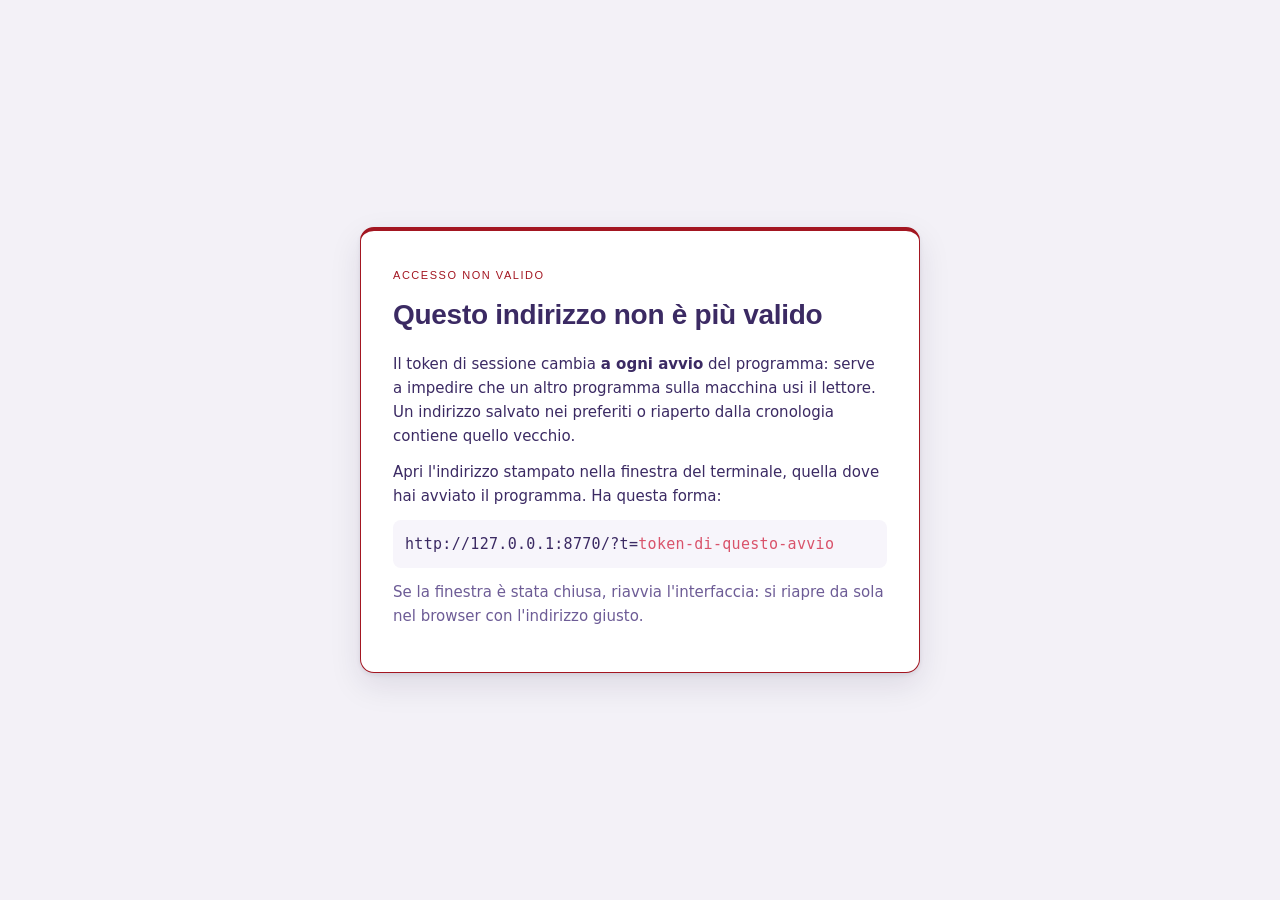
<file: src/webui/static/index.html>
<!DOCTYPE html>
<html lang="it" data-tema="sistema">
<head>
<meta charset="utf-8">
<!-- `interactive-widget=resizes-content`: quando la tastiera di Android si apre
     deve restringere la pagina, non coprirla. Altrimenti si scrive alla cieca
     sopra il campo. `viewport-fit=cover` serve alle tavolette con gli angoli
     arrotondati. Lo zoom resta permesso: e' l'unico ingrandimento disponibile
     a chi non vede bene, e toglierlo non guadagna niente. -->
<meta name="viewport"
      content="width=device-width, initial-scale=1, viewport-fit=cover, interactive-widget=resizes-content">
<meta name="mobile-web-app-capable" content="yes">
<meta name="theme-color" content="#ffffff" media="(prefers-color-scheme: light)">
<meta name="theme-color" content="#211a31" media="(prefers-color-scheme: dark)">
<title>Tracciabilità campioni</title>
<!-- Il vetrino del marchio, disegnato dal server (webui/icone.py): serve alla
     linguetta del browser e alla schermata Home di Android. -->
<link rel="icon" href="/icona-192.png" sizes="192x192" type="image/png">
<link rel="stylesheet" href="tema.css">
<link rel="stylesheet" href="app.css">
<!-- Ultimo: tutto quello che contiene vale solo in modalita' tavoletta. -->
<link rel="stylesheet" href="tocco.css">
<link rel="stylesheet" href="accettazione.css">
<link rel="stylesheet" href="stampa.css">
</head>
<body>

<header class="testa">
  <!-- Tre zone separate da filetti: chi siamo, chi sta lavorando, come sta il
       lettore. Sono tre informazioni indipendenti e vanno lette come tali. -->
  <div class="testa__zona testa__zona--laboratorio">
    <span class="marchio__segno" aria-hidden="true"></span>
    <span class="testa__lab">
      <b id="lab-insegna">—</b>
      <small id="lab-dettaglio" class="tenue"></small>
    </span>
  </div>

  <div class="testa__zona testa__zona--operatore">
    <span class="etichetta">Operatore</span>
    <select id="operatore" aria-label="Operatore in servizio">
      <option value="">— nessuno —</option>
    </select>
  </div>

  <div class="testa__zona testa__zona--lettore">
    <span class="pastiglia" id="stato-lettore" data-stato="fermo">
      <span class="spia" aria-hidden="true"></span><span id="stato-lettore-testo">non collegato</span>
    </span>
    <button class="bottone bottone--sobrio" id="collega">Collega</button>
    <span class="pastiglia" id="modo-prototipo" hidden>PROTOTIPO · tag riutilizzabili</span>
    <button class="bottone bottone--sobrio" id="tema" aria-label="Cambia tema" title="Tema chiaro / scuro">
      <svg width="18" height="18" viewBox="0 0 24 24" fill="none" aria-hidden="true">
        <path d="M12 3v2m0 14v2m9-9h-2M5 12H3m14.5-6.5-1.4 1.4M7.9 16.1l-1.4 1.4m11.6 0-1.4-1.4M7.9 7.9 6.5 6.5"
              stroke="currentColor" stroke-width="1.6" stroke-linecap="round"/>
        <circle cx="12" cy="12" r="4" stroke="currentColor" stroke-width="1.6"/>
      </svg>
    </button>
  </div>
</header>

<nav class="rail" aria-label="Sezioni">
  <button class="rail__voce" data-schermata="accettazione" aria-current="page">
    <svg viewBox="0 0 24 24" aria-hidden="true">
      <rect x="5" y="3" width="14" height="18" rx="2"/>
      <path d="M9 8h6M9 12h6M9 16h3"/>
    </svg>
    <span>Accettazione</span>
    <!-- I tag ancora da scrivere, giornata e arretrati: il numero che dice
         a colpo d'occhio se c'e' lavoro rimasto indietro. -->
    <span class="rail__badge" id="rail-badge-accettazione" hidden></span>
  </button>
  <button class="rail__voce" data-schermata="sigillo">
    <svg viewBox="0 0 24 24" aria-hidden="true">
      <path d="M4 9h16v10a2 2 0 0 1-2 2H6a2 2 0 0 1-2-2z"/>
      <path d="M3 5h18v4H3zM10 13h4"/>
    </svg>
    <span>Sigillo</span>
  </button>
  <button class="rail__voce" data-schermata="ricezione">
    <svg viewBox="0 0 24 24" aria-hidden="true">
      <path d="M4 8h16v11a2 2 0 0 1-2 2H6a2 2 0 0 1-2-2z"/>
      <path d="M8 8V6a4 4 0 0 1 8 0v2M9 14l2.5 2.5L16 12"/>
    </svg>
    <span>Ricezione</span>
  </button>
  <button class="rail__voce" data-schermata="archivio">
    <svg viewBox="0 0 24 24" aria-hidden="true">
      <circle cx="10.5" cy="10.5" r="5.5"/>
      <path d="M14.6 14.6 21 21"/>
      <path d="M8 9h5M8 12h3"/>
    </svg>
    <span>Archivio</span>
  </button>
  <button class="rail__voce" data-schermata="registro">
    <svg viewBox="0 0 24 24" aria-hidden="true">
      <path d="M4 5h16v14H4z"/>
      <path d="M8 9h8M8 13h8M8 17h5"/>
    </svg>
    <span>Registro</span>
  </button>
  <button class="rail__voce rail__voce--fondo" data-schermata="impostazioni">
    <svg viewBox="0 0 24 24" aria-hidden="true">
      <circle cx="12" cy="12" r="3.2"/>
      <path d="M19.4 14.5a1.7 1.7 0 0 0 .34 1.88l.06.06a2 2 0 1 1-2.83 2.83l-.06-.06a1.7 1.7 0 0 0-1.88-.34 1.7 1.7 0 0 0-1.03 1.56V21a2 2 0 1 1-4 0v-.11a1.7 1.7 0 0 0-1.11-1.56 1.7 1.7 0 0 0-1.88.34l-.06.06a2 2 0 1 1-2.83-2.83l.06-.06a1.7 1.7 0 0 0 .34-1.88 1.7 1.7 0 0 0-1.56-1.03H3a2 2 0 1 1 0-4h.11A1.7 1.7 0 0 0 4.67 8.6a1.7 1.7 0 0 0-.34-1.88l-.06-.06a2 2 0 1 1 2.83-2.83l.06.06a1.7 1.7 0 0 0 1.88.34H9a1.7 1.7 0 0 0 1-1.56V3a2 2 0 1 1 4 0v.11a1.7 1.7 0 0 0 1.03 1.56 1.7 1.7 0 0 0 1.88-.34l.06-.06a2 2 0 1 1 2.83 2.83l-.06.06a1.7 1.7 0 0 0-.34 1.88V9a1.7 1.7 0 0 0 1.56 1H21a2 2 0 1 1 0 4h-.11a1.7 1.7 0 0 0-1.49 1.5z"/>
    </svg>
    <span>Impostazioni</span>
  </button>
</nav>

<main class="palco">

  <!-- Quando si scrive solo l'EPC la difesa anti-clonazione non c'è


       più: non deve essere una cosa che si scopre leggendo il codice. -->


  <p class="modalita-ridotta" id="modalita-ridotta" hidden></p>

  <aside class="workflow-bar" id="workflow-bar" aria-live="polite">
    <span class="etichetta">Lavoro attivo</span>
    <span id="workflow-stato">Nessun flusso da riprendere</span>
  </aside>

  <!-- ================================================================== -->
  <!-- ACCETTAZIONE                                                        -->
  <!-- ================================================================== -->
  <section class="schermata schermata--attiva" id="schermata-accettazione">
    <div id="giornata" class="giornata">
      <header class="giornata__testa">
        <div><span class="etichetta">Il lavoro del laboratorio</span><h1>Accettazioni del giorno</h1>
          <p class="tenue">Pazienti, campioni e tag. Ogni passaggio resta qui.</p></div>
        <button class="bottone bottone--primario" id="giorno-nuovo">+ Nuovo paziente</button>
      </header>
      <div class="giornata__strumenti">
        <label class="campo"><span class="etichetta">Giornata</span><input id="giorno-data" type="date"></label>
        <button class="bottone bottone--sobrio" id="giorno-oggi">Oggi</button>
        <label class="campo giornata__ricerca"><span class="etichetta">Cerca nella giornata e negli arretrati</span>
          <input id="giorno-cerca" type="search" placeholder="Nome, cognome, ID o codice fiscale" autocomplete="off"></label>
        <label class="campo"><span class="etichetta">Mostra</span><select id="giorno-filtro">
          <option value="tutti">Tutti gli stati</option><option value="da_preparare">Da preparare</option>
          <option value="da_scrivere">Da scrivere</option><option value="parziale">Parziali</option>
          <option value="completato">Completati</option><option value="errori">Con errori</option>
        </select></label>
        <button class="bottone bottone--sobrio" id="giorno-aggiorna" aria-label="Aggiorna accettazioni">↻ Aggiorna</button>
      </div>
      <div id="giorno-contatori" class="giornata__contatori" aria-label="Riepilogo della giornata"></div>
      <p id="giorno-esito" class="tenue" role="status" aria-live="polite"></p>
      <!-- I tag dei giorni scorsi ancora da scrivere: detto qui, in testa,
           perche' e' la prima cosa che serve sapere aprendo la giornata. -->
      <div class="giornata__arretrati-avviso" id="giorno-arretrati-avviso" hidden></div>
      <div class="giornata__griglia">
        <aside class="giornata__elenco" aria-label="Pazienti del giorno">
          <div class="giornata__elenco-testa"><h2>Pazienti</h2><span id="giorno-quanti" class="pastiglia"></span></div>
          <div id="giorno-pazienti"></div>
          <section id="giorno-arretrati-sezione" class="giornata__arretrati" hidden>
            <h2>Da completare</h2><p class="tenue">Dai giorni precedenti</p><div id="giorno-arretrati"></div>
          </section>
        </aside>
        <div id="giorno-corpo" class="giornata__corpo">
          <button id="giorno-indietro" class="bottone bottone--sobrio giornata__indietro">← Elenco pazienti</button>
          <div id="giorno-dettaglio" aria-live="polite"></div>
        </div>
      </div>
    </div>

    <!-- Passo 1: chi e quanti ------------------------------------------ -->
    <div class="pannello" id="pannello-anagrafica">
      <header class="pannello__testa">
        <h2>Accettazione</h2>
        <p class="tenue">Trascrivi quello che c'è sull'etichetta, poi scrivi il tag.
          Un campione, un contenitore: se il paziente ne ha un altro, aggiungilo qui sotto.</p>
      </header>

      <form class="modulo" id="modulo-accettazione" autocomplete="off">
        <div class="modulo__griglia">
          <label class="campo campo--mono modulo__largo">
            <span class="etichetta">Codice fiscale</span>
            <input id="cf" name="codice_fiscale" maxlength="16"
                   placeholder="RSSMRA80A01H501U" spellcheck="false">
            <small class="campo__nota tenue" id="cf-nota">Il lettore di codici a barre compila e conferma da solo.</small>
          </label>
          <label class="campo">
            <span class="etichetta">Cognome</span>
            <input id="cognome" name="cognome" required>
          </label>
          <label class="campo">
            <span class="etichetta">Nome</span>
            <input id="nome" name="nome" required>
          </label>
          <label class="campo">
            <span class="etichetta">Sesso</span>
            <select id="sesso" name="sesso">
              <option value="X">non dichiarato</option>
              <option value="F">F</option>
              <option value="M">M</option>
            </select>
          </label>
          <label class="campo">
            <span class="etichetta">Data di nascita</span>
            <input id="data-nascita" name="data_nascita" type="date">
          </label>
          <label class="campo">
            <span class="etichetta">Reparto</span>
            <input id="reparto" name="reparto">
          </label>
          <label class="campo">
            <span class="etichetta">Medico</span>
            <input id="medico" name="medico">
          </label>
          <!-- Data e ora del prelievo stanno sull'etichetta del reparto e vanno
               sulla distinta: il campione può essere stato prelevato ieri. La
               data si precompila a oggi, l'ora resta vuota finché non la si
               legge — una mezzanotte inventata sarebbe peggio di un vuoto. -->
          <label class="campo">
            <span class="etichetta">Data del prelievo</span>
            <input id="data-prelievo" name="data_prelievo" type="date">
          </label>
          <label class="campo">
            <span class="etichetta">Ora del prelievo</span>
            <input id="ora-prelievo" name="ora_prelievo" type="time">
          </label>
          <label class="campo modulo__largo">
            <span class="etichetta" id="etichetta-descrizione">Descrizione del reperto</span>
            <input id="descrizione" name="descrizione" placeholder="pezzo operatorio, biopsia…">
          </label>
          <label class="campo">
            <span class="etichetta">Materiale</span>
            <select id="materiale" name="material_code"></select>
          </label>
          <label class="campo">
            <span class="etichetta">Fissativo</span>
            <select id="fissativo" name="fixative_code"></select>
          </label>
          <label class="campo">
            <span class="etichetta">Sede</span>
            <select id="sede" name="site_code"></select>
          </label>
        </div>

        <fieldset class="avvertenze">
          <legend class="etichetta">Avvertenze</legend>
          <label class="interruttore"><input type="checkbox" value="INFECTIOUS"><span>Rischio biologico</span></label>
          <label class="interruttore"><input type="checkbox" value="URGENT"><span>Urgente</span></label>
          <label class="interruttore"><input type="checkbox" value="FROZEN"><span>Congelato</span></label>
          <label class="interruttore"><input type="checkbox" value="CYTOLOGY"><span>Citologia</span></label>
        </fieldset>

        <!-- Nessun conteggio da digitare: un campione, un contenitore. Se il
             paziente ne ha un altro lo si aggiunge, con la sua descrizione e i
             suoi codici. Un numero da solo non direbbe comunque *quali* sono i
             campioni, e quanti siano non si sa prima di averli in mano. -->

        <!-- ALTRI REPERTI DELLO STESSO PAZIENTE.
             Quattro campioni presi nella stessa seduta hanno lo stesso nome
             sopra, ma descrizione, materiale, fissativo, sede e avvertenze
             possono essere tutti diversi. Il caso di un reperto solo resta
             quello che si vede aprendo la schermata: qui sotto non c'è niente
             finché non serve. -->
        <div class="reperti" id="reperti-extra"></div>

        <div class="modulo__azioni">
          <button type="button" class="bottone bottone--sobrio" id="aggiungi-reperto">
            + Un altro campione di questo paziente
          </button>
          <button type="submit" class="bottone bottone--primario" id="registra">Salva paziente e campioni</button>
          <button type="button" class="bottone bottone--sobrio" id="giorno-annulla-modulo">Chiudi senza salvare</button>
          <span class="tenue" id="errore-accettazione" role="alert"></span>
        </div>
      </form>
    </div>

    <!-- Passo 2: la postazione di scrittura ------------------------------ -->
    <div class="pannello pannello--nascosto" id="pannello-postazione">
      <div class="giornata__ritorno"><button id="giorno-torna" class="bottone bottone--sobrio">← Torna all’elenco pazienti</button>
        <span class="tenue">Puoi riprendere i tag mancanti dall’elenco.</span></div>

      <!-- I campioni arrivano in ordine sparso: che lo stesso paziente ne
           abbia altri lo si scopre solo trascrivendo il successivo. Questa è
           una nota, non un ostacolo — due campioni dello stesso paziente sono
           normali, e il sistema non ha titolo per dubitarne. -->
      <p class="nota-paziente" id="nota-paziente" hidden></p>

      <div class="postazione">

        <!-- LA SCENA — l'elemento firma. Nessun fotogramma parte da un timer:
             ogni stato corrisponde a un evento vero del backend. -->
        <figure class="scena" id="scena" data-stato="attesa">
          <svg viewBox="0 0 520 300" role="img" aria-labelledby="scena-titolo">
            <title id="scena-titolo">Postazione di scrittura vista di lato</title>

            <defs>
              <linearGradient id="vetro" x1="0" y1="0" x2="0" y2="1">
                <stop offset="0%" stop-color="currentColor" stop-opacity="0.05"/>
                <stop offset="100%" stop-color="currentColor" stop-opacity="0.16"/>
              </linearGradient>
            </defs>

            <!-- piano del banco -->
            <g class="scena__banco">
              <line x1="30" y1="248" x2="490" y2="248"/>
            </g>

            <!-- archi del campo RF: gli unici elementi in eosina -->
            <g class="scena__campo" aria-hidden="true">
              <path class="onda onda--1" d="M170 232 A 90 90 0 0 1 350 232"/>
              <path class="onda onda--2" d="M140 232 A 120 120 0 0 1 380 232"/>
              <path class="onda onda--3" d="M110 232 A 150 150 0 0 1 410 232"/>
            </g>

            <!-- antenna di scrittura, a pavimento come sul banco vero -->
            <g class="scena__antenna">
              <rect x="185" y="228" width="150" height="18" rx="3"/>
              <line x1="205" y1="237" x2="315" y2="237"/>
              <text x="260" y="272" text-anchor="middle" class="scena__didascalia">antenna <tspan id="scena-antenna">3</tspan></text>
            </g>

            <!-- contenitore: scende, si appoggia, si solleva -->
            <g class="scena__contenitore" id="scena-contenitore">
              <rect x="212" y="150" width="96" height="78" rx="6" class="scena__vetro"/>
              <rect x="206" y="142" width="108" height="12" rx="4" class="scena__coperchio"/>
              <rect x="228" y="170" width="64" height="46" rx="3" class="scena__campione"/>
              <g class="scena__tag">
                <rect x="240" y="220" width="40" height="12" rx="2"/>
                <line x1="246" y1="226" x2="274" y2="226"/>
              </g>
            </g>

            <!-- anello di conferma -->
            <circle class="scena__anello" cx="260" cy="190" r="66"/>

            <!-- freccia "togli e passa al prossimo" -->
            <path class="scena__freccia" d="M340 120 h56 m0 0 -12 -10 m12 10 -12 10"/>
          </svg>

          <figcaption class="scena__stato">
            <span class="cifra scena__passo" id="scena-passo">1 di 1</span>
            <span class="scena__istruzione" id="scena-istruzione">Appoggia il contenitore sull'antenna</span>
          </figcaption>
        </figure>

        <!-- Il campione in lavorazione, e cosa gli verrà scritto -->
        <aside class="cartella">
          <header class="cartella__testa">
            <span class="etichetta">Campione in lavorazione</span>
            <span class="pastiglia" id="cartella-etichetta">— / —</span>
          </header>
          <h3 class="cartella__paziente" id="cartella-paziente">—</h3>
          <p class="hex cartella__cf" id="cartella-cf"></p>
        <!-- Con quattro reperti dello stesso paziente il nome non basta a dire
             quale vasetto si ha in mano: la descrizione sì. -->
        <p class="cartella__reperto" id="cartella-reperto" hidden></p>
          <dl class="cartella__dati" id="cartella-dati"></dl>
          <ul class="cartella__avvertenze" id="cartella-avvertenze"></ul>

          <ol class="passi" id="passi-scrittura" aria-live="polite"></ol>

          <!-- Cosa e' finito davvero nel chip. Non e' un dettaglio tecnico da
               nascondere: e' l'unica prova che il campione ha un'identita', e
               l'operatore deve poterla confrontare con l'etichetta. -->
          <div class="riepilogo" id="riepilogo" hidden>
            <span class="etichetta">Scritto sul chip</span>
            <dl class="riepilogo__dati" id="riepilogo-dati"></dl>
          </div>

          <div class="cartella__azioni">
            <button class="bottone bottone--radio" id="scrivi" disabled>Scrivi il tag</button>
            <button class="bottone bottone--primario" id="prossimo-contenitore" hidden>Prossimo contenitore</button>
            <button class="bottone" id="etichetta" hidden>Stampa l'etichetta</button>
            <button class="bottone bottone--sobrio" id="salta" hidden>Contenitore rotto o tag guasto…</button>
            <!-- Compare solo quando il tag risulta gia' scritto: e' la deroga
                 per l'assistenza e per il banco, e resta nella traccia. -->
            <button class="bottone bottone--sobrio" id="riscrivi" hidden>Riscrivi questo tag…</button>
          </div>
          <p class="tenue cartella__errore" id="errore-scrittura" role="alert"></p>
        </aside>
      </div>

      <!-- Avanzamento: i contenitori dell'accettazione, uno per pallino -->
      <div class="serie" id="serie">
        <div class="serie__testa">
          <span class="etichetta">Contenitori dell'accettazione</span>
          <div class="serie__comandi">
            <button class="bottone bottone--sobrio" id="nuova-accettazione">Nuova accettazione</button>
            <button class="bottone bottone--sobrio" id="annulla-accettazione">Annulla l'accettazione</button>
            <button class="bottone bottone--sobrio" id="vai-al-sigillo">Vai al sigillo →</button>
          </div>
        </div>
        <ul class="serie__elenco" id="serie-elenco"></ul>
      </div>
    </div>
  </section>


  <!-- ================================================================== -->
  <section class="schermata" id="schermata-sigillo">
    <div class="pannello">
      <header class="pannello__testa">
        <h2>Sigillo e spedizione</h2>
        <p class="tenue">
          Chiudi la scatola, appoggiala sulle antenne di lettura e certifica cosa c'è dentro.
          Il sigillo <strong>verifica</strong> un elenco noto: o li trova tutti, o dice quali mancano.
        </p>
      </header>

      <div class="preparazione">
        <label class="campo">
          <span class="etichetta">Laboratorio destinatario</span>
          <select id="destinazione"></select>
          <small class="campo__nota tenue" id="destinazione-nota"></small>
        </label>
        <button class="bottone bottone--primario" id="apri-scatola">Apri la scatola e riempi</button>
        <button class="bottone bottone--sobrio" id="prepara">Componi dall’elenco</button>
        <span class="tenue" id="errore-spedizione" role="alert"></span>
      </div>

      <!-- Le scatole già sigillate non spariscono: aspettano il corriere ma
           hanno ancora la distinta da mandare. -->
      <div class="in-sospeso" id="in-sospeso" hidden>
        <h3 class="in-sospeso__titolo">Scatole da finire</h3>
        <ul class="in-sospeso__elenco" id="in-sospeso-elenco"></ul>
      </div>

      <details class="coda-avanzata">
        <summary>Comporre la scatola dall’elenco, senza leggere i tag</summary>
        <p class="tenue">
          La strada normale è riempire: si appoggiano i campioni sulle antenne e
          la scatola si compone da sola, riconoscendoli uno per uno. Questo elenco
          serve quando si sa già cosa spedire e non si vuole passare dal banco —
          per esempio per rifare una scatola annullata.
        </p>
      <fieldset class="coda" id="coda-spedizione">
        <legend class="etichetta">Contenitori pronti da includere</legend>
        <div class="coda__comandi">
          <button type="button" class="bottone bottone--sobrio" id="seleziona-coda">Seleziona tutti</button>
          <button type="button" class="bottone bottone--sobrio" id="aggiorna-coda">Aggiorna elenco</button>
          <span class="tenue" id="coda-riepilogo">Nessun contenitore pronto</span>
        </div>
        <div class="coda__elenco" id="coda-elenco"></div>
      </fieldset>
      </details>
    </div>

    <!-- IL RIEMPIMENTO — la scatola aperta sulle antenne di lettura.
         Ogni riga compare quando la radio riconosce davvero un campione: non
         c'è nessun pulsante che dica «l'ho messo dentro», ed è voluto. -->
    <div class="pannello pannello--nascosto" id="pannello-riempimento">
      <header class="pannello__testa">
        <h2>Riempimento della scatola</h2>
        <p class="tenue">
          Appoggia la scatola sulle antenne di lettura e inserisci i campioni
          <strong>uno alla volta</strong>. Ogni campione riconosciuto compare qui
          sotto con un segnale acustico; quello che non è stato preparato viene
          dichiarato in rosso.
        </p>
      </header>

      <div class="riempimento">
        <aside class="riempimento__quadro">
          <span class="etichetta">Campioni nella scatola</span>
          <p class="cifra riempimento__cifra" id="riempimento-quanti">0</p>
          <p class="riempimento__stato" id="riempimento-stato">In attesa del primo campione…</p>
          <dl class="riempimento__dati">
            <dt>destinazione</dt><dd id="riempimento-destinazione">—</dd>
            <dt>scatola</dt><dd id="riempimento-scatola">—</dd>
            <dt>ancora da spedire</dt><dd id="riempimento-residuo">—</dd>
          </dl>
          <div class="riempimento__azioni">
            <button class="bottone bottone--primario" id="chiudi-scatola" disabled>
              Ho finito: chiudi la scatola
            </button>
            <button class="bottone bottone--sobrio" id="annulla-scatola">Annulla la scatola</button>
            <label class="interruttore">
              <input type="checkbox" id="suono-attivo" checked>
              <span>Segnale acustico</span>
            </label>
          </div>
        </aside>

        <div class="riempimento__colonna">
          <ol class="dentro" id="riempimento-dentro" aria-live="polite"></ol>
          <p class="tenue dentro__vuoto" id="riempimento-vuoto">
            Nessun campione ancora riconosciuto.
          </p>

          <div class="anomalie" id="riempimento-anomalie" hidden>
            <h3 class="anomalie__titolo">Da guardare</h3>
            <ul class="anomalie__elenco" id="anomalie-elenco"></ul>
          </div>
        </div>
      </div>
    </div>

    <div class="pannello pannello--nascosto" id="pannello-sigillo">
      <section id="visivo" class="visivo">
        <label class="interruttore"><input type="checkbox" id="visivo-attivo"> Controllo avanzato visivo / RFID (facoltativo)</label>
        <div id="visivo-pannello" hidden>
          <p>Scatola aperta, contenitori in piedi e tutti visibili. Il confronto aggiuntivo non sostituisce il sigillo RFID.</p>
          <div class="email-azioni">
            <button type="button" class="bottone bottone--primario" id="visivo-riconosci" disabled>Scatta e cerca campioni</button>
            <button type="button" class="bottone" id="visivo-rianalizza" disabled>Rianalizza lo stesso scatto</button>
            <button type="button" class="bottone bottone--sobrio" id="visivo-vai-impostazioni">Impostazioni Controllo Visivo</button>
          </div>
          <p id="visivo-profilo">SAM 2 mostra contorni, YOLO riquadri; Qwen mostra punti numerati e invia solo lo scatto richiesto a OpenRouter. Il rilevamento classico conserva il controllo continuo precedente.</p>
          <p id="visivo-nota-modello" role="status"></p>
          <p id="visivo-blocco" role="status" hidden></p>
          <div class="email-azioni">
            <button type="button" class="bottone" id="visivo-avvia">Attiva webcam</button>
            <button type="button" class="bottone" id="visivo-ferma">Spegni webcam</button>
            <button type="button" class="bottone" id="visivo-correggi">Correggi i marcatori</button>
            <button type="button" class="bottone" id="visivo-conferma-correzioni" hidden>Conferma marcatori corretti</button>
          </div>
          <div id="visivo-anteprima-sigillo">
          <div class="visivo-video" id="visivo-video-box" hidden>
            <video id="visivo-video" autoplay muted playsinline></video>
            <canvas id="visivo-overlay" aria-label="Conteggio e perimetro scatola"></canvas>
          </div>
          </div>
          <p id="visivo-stato" role="status">Controllo non avviato.</p>
          <p id="visivo-conteggi" class="visivo-conteggi">Attesi — · Visibili — · RFID —</p>
          <p id="visivo-istruzioni">Il recupero RFID parte automaticamente quando il conteggio visivo è stabile e coincide con la distinta. Puoi fermarlo in qualsiasi momento.</p>
          <div class="email-azioni">
            <button type="button" class="bottone" id="visivo-recupera">Ripeti letture RFID</button>
            <button type="button" class="bottone" id="visivo-interrompi">Interrompi recupero</button>
            <button type="button" class="bottone bottone--primario" id="visivo-foto" disabled>Contenuto OK: fotografa</button>
            <button type="button" class="bottone bottone--primario" id="visivo-conferma-foto" hidden>Confermo questa foto e il conteggio</button>
            <button type="button" class="bottone" id="visivo-coperchio">Verifica e fotografa il coperchio</button>
            <button type="button" class="bottone" id="visivo-nuovo">Ho spostato / riaperto la scatola</button>
            <button type="button" class="bottone" id="visivo-salta">Salta controllo e continua</button>
          </div>
          <details><summary>Passate RFID e tag recuperati</summary><div id="visivo-passate"></div></details>
          <button type="button" class="bottone" id="visivo-prova">Mostra prova conservata</button>
          <div id="visivo-foto-salvate"></div>
        </div>
      </section>
      <div class="sigillo">

        <!-- Vista dall'alto: la scatola chiusa sulle due antenne di lettura.
             Un punto per contenitore atteso: si accende quando viene trovato. -->
        <figure class="volume" id="volume" data-stato="attesa">
          <svg viewBox="0 0 460 320" role="img" aria-labelledby="volume-titolo">
            <title id="volume-titolo">Scatola vista dall'alto sulle antenne di lettura</title>
            <g class="volume__antenne">
              <rect x="40" y="60" width="180" height="200" rx="6"/>
              <rect x="240" y="60" width="180" height="200" rx="6"/>
              <text x="130" y="292" text-anchor="middle" class="scena__didascalia">antenna <tspan id="volume-a1">1</tspan></text>
              <text x="330" y="292" text-anchor="middle" class="scena__didascalia">antenna <tspan id="volume-a2">2</tspan></text>
            </g>
            <rect class="volume__scatola" x="70" y="40" width="320" height="230" rx="10"/>
            <g class="volume__punti" id="volume-punti"></g>
          </svg>
          <figcaption class="volume__nota tenue" id="volume-nota">
            Ogni punto è un contenitore atteso. Si accende quando viene letto.
          </figcaption>
        </figure>

        <aside class="verdetto" id="verdetto" data-esito="attesa">
          <span class="etichetta">Tag attesi rilevati nell'area di lettura</span>
          <p class="cifra verdetto__conteggio" id="verdetto-conteggio">— / —</p>
          <p class="verdetto__esito" id="verdetto-esito">Nessuna lettura ancora fatta.</p>

          <dl class="verdetto__dettagli" id="verdetto-dettagli"></dl>

          <div id="presenza-contenuto" hidden>
            <p class="tenue" id="presenza-orario" role="status"></p>
            <ul id="presenza-elenco"></ul>
            <p class="tenue">La lettura preliminare non certifica la chiusura. Tieni la scatola sulle antenne e allontana i tag esterni.</p>
          </div>

          <div class="verdetto__azioni">
            <span class="pastiglia" id="stato-spedizione">bozza</span>
            <button class="bottone bottone--sobrio" id="verifica-contenuto" hidden>Verifica di nuovo il contenuto</button>
            <button class="bottone bottone--radio" id="sigilla" disabled>Chiudo la scatola e certifico</button>
            <button class="bottone bottone--sobrio" id="interrompi" hidden>Interrompi</button>
            <button class="bottone bottone--primario" id="stampa-distinta" disabled>Stampa la distinta</button>
            <button class="bottone" id="esporta" disabled>Esporta la distinta cifrata</button>
            <button class="bottone" id="invia-pec" disabled>Archivia e invia via PEC</button>
            <button class="bottone bottone--sobrio" id="aggiorna-pec" disabled>Aggiorna ricevute PEC</button>
            <button class="bottone bottone--sobrio" id="prepara-email" disabled>Prepara email manuale</button>
            <button class="bottone" id="conferma-invio" disabled>Conferma la partenza</button>
            <button class="bottone bottone--sobrio" id="annulla-spedizione">Annulla la bozza</button>
          </div>
          <dl class="distinta" id="stato-pec" hidden></dl>
          <div class="deroga" id="deroga-pec" hidden>
            <p class="tenue">La PEC non risulta ancora consegnata. Solo un responsabile può autorizzare la partenza.</p>
            <label class="campo">
              <span class="etichetta">Motivo della deroga</span>
              <textarea id="motivo-deroga" rows="2"></textarea>
            </label>
            <label class="campo">
              <span class="etichetta">PIN del responsabile</span>
              <input id="pin-deroga" type="password" autocomplete="off">
            </label>
          </div>
        </aside>
      </div>

      <div class="mancanti" id="mancanti" hidden>
        <h3 class="mancanti__titolo" id="mancanti-titolo">Contenitori non trovati</h3>
        <p class="tenue">
          Non sono nella scatola, oppure la scatola non li ha lasciati leggere.
          Riapri, controlla e ripeti il sigillo: la spedizione non parte così.
        </p>
        <ul class="mancanti__elenco" id="mancanti-elenco"></ul>
      </div>

      <details class="prova">
        <summary>Come lo sappiamo — passate di lettura</summary>
        <table class="tabella" id="tabella-passate">
          <thead>
            <tr><th>#</th><th>Antenne</th><th>Potenza</th><th>Sessione</th><th>Tag letti</th></tr>
          </thead>
          <tbody></tbody>
        </table>
        <p class="tenue prova__nota" id="prova-nota"></p>
      </details>
    </div>
    <div class="pannello">
    <details class="prova" id="invii-email">
      <summary>Invia più colli via email</summary>
      <p class="tenue">Seleziona i colli chiusi diretti alla stessa sede. Ogni collo mantiene la propria distinta cifrata.</p>
      <details>
        <summary>Casella mittente e invio Gmail / SMTP</summary>
        <div class="email-campi">
          <label class="campo">Mittente <input id="email-sender" type="email" placeholder="magazzino@gmail.com"></label>
          <label class="campo">Utente SMTP <input id="email-username" type="email" placeholder="uguale al mittente"></label>
          <label class="campo">Server SMTP <input id="email-smtp_host" value="smtp.gmail.com"></label>
          <label class="campo">Porta <input id="email-smtp_port" type="number" value="587"></label>
          <label class="campo">Cifratura <select id="email-smtp_mode"><option value="starttls">STARTTLS</option><option value="ssl">SSL/TLS</option></select></label>
          <label class="campo">Variabile della password <input id="email-password_env" value="RFID_MAIL_PASSWORD"></label>
        </div>
        <label><input id="email-enabled" type="checkbox"> Abilita l'invio dal programma</label>
        <p class="tenue">Per Gmail usa una password per app con verifica in due passaggi. La password va nella variabile d'ambiente indicata, prima dell'avvio del programma. Non inserirla qui. Puoi preparare la bozza anche senza abilitare l'invio.</p>
        <button class="bottone" id="email-salva" type="button">Salva casella</button>
        <span id="email-config-nota" role="status"></span>
      </details>
      <button class="bottone" id="email-aggiorna" type="button">Aggiorna colli e invii</button>
      <div class="email-lista" id="email-colli"></div>
      <button class="bottone bottone--primario" id="email-prepara" type="button">Prepara email per i colli selezionati</button>
      <div id="email-anteprima" hidden>
        <dl class="distinta" id="email-intestazione"></dl>
        <pre id="email-testo" class="email-testo"></pre>
        <ul id="email-allegati"></ul>
        <div class="email-azioni">
          <button class="bottone" id="email-copia" type="button">Copia testo per la webmail</button>
          <button class="bottone" id="email-eml" type="button">Scarica email con allegati (.eml)</button>
          <button class="bottone" id="email-zip" type="button">Scarica tutte le distinte (.zip)</button>
          <button class="bottone bottone--primario" id="email-invia" type="button">Invia email</button>
          <button class="bottone" id="email-manuale" type="button">Conferma invio dalla webmail</button>
        </div>
        <p class="tenue">La bozza scaricata non è un invio. Il server SMTP può accettare l'email senza provarne la consegna; la partenza e l'arrivo dei colli si confermano separatamente.</p>
      </div>
      <p id="email-esito" role="status"></p>
      <h3>Ultimi invii preparati</h3>
      <div class="email-lista" id="email-storico"></div>
    </details>
    </div>
  </section>

  <section class="schermata" id="schermata-ricezione">
    <div class="pannello">
      <header class="pannello__testa">
        <h2>Ricezione</h2>
        <p class="tenue">
          Apri la distinta del mittente, appoggia la scatola <strong>ancora chiusa</strong> sulle
          antenne e leggi. Il confronto dice cosa è arrivato e cosa no, prima di togliere il coperchio.
        </p>
      </header>

      <div class="importa">
        <label class="bottone" for="file-distinta">Importa distinte o pacchetti ZIP…</label>
        <input id="file-distinta" type="file" accept=".rfidman,.zip,application/octet-stream,application/zip" multiple hidden>
        <span class="tenue" id="errore-distinta" role="alert"></span>
      </div>

      <p class="tenue">Importa anche tutte le distinte prima dell'arrivo. Presenta poi un collo alla volta oppure seleziona la distinta dall'elenco. Massimo 50 distinte e 2 MiB per importazione.</p>
      <div class="email-azioni">
        <button class="bottone bottone--primario" id="riconosci-collo" type="button">Leggi il collo e trova la distinta</button>
        <button class="bottone" id="aggiorna-distinte" type="button">Aggiorna distinte ricevute</button>
      </div>
      <ul id="importazione-esiti" aria-live="polite"></ul>
      <div class="email-lista" id="distinte-attese"></div>

      <div class="scansione" id="qr-webcam">
        <h3>Acquisisci la distinta con la webcam</h3>
        <p class="tenue">Inquadra il QR del foglio. Quando il bordo diventa verde, premi
          <strong>Acquisisci</strong> oppure la <strong>barra spaziatrice</strong>.
          Se ci sono più QR, acquisiscili uno alla volta.</p>
        <div class="email-azioni">
          <button class="bottone" id="qr-camera-avvia" type="button">Attiva webcam</button>
          <label class="campo">Videocamera <select id="qr-camera-scelta" aria-label="Videocamera" disabled>
            <option value="">Predefinita</option></select></label>
          <button class="bottone" id="qr-camera-ferma" type="button" disabled>Spegni webcam</button>
          <button class="bottone bottone--primario" id="qr-camera-acquisisci" type="button" disabled>Acquisisci [Spazio]</button>
          <button class="bottone bottone--sobrio" id="qr-camera-nuova" type="button">Nuova scansione</button>
        </div>
        <div class="qr-camera-anteprima" id="qr-camera-riquadro" hidden>
          <video id="qr-camera-video" autoplay muted playsinline aria-label="Anteprima webcam"></video>
          <canvas id="qr-camera-bordi" aria-hidden="true"></canvas>
        </div>
        <p id="qr-camera-stato" role="status">Webcam spenta.</p>
        <p class="tenue" id="scansione-nota">I dati vengono caricati solo dopo l'acquisizione di tutte le parti.</p>
        <ul class="scansione__parti" id="scansione-parti"></ul>
        <span class="tenue" id="errore-scansione" role="alert"></span>
        <details id="qr-camera-dati" hidden><summary>Dati estratti dal QR</summary>
          <div class="qr-camera-tabella" id="qr-camera-tabella"></div>
        </details>
      </div>

      <dl class="distinta" id="distinta" hidden></dl>
      <button type="button" class="bottone" id="visivo-ricevuta">Mostra foto e controllo visivo del mittente</button>
      <div id="visivo-ricevuta-foto"></div>

      <!-- Chi è atteso nella scatola, raggruppato per paziente: è quello che
           l'operatore confronta con i vasetti che ha in mano. Dopo la lettura
           ogni riga dice il suo esito — arrivato o mancante. -->
      <div class="checklist" id="contenitore-atteso" hidden aria-live="polite">
        <h3 class="checklist__titolo" id="atteso-titolo">Campioni attesi</h3>
        <div class="checklist__gruppi" id="elenco-atteso"></div>
      </div>
    </div>

    <!-- L'avvertenza sanitaria viene prima di tutto il resto e prima che la
         scatola sia aperta: e' l'unico momento in cui serve davvero. -->
    <div class="biorischio" id="biorischio" hidden>
      <!-- Trefoglio del rischio biologico: tre anelli aperti a 120 gradi
           attorno a un nucleo. E' il segno che in laboratorio si riconosce a
           colpo d'occhio; un simbolo generico qui varrebbe meno di niente. -->
      <svg viewBox="0 0 48 48" aria-hidden="true" class="biorischio__segno">
        <circle cx="24" cy="24" r="4.6"/>
        <path d="M24 6.5a12.5 12.5 0 0 1 10.83 18.75"/>
        <path d="M35.15 37.75A12.5 12.5 0 0 1 13.5 37.9"/>
        <path d="M12.85 25.25A12.5 12.5 0 0 1 23.4 6.52"/>
        <circle cx="24" cy="12.6" r="5.4"/>
        <circle cx="13.9" cy="30.2" r="5.4"/>
        <circle cx="34.1" cy="30.2" r="5.4"/>
      </svg>
      <div>
        <strong id="biorischio-titolo">Rischio biologico</strong>
        <p id="biorischio-testo"></p>
      </div>
    </div>

    <div class="pannello pannello--nascosto" id="pannello-ricezione">
      <div class="sigillo">
        <figure class="volume" id="volume-arrivo" data-stato="attesa">
          <svg viewBox="0 0 460 320" role="img" aria-labelledby="arrivo-titolo">
            <title id="arrivo-titolo">Scatola arrivata, vista dall'alto sulle antenne</title>
            <g class="volume__antenne">
              <rect x="40" y="60" width="180" height="200" rx="6"/>
              <rect x="240" y="60" width="180" height="200" rx="6"/>
            </g>
            <rect class="volume__scatola" x="70" y="40" width="320" height="230" rx="10"/>
            <g class="volume__punti" id="arrivo-punti"></g>
          </svg>
          <figcaption class="volume__nota tenue">
            Un punto per contenitore atteso dalla distinta.
          </figcaption>
        </figure>

        <aside class="verdetto" id="verdetto-arrivo" data-esito="attesa">
          <span class="etichetta">Arrivati sugli attesi</span>
          <p class="cifra verdetto__conteggio" id="arrivo-conteggio">— / —</p>
          <p class="verdetto__esito" id="ricezione-esito">Apri la distinta per iniziare.</p>
          <dl class="verdetto__dettagli" id="arrivo-dettagli"></dl>
          <div class="verdetto__azioni">
            <button class="bottone bottone--radio" id="leggi-volume" disabled>Leggi la scatola</button>
            <label class="campo" id="campo-motivo-ricezione" hidden>
              <span class="etichetta">Motivo della non conformità</span>
              <textarea id="motivo-ricezione" rows="3" placeholder="Obbligatorio se mancano contenitori o ce ne sono di inattesi"></textarea>
            </label>
            <button class="bottone" id="conferma-ricezione" disabled>Conferma la ricezione</button>
            <button class="bottone" id="esporta-riscontro" disabled>Esporta il verbale per il mittente</button>
          </div>
        </aside>
      </div>

      <div class="mancanti" id="arrivo-mancanti" hidden>
        <h3 class="mancanti__titolo">Non arrivati</h3>
        <p class="tenue">Erano nella distinta ma non si leggono. Segnala al laboratorio mittente.</p>
        <ul class="mancanti__elenco" id="arrivo-mancanti-elenco"></ul>
      </div>

      <div class="inattesi" id="arrivo-inattesi" hidden>
        <h3 class="inattesi__titolo">Arrivati ma non in distinta</h3>
        <p class="tenue">
          Un contenitore in più pesa quanto uno in meno: o la distinta è vecchia,
          o nella scatola c'è qualcosa che non doveva esserci.
        </p>
        <ul class="mancanti__elenco" id="arrivo-inattesi-elenco"></ul>
      </div>

      <details class="prova">
        <summary>Cosa è stato letto</summary>
        <table class="tabella" id="tabella-letti">
          <thead>
            <tr><th>Contenitore</th><th>Paziente</th><th>Materiale</th><th>Stato</th><th>EPC</th></tr>
          </thead>
          <tbody></tbody>
        </table>
      </details>
    </div>
  </section>


  <!-- ================================================================== -->
  <!-- ARCHIVIO PAZIENTI                                                   -->
  <!-- ================================================================== -->
  <section class="schermata" id="schermata-archivio">

    <!-- IL GIRO SI CHIUDE QUI.
         Il destinatario manda il verbale, il mittente lo importa, e solo
         allora una spedizione smette di essere «partita» e diventa
         «arrivata». Prima, dire che è andata bene sarebbe una supposizione. -->
    <div class="pannello">
      <header class="pannello__testa">
        <h2>Materiale transitato</h2>
        <p class="tenue">
          Importa il <strong>verbale di riscontro</strong> che il laboratorio
          destinatario rimanda dopo aver aperto la scatola: è l'unico modo di
          sapere com'è finita. Poi genera il riepilogo del periodo.
        </p>
      </header>

      <div class="importa">
        <label class="bottone" for="file-riscontro">Importa un verbale…</label>
        <input id="file-riscontro" type="file" accept=".rfidric,application/octet-stream" hidden>
        <span class="tenue" id="esito-riscontro" role="alert"></span>
      </div>

      <div class="preparazione">
        <label class="campo">
          <span class="etichetta">Controparte</span>
          <select id="transito-controparte"></select>
        </label>
        <label class="campo">
          <span class="etichetta">Dal</span>
          <input id="transito-dal" type="date">
        </label>
        <label class="campo">
          <span class="etichetta">Al</span>
          <input id="transito-al" type="date">
        </label>
        <button class="bottone" id="genera-transito">Genera il riepilogo</button>
        <button class="bottone bottone--sobrio" id="scarica-transito" disabled>Scarica in CSV</button>
      </div>

      <div class="transito" id="transito" hidden>
        <p class="transito__verdetto" id="transito-verdetto"></p>
        <dl class="foglio__dati" id="transito-totali"></dl>
        <table class="tabella" id="transito-tabella">
          <thead>
            <tr>
              <th>Spedizione</th><th>Data</th><th>Pezzi</th><th>Pazienti</th>
              <th>Sigillo</th><th>Arrivo</th><th>Esito</th>
            </tr>
          </thead>
          <tbody></tbody>
        </table>
      </div>
    </div>

    <div class="pannello">
      <header class="pannello__testa">
        <h2>Archivio pazienti</h2>
        <p class="tenue">
          Chi è passato da qui, cosa è stato spedito, quando, dove e chi ha
          supervisionato. È la risposta da dare quando qualcuno chiede conto di un
          campione a mesi di distanza.
        </p>
      </header>

      <div class="cerca">
        <label class="campo cerca__campo">
          <span class="etichetta">Cerca</span>
          <!-- Vuoto vuol dire tutti: l'elenco c'e' gia' quando si apre la
               schermata, e questo campo lo restringe. -->
          <input id="cerca-paziente" type="search" spellcheck="false"
                 placeholder="cognome, nome, codice fiscale o numero di accettazione — vuoto: tutti">
        </label>
        <button class="bottone bottone--primario" id="cerca">Cerca</button>

        <!-- Due domande diverse: «cosa e' passato di qui ultimamente» e
             «trovami questo cognome che non so scrivere». -->
        <div class="ordine" role="tablist" aria-label="Ordine dell'elenco">
          <button type="button" class="ordine__voce" role="tab"
                  data-ordine="recenti" aria-selected="true">Più recenti</button>
          <button type="button" class="ordine__voce" role="tab"
                  data-ordine="alfabetico" aria-selected="false">Alfabetico</button>
        </div>

        <span class="tenue" id="esito-ricerca" role="status"></span>
      </div>

      <table class="tabella" id="tabella-pazienti">
        <thead>
          <tr><th>Cognome e nome</th><th>Codice fiscale</th><th>Accettazioni</th><th>Ultima</th><th></th></tr>
        </thead>
        <tbody></tbody>
      </table>

      <div class="archivio__piede">
        <button class="bottone bottone--sobrio" id="altri-pazienti" hidden>Mostra altri 50</button>
      </div>
    </div>

    <div class="pannello pannello--nascosto" id="pannello-storico">
      <header class="pannello__testa">
        <h2 id="storico-paziente">—</h2>
        <p class="hex tenue" id="storico-cf"></p>
      </header>
      <div id="storico-accettazioni"></div>
    </div>
  </section>

  <section class="schermata" id="schermata-registro">
    <div class="pannello">
      <header class="pannello__testa">
        <h2>Registro delle operazioni</h2>
        <p class="tenue">
          Ogni scrittura, sigillo e rilievo lascia una riga. È quello che a distanza di mesi
          risponde alla domanda «come facevamo a saperlo».
        </p>
      </header>
      <div class="modulo__azioni">
        <button class="bottone" id="aggiorna-registro">Aggiorna</button>
      </div>
      <table class="tabella" id="tabella-registro">
        <thead>
          <tr><th>Quando</th><th>Operazione</th><th>Esito</th><th>Operatore</th><th>Dettaglio</th></tr>
        </thead>
        <tbody></tbody>
      </table>
    </div>

    <div class="pannello">
      <header class="pannello__testa">
        <h2>Parco tag</h2>
        <p class="tenue">
          I tag censiti e dove sono arrivati nel loro percorso. Il percorso è a senso unico:
          un tag scritto parte col contenitore e non torna.
        </p>
      </header>
      <div class="parco" id="parco"></div>
    </div>
  </section>

  <!-- ================================================================== -->
  <!-- IMPOSTAZIONI                                                        -->
  <!-- ================================================================== -->
  <section class="schermata" id="schermata-impostazioni">

    <!-- Due attività diverse sotto lo stesso tetto: la configurazione si fa
         una volta e si dimentica, le misure si fanno col lettore in mano e si
         rifanno ogni volta che cambia qualcosa. Tenerle su una schermata sola
         significherebbe undici riquadri in fila e la cosa che serve sempre in
         fondo. -->
    <nav class="schede" role="tablist" aria-label="Sezioni delle impostazioni">
      <button class="schede__voce" role="tab" data-scheda="configurazione"
              aria-selected="true">Configurazione</button>
      <button class="schede__voce" role="tab" data-scheda="misure"
              aria-selected="false">Misure e strumenti</button>
      <button class="schede__voce" role="tab" data-scheda="controllo-visivo"
              aria-selected="false">Impostazioni Controllo Visivo</button>
    </nav>

    <div class="scheda" id="scheda-controllo-visivo" role="tabpanel">
      <section class="pannello" id="config-controllo-visivo">
        <header class="pannello__testa"><h2>Impostazioni Controllo Visivo</h2>
          <p class="tenue">Configura la videocamera e il riconoscimento una volta; il Sigillo usa queste scelte per scatti e verifiche.</p></header>
        <div class="modulo__griglia">
          <label class="campo"><span class="etichetta">Videocamera</span><select id="visivo-camera" aria-label="Videocamera del controllo visivo"><option value="">Predefinita</option></select></label>
          <label class="campo"><span class="etichetta">Modello di riconoscimento</span><select id="visivo-modello" aria-label="Modello di ricerca dei campioni">
            <option value="yolo">YOLO — locale, rapido (predefinito)</option><option value="sam2">SAM 2 — locale</option><option value="qwen">Qwen3.8 27B — OpenRouter</option><option value="cerchi">Rilevamento classico dei cerchi</option>
          </select></label>
        </div>
        <p class="tenue">SAM 2 e YOLO elaborano sul PC; YOLO risponde in meno di un secondo ma con i pesi base COCO non è addestrato sui contenitori. Qwen è il modello LLM remoto e invia a OpenRouter soltanto lo scatto richiesto, con punti numerati.</p>
        <div class="modulo__azioni">
          <button type="button" class="bottone" id="visivo-aggiorna-camera">Aggiorna videocamere</button>
          <button type="button" class="bottone bottone--primario" id="visivo-salva">Salva impostazioni controllo visivo</button>
        </div>
        <p id="visivo-config-stato" role="status">Seleziona un operatore per caricare e salvare le impostazioni.</p>
        <h3>Area salvata e correzione prospettica</h3>
        <p id="visivo-area-salvata">Nessuna area caricata.</p>
        <div class="modulo__azioni">
          <button type="button" class="bottone" id="visivo-configura-modelli">Configura area e prospettiva</button>
          <button type="button" class="bottone" id="visivo-chiudi-calibrazione" hidden>Chiudi configurazione area</button>
        </div>
        <p class="tenue">L'area è salvata per questa webcam nel browser. Qui puoi indicare il ritaglio o i quattro angoli e le misure in centimetri, anche senza una spedizione aperta.</p>
        <iframe id="visivo-calibrazione" class="visivo-calibrazione" title="Configurazione area e prospettiva della videocamera" allow="camera" hidden></iframe>
        <details><summary>Marcatori, cerchi e riferimenti del coperchio</summary>
          <div class="email-campi">
            <label><input type="checkbox" id="visivo-box-mark"> Marcatori sulla scatola (0–3)</label>
            <label><input type="checkbox" id="visivo-lid-mark"> Marcatori sul coperchio (4–5)</label>
            <label><input type="checkbox" id="visivo-lid-check"> Controlla anche il coperchio</label>
            <label>Raggio minimo (% lato corto) <input id="visivo-min" type="number" value="1.2" min="0.5" max="20" step="0.1"></label>
            <label>Raggio massimo (%) <input id="visivo-max" type="number" value="16" min="1" max="40" step="0.5"></label>
            <label>Soglia cerchi (più bassa = più rilevamenti) <input id="visivo-soglia" type="number" min="10" max="80" value="30"></label>
          </div>
          <div class="modulo__azioni">
            <button type="button" class="bottone" id="visivo-config-avvia">Attiva anteprima di calibrazione</button>
            <button type="button" class="bottone" id="visivo-config-ferma">Spegni anteprima</button>
            <button type="button" class="bottone" id="visivo-marcatori">Stampa marcatori</button>
            <button type="button" class="bottone" id="visivo-area">Indica i 4 angoli interni</button>
            <button type="button" class="bottone" id="visivo-auto-area">Torna al bordo automatico</button>
            <button type="button" class="bottone" id="visivo-calibra-aperta">Memorizza riferimento aperto</button>
            <button type="button" class="bottone" id="visivo-calibra-chiusa">Memorizza riferimento con coperchio</button>
          </div>
          <p id="visivo-riferimenti">Riferimenti aperto e coperchio da verificare.</p>
          <div id="visivo-anteprima-impostazioni"></div>
          <p class="tenue">Prima salva i parametri. Per i riferimenti indica gli angoli in senso orario dall'alto a sinistra; per il coperchio posiziona correttamente coperchio e agganci. La calibrazione non richiede RFID.</p>
        </details>
      </section>
    </div>

    <div class="scheda scheda--attiva" id="scheda-configurazione" role="tabpanel">

    <div class="pannello" id="config-operativita">
      <header class="pannello__testa"><h2>Sede e profili tag</h2>
        <p class="tenue">L'EPC collega ogni contenitore alla sua riga nel database e quindi al paziente.
          Funziona anche con tag piccoli senza USER memory. Salva un profilo per ciascun modello in valutazione.</p>
      </header>
      <div class="modulo__griglia">
        <label class="campo"><span class="etichetta">Funzione della sede</span>
          <select id="station-mode"><option value="entrambe">Spedizione e ricezione</option>
            <option value="spedizione">Solo spedizione</option><option value="ricezione">Solo ricezione</option></select></label>
        <label class="campo"><span class="etichetta">Prototipazione</span>
          <span><input id="prototype-mode" type="checkbox"> Consenti il riuso dei tag senza conferme ripetute</span></label>
        <label class="campo"><span class="etichetta">Profili salvati</span><select id="tag-profiles"><option value="">Configurazione corrente</option></select></label>
        <label class="campo"><span class="etichetta">Nome del profilo da salvare</span><input id="tag-profile-name" maxlength="80" placeholder="Modello / dimensioni del tag"></label>
        <label class="campo"><span class="etichetta">Capacità USER del modello (byte)</span><input id="tag-user-bytes" type="number" min="0" max="8192" step="2"></label>
      </div>
      <table class="tabella"><thead><tr><th>Memoria</th><th>Leggere</th><th>Scrivere</th><th>Uso</th></tr></thead><tbody>
        <tr><th>EPC</th><td><input id="memory-read-epc" type="checkbox" checked disabled aria-label="Leggere EPC"></td><td><input id="memory-write-epc" type="checkbox" checked disabled aria-label="Scrivere EPC"></td><td>Identificativo obbligatorio; riscrivibile durante le prove.</td></tr>
        <tr><th>TID</th><td><input id="memory-read-tid" type="checkbox" aria-label="Leggere TID"></td><td><input id="memory-write-tid" type="checkbox" disabled aria-label="Scrivere TID non disponibile"></td><td>Identità del chip se disponibile; richiesto per autenticare USER.</td></tr>
        <tr><th>USER</th><td><input id="memory-read-user" type="checkbox" aria-label="Leggere USER"></td><td><input id="memory-write-user" type="checkbox" aria-label="Scrivere USER"></td><td>Payload cifrato facoltativo. La scrittura comprende sempre la verifica.</td></tr>
      </tbody></table>
      <p class="tenue">Senza TID univoco il registro segue l'EPC, ma non può riconoscere con certezza il chip fisico riutilizzato.
        Le scelte diventano operative solo dopo il salvataggio.</p>
      <div class="modulo__azioni"><button class="bottone bottone--primario" id="salva-operativita">Salva sede e profilo tag</button>
        <span id="esito-operativita" role="status"></span></div>
    </div>
    <div id="config-tag-rilevamento"></div>

    <!-- Questo laboratorio ----------------------------------------------- -->
    <div class="pannello">
      <header class="pannello__testa">
        <h2>Questo laboratorio</h2>
        <p class="tenue">
          Chi effettua l'accettazione. Compare in alto nell'interfaccia, sulle
          etichette stampate e nella distinta che arriva al destinatario.
        </p>
      </header>

      <div class="modulo__griglia">
        <label class="campo modulo__largo">
          <span class="etichetta">Nome del laboratorio</span>
          <input id="lab-nome" placeholder="Anatomia patologica — Ospedale A">
        </label>
        <label class="campo">
          <span class="etichetta">Sigla</span>
          <input id="lab-codice" maxlength="12" placeholder="AP-A">
          <small class="campo__nota tenue">Mostrata in alto quando il nome per esteso non ci sta.</small>
        </label>
        <label class="campo">
          <span class="etichetta">Numero laboratorio</span>
          <input id="lab-id" type="number" min="0" max="65535" disabled>
          <small class="campo__nota tenue">
            Finisce dentro <strong>ogni EPC</strong>. Si cambia da <span class="hex">lims.lab_id</span>
            in config.yaml, e solo prima di scrivere i primi tag.
          </small>
        </label>
        <label class="campo modulo__largo">
          <span class="etichetta">Indirizzo</span>
          <input id="lab-indirizzo">
        </label>
        <label class="campo">
          <span class="etichetta">CAP</span>
          <input id="lab-cap" maxlength="5">
        </label>
        <label class="campo">
          <span class="etichetta">Città</span>
          <input id="lab-citta">
        </label>
        <label class="campo">
          <span class="etichetta">Provincia</span>
          <input id="lab-provincia" maxlength="2">
        </label>
        <label class="campo">
          <span class="etichetta">Telefono</span>
          <input id="lab-telefono">
        </label>
        <label class="campo">
          <span class="etichetta">Email del laboratorio</span>
          <input id="lab-email" type="email" spellcheck="false">
        </label>
        <label class="campo">
          <span class="etichetta">Referente</span>
          <input id="lab-referente">
        </label>
        <label class="campo">
          <span class="etichetta">Email del referente</span>
          <input id="lab-email-referente" type="email" spellcheck="false">
          <small class="campo__nota tenue">Va in copia sull'email con cui si manda la distinta.</small>
        </label>
      </div>

      <div class="modulo__azioni">
        <button class="bottone bottone--primario" id="applica-laboratorio">Applica</button>
        <button class="bottone" id="salva-laboratorio">Salva come predefinito</button>
        <span class="tenue" id="esito-laboratorio" role="status"></span>
      </div>
    </div>

    <!-- Operatori --------------------------------------------------------- -->
    <div class="pannello">
      <header class="pannello__testa">
        <h2>Operatori</h2>
        <p class="tenue">
          Chi può lavorare a questa postazione. Nell'interfaccia si sceglie da un
          elenco invece di digitare: il registro associa ogni scrittura a chi l'ha
          fatta, e un nome scritto a mano ogni volta diverso lo rende inutilizzabile
          a distanza di mesi. Viene mostrata la <strong>sigla</strong>, o il
          <strong>cognome</strong> se la sigla manca.
        </p>
      </header>

      <table class="tabella tabella--modificabile" id="tabella-operatori">
        <thead>
          <tr><th>Sigla</th><th>Cognome</th><th>Nome</th><th>Email</th><th>In servizio</th><th></th></tr>
        </thead>
        <tbody></tbody>
      </table>
      <div class="modulo__azioni">
        <button class="bottone bottone--sobrio" id="aggiungi-operatore">+ Aggiungi operatore</button>
        <button class="bottone bottone--primario" id="applica-operatori">Applica</button>
        <button class="bottone" id="salva-operatori">Salva come predefinito</button>
        <span class="tenue" id="esito-operatori" role="status"></span>
      </div>
    </div>

    <!-- Destinatari -------------------------------------------------------- -->
    <div class="pannello">
      <header class="pannello__testa">
        <h2>Laboratori destinatari</h2>
        <p class="tenue">
          Dove vanno i campioni. Riempiono il menu a tendina del <strong>sigillo</strong>,
          e la loro email serve a preparare il messaggio con cui si manda la distinta.
        </p>
      </header>

      <table class="tabella tabella--modificabile" id="tabella-destinatari">
        <thead>
          <tr><th>Nome</th><th>Sigla</th><th>Email</th><th>Referente</th><th>Città</th><th>Attivo</th><th></th></tr>
        </thead>
        <tbody></tbody>
      </table>
      <div class="modulo__azioni">
        <button class="bottone bottone--sobrio" id="aggiungi-destinatario">+ Aggiungi destinatario</button>
        <button class="bottone bottone--primario" id="applica-destinatari">Applica</button>
        <button class="bottone" id="salva-destinatari">Salva come predefinito</button>
        <span class="tenue" id="esito-destinatari" role="status"></span>
      </div>
    </div>

    <!-- Collegamento al lettore ------------------------------------------ -->
    <div class="pannello">
      <header class="pannello__testa">
        <h2>Collegamento al lettore</h2>
        <p class="tenue">
          Come il programma parla con il modulo SIM7200 sulla baseboard SLD1090.
          Cambiare questi valori ferma il lettore e lo riapre: è anche il modo di
          provare se il collegamento funziona.
        </p>
      </header>

      <div class="trasporti">
        <label class="trasporto">
          <input type="radio" name="trasporto" value="seriale" checked>
          <span class="trasporto__corpo">
            <b>Seriale — USB o RS232</b>
            <small>
              Su USB la baseboard si presenta al sistema <strong>come una porta seriale</strong>:
              USB e RS232 sono lo stesso collegamento, cambia solo il cavo.
              È il modo normale di lavorare al banco.
            </small>
          </span>
        </label>

        <label class="trasporto">
          <input type="radio" name="trasporto" value="tcp">
          <span class="trasporto__corpo">
            <b>Rete — TCP/IP</b>
            <small>
              La SLD1090 fa da server sulla propria rete. Serve quando il lettore
              è lontano dal computer o va condiviso.
            </small>
          </span>
        </label>

        <div class="trasporto trasporto--assente">
          <span class="trasporto__corpo">
            <b>HTTP + JSON <span class="pastiglia">non disponibile</span></b>
            <small>
              I firmware recenti espongono anche un'API HTTP senza CRC
              (<span class="hex">POST /moduleapi/…</span> sulla porta 80, oppure
              <span class="hex">127.0.0.1:20085</span>). Il driver non la implementa:
              è annotata qui perché esiste, non perché si possa scegliere.
            </small>
          </span>
        </div>
      </div>

      <div class="modulo__griglia" id="campi-seriale">
        <label class="campo modulo__largo">
          <span class="etichetta">Porta</span>
          <div class="porta">
            <select id="ser-port"></select>
            <button class="bottone bottone--sobrio" id="aggiorna-porte" type="button">Rileggi</button>
          </div>
          <small class="campo__nota tenue" id="porta-nota"></small>
        </label>
        <label class="campo">
          <span class="etichetta">Velocità (baud)</span>
          <select id="ser-baud">
            <option>9600</option><option>19200</option><option>38400</option>
            <option>57600</option><option selected>115200</option><option>230400</option>
            <option>460800</option><option>921600</option>
          </select>
          <small class="campo__nota tenue">Di fabbrica il SIM7200 usa 115200.</small>
        </label>
        <label class="campo">
          <span class="etichetta">Attesa risposta (s)</span>
          <input id="ser-timeout" type="number" min="0.2" max="30" step="0.1" value="2">
          <small class="campo__nota tenue">Quanto aspettare i byte prima di dichiarare silenzio.</small>
        </label>
        <label class="campo">
          <span class="etichetta">Pausa fra byte (s)</span>
          <input id="ser-interbyte" type="number" min="0" max="5" step="0.05" value="0.1">
          <small class="campo__nota tenue">Chiude la trama quando la linea tace: alzarlo su cavi lunghi.</small>
        </label>
      </div>

      <div class="modulo__griglia" id="campi-tcp" hidden>
        <label class="campo">
          <span class="etichetta">Indirizzo IP</span>
          <input id="tcp-host" placeholder="192.168.1.100" spellcheck="false">
          <small class="campo__nota tenue">Indirizzo di fabbrica della SLD1090: 192.168.1.100.</small>
        </label>
        <label class="campo">
          <span class="etichetta">Porta</span>
          <input id="tcp-port" type="number" min="1" max="65535" value="8080">
          <small class="campo__nota tenue">8080 secondo il manuale — da confermare sull'unità.</small>
        </label>
        <label class="campo">
          <span class="etichetta">Attesa risposta (s)</span>
          <input id="tcp-timeout" type="number" min="0.2" max="30" step="0.1" value="2">
        </label>
      </div>

      <div class="modulo__azioni">
        <button class="bottone bottone--radio" id="applica-collegamento">Collega con questi parametri</button>
        <button class="bottone bottone--primario" id="salva-collegamento">Salva come predefinito</button>
        <button class="bottone" id="applica-radio">Applica configurazione radio salvata</button>
        <span class="tenue" id="esito-collegamento" role="status"></span>
      </div>
    </div>

    <!-- Antenne: chi legge e chi scrive ---------------------------------- -->
    <div class="pannello">
      <header class="pannello__testa">
        <h2>Antenne — chi legge e chi scrive</h2>
        <p class="tenue">
          Quali porte usa il programma per <strong>leggere</strong> (accettazione,
          riempimento, sigillo, profilatura del tag) e quali per
          <strong>scrivere</strong>. Al banco le due cose stanno su antenne diverse
          apposta: si scrive su una postazione lontana, dove c'è
          <strong>un tag solo</strong>, perché la scrittura agisce sul primo che
          risponde. Una porta può leggere e scrivere. Il rilevamento è diagnostico:
          puoi assegnare manualmente una porta non rilevata. In sola ricezione
          non serve selezionare antenne di scrittura.
        </p>
      </header>

      <table class="tabella tabella--modificabile" id="tabella-antenne">
        <thead>
          <tr><th>Porta</th><th>Stato</th><th>Lettura</th><th>Scrittura</th><th>Potenze</th></tr>
        </thead>
        <tbody></tbody>
      </table>
      <p class="tenue" id="antenne-nota"></p>

      <div class="modulo__azioni">
        <button class="bottone bottone--primario" id="salva-antenne">Applica e salva</button>
        <span class="tenue" id="esito-antenne" role="status"></span>
      </div>
    </div>

    <!-- Postazione ------------------------------------------------------- -->
    <div class="pannello">
      <header class="pannello__testa">
        <h2>Postazione</h2>
        <p class="tenue">
          La stessa interfaccia si usa in due modi: al banco con mouse e tastiera,
          e sulla tavoletta appoggiata accanto alle antenne, solo con le dita.
          Cambiano le misure dei comandi e la disposizione delle colonne —
          <strong>le funzioni sono le stesse</strong>, nessuna schermata sparisce.
        </p>
      </header>

      <div class="trasporti">
        <label class="trasporto">
          <input type="radio" name="postazione" value="banco">
          <span class="trasporto__corpo">
            <b>Banco — mouse e tastiera</b>
            <small>
              Le misure normali. È il modo giusto per l'accettazione, che è
              soprattutto digitazione, e per le impostazioni.
            </small>
          </span>
        </label>

        <label class="trasporto">
          <input type="radio" name="postazione" value="tavoletta">
          <span class="trasporto__corpo">
            <b>Tavoletta — solo dita</b>
            <small>
              Bersagli da 52&nbsp;px, cursori delle potenze grandi come un
              polpastrello e il comando che accende il trasmettitore che non
              scorre mai via. Pensata per un 10" appoggiato accanto alle antenne.
            </small>
          </span>
        </label>
      </div>

      <p class="tenue" id="postazione-nota"></p>

      <h3 class="sezione">Aprire l'interfaccia sulla tavoletta</h3>
      <div class="spiega">
        <p>
          La tavoletta non ha il lettore attaccato: lo comanda attraverso questo
          computer, sulla rete locale. Perché ci arrivi, il programma deve essere
          in ascolto anche fuori dal computer stesso — si imposta
          <span class="hex">webui.host</span> in <span class="hex">config.yaml</span>
          e <strong>conviene fissare anche</strong> <span class="hex">webui.token</span>,
          altrimenti l'indirizzo cambia a ogni avvio e il collegamento salvato
          sulla tavoletta smette di funzionare.
        </p>
      </div>
      <dl class="distinta" id="indirizzi-tavoletta"></dl>

      <div class="modulo__azioni">
        <button class="bottone" id="copia-indirizzo" hidden>Copia l'indirizzo</button>
        <span class="tenue" id="esito-postazione" role="status"></span>
      </div>
    </div>

    <!-- Avanzate --------------------------------------------------------- -->
    <div class="pannello">
      <header class="pannello__testa">
        <h2>Avanzate</h2>
        <p class="tenue">
          Parametri che non riguardano <em>cosa</em> si legge ma <em>se</em> e <em>quanto bene</em>.
          Lasciati al valore di fabbrica sabotano in silenzio la lettura ripetuta.
        </p>
      </header>

      <h3 class="sezione">Banda di lavoro</h3>
      <div class="avviso-legale">
        <strong>La banda è un obbligo di legge, non una preferenza.</strong>
        In Italia e nell'Unione Europea l'unica banda ammessa è
        <strong>865–868 MHz</strong> (ETSI EN 302 208). Impostare una banda diversa
        significa trasmettere fuori dalle frequenze autorizzate, e la responsabilità
        è di chi la imposta. Le antenne SLP1027 rendono meno in banda EU perché sono
        tarate 902–928 MHz: <strong>è un problema di antenne, non di banda</strong>, e
        si risolve con l'antenna giusta, non allargando la trasmissione.
      </div>
      <div class="modulo__griglia modulo__griglia--corta">
        <label class="campo">
          <span class="etichetta">Regione</span>
          <select id="regione">
            <option value="8" selected>EU — 865-868 MHz (Italia)</option>
            <option value="255">Full-band — 0xFF</option>
            <option value="">altro codice…</option>
          </select>
          <small class="campo__nota tenue">Comando 0x97. Gli altri codici stanno nel manuale del modulo.</small>
        </label>
        <label class="campo" id="campo-regione-altra" hidden>
          <span class="etichetta">Codice regione (0-255)</span>
          <input id="regione-altra" type="number" min="0" max="255">
        </label>
      </div>

      <h3 class="sezione">Trasmettitore</h3>
      <div class="modulo__griglia">
        <label class="campo">
          <span class="etichetta">Risparmio energetico</span>
          <select id="power-mode">
            <option value="">non toccare</option>
            <option value="0">0 — sempre pronto (consigliato)</option>
            <option value="1">1 — risparmio leggero</option>
            <option value="2">2 — risparmio medio</option>
            <option value="3">3 — risparmio massimo</option>
          </select>
          <small class="campo__nota tenue">
            Oltre lo 0 il modulo spegne la radio fra un comando e l'altro: il primo
            inventory dopo una pausa perde tag e sembra un problema di antenne.
          </small>
        </label>
        <label class="campo">
          <span class="etichetta">Permanenza per antenna (ms)</span>
          <input id="dwell" type="number" min="20" max="60000" placeholder="non toccare">
          <small class="campo__nota tenue">
            Quanto il lettore resta su un'antenna prima di passare alla successiva.
            Troppo poco: i tag lenti non fanno in tempo a rispondere. Troppo:
            il giro completo si allunga.
          </small>
        </label>
        <label class="campo">
          <span class="etichetta">Finestra a piena potenza (ms)</span>
          <input id="duty-full" type="number" min="1" placeholder="non toccare">
          <small class="campo__nota tenue">Duty cycle: contiene il riscaldamento nelle sessioni lunghe.</small>
        </label>
        <label class="campo">
          <span class="etichetta">Periodo del ciclo (ms)</span>
          <input id="duty-period" type="number" min="1" placeholder="non toccare">
          <small class="campo__nota tenue">I due valori si impostano insieme: uno solo non significa niente.</small>
        </label>
      </div>

      <h3 class="sezione">Ricevitore</h3>
      <div class="modulo__griglia">
        <label class="campo">
          <span class="etichetta">Soglia filtro RSSI (dBm)</span>
          <input id="rssi-filtro" type="number" min="-90" max="-20" placeholder="non toccare">
          <small class="campo__nota tenue">
            Scarta le risposte più deboli di così. <strong>Un filtro ereditato butta via
            proprio i tag difficili</strong>, che sono quelli per cui esiste questo sistema.
          </small>
        </label>
        <label class="campo">
          <span class="etichetta">Come riportare l'RSSI</span>
          <select id="rssi-modo">
            <option value="">non toccare</option>
            <option value="1">il valore massimo del ciclo</option>
            <option value="0">l'ultimo valore letto</option>
          </select>
          <small class="campo__nota tenue">Il massimo è più stabile per la diagnosi.</small>
        </label>
      </div>
      <label class="interruttore"><input type="checkbox" id="rssi-disattiva"><span>Disattiva del tutto il filtro RSSI</span></label>

      <h3 class="sezione">Inventory e driver</h3>
      <div class="modulo__griglia">
        <label class="campo">
          <span class="etichetta">Durata di un inventory (ms)</span>
          <input id="inv-timeout" type="number" min="50" max="60000">
          <small class="campo__nota tenue">Quanto dura una singola interrogazione del campo.</small>
        </label>
        <label class="campo">
          <span class="etichetta">Metadati richiesti</span>
          <input id="inv-flags" type="number" min="0" max="65535">
          <small class="campo__nota tenue">
            7 = conteggio letture + RSSI + antenna. È il valore che rende possibile
            sapere <em>quale</em> antenna ha visto un tag: abbassarlo acceca la diagnosi.
          </small>
        </label>
        <label class="campo">
          <span class="etichetta">Tag massimi per sessione</span>
          <input id="inv-max" type="number" min="1" max="100000">
        </label>
        <label class="campo">
          <span class="etichetta">Attesa boot (ms)</span>
          <input id="boot-timeout" type="number" min="200" max="30000">
          <small class="campo__nota tenue">Al primo comando il modulo esce dal bootloader: dargli tempo.</small>
        </label>
        <label class="campo">
          <span class="etichetta">Attesa risposta comandi (ms)</span>
          <input id="resp-timeout" type="number" min="100" max="60000">
        </label>
        <label class="campo">
          <span class="etichetta">Potenza massima ammessa (dBm)</span>
          <input id="max-power" type="number" min="5" max="33">
          <small class="campo__nota tenue">
            Limite imposto dal driver, oltre a quello del modulo. La versione CE
            arriva a 30 dBm.
          </small>
        </label>
      </div>

      <div class="modulo__azioni">
        <button class="bottone bottone--radio" id="applica-avanzate">Applica al lettore</button>
        <button class="bottone bottone--primario" id="salva-avanzate">Salva come predefinito</button>
        <span class="tenue" id="esito-avanzate" role="status"></span>
      </div>
      <p class="tenue" id="dove-si-salva"></p>
    </div>
    </div>

    <div class="scheda" id="scheda-misure" role="tabpanel">

    <!-- Antenne: potenze e diagnostica ---------------------------------- -->
    <div class="pannello">
      <header class="pannello__testa">
        <h2>Antenne</h2>
        <p class="tenue">
          Le potenze sono in dBm, e sono la leva che definisce <em>fisicamente</em>
          il volume di lettura.
        </p>
      </header>

      <div class="spiega">
        <p>
          <b>Perché non basta alzare al massimo.</b>
          Più potenza significa più portata, quindi anche i tag <em>fuori</em> dal
          contenitore — sul tavolo accanto, nella scatola vicina — cominciano a
          rispondere. Un campione contato che non c'è è l'errore peggiore, perché
          il conteggio torna e nessuno sospetta. La regola è la
          <strong>potenza più bassa che legge tutto quello che è dentro</strong>.
        </p>
        <p>
          <b>Lettura e scrittura sono separate.</b>
          La <em>lettura</em> serve alle due antenne a pavimento sotto il contenitore
          e vuole coprire tutto il volume. La <em>scrittura</em> serve alla postazione
          singola e conviene tenerla bassa: un tag scritto per sbaglio a distanza è
          un tag da annullare, e i tag non si riscrivono.
        </p>
        <p>
          <b>Da dove partire.</b> 20 dBm in scrittura, 27–29 dBm in lettura, poi si
          esegue la taratura con la campagna di misura qui sotto invece che a sentimento.
          Il limite ETSI vale sulla potenza irradiata (EIRP), quindi conta anche il
          guadagno dell'antenna: le SLP1027 sono da 8 dBi.
        </p>
      </div>

      <div class="antenne" id="antenne"></div>
      <div class="modulo__azioni">
        <button class="bottone bottone--radio" id="applica-potenze">Applica le potenze</button>
        <span class="tenue" id="esito-potenze" role="status"></span>
      </div>
    </div>

    <!-- Il grafico del return loss: il dato per il fornitore ------------- -->
    <div class="pannello">
      <header class="pannello__testa">
        <h2>Adattamento delle antenne</h2>
        <p class="tenue">
          Return loss misurato frequenza per frequenza. Le SLP1027 sono caratterizzate
          dal costruttore <strong>solo da 900 MHz in su</strong>, mentre la banda europea sta
          35 MHz più in basso: questa misura dice come si comportano dove le usiamo davvero.
        </p>
      </header>

      <div class="spiega">
        <p>
          <b>Cosa misura.</b> Il modulo trasmette a bassa potenza su ogni frequenza
          della banda e misura quanta energia <em>torna indietro</em> invece di essere
          irradiata. Da quel valore (return loss, in dB) si ricava il
          <strong>VSWR</strong>: 1 sarebbe l'antenna perfetta, valori alti dicono che
          l'antenna non è accordata su quella frequenza e la potenza rimbalza nel cavo.
        </p>
        <p>
          <b>Come si legge il grafico.</b> La curva è il VSWR frequenza per frequenza.
          La fascia in evidenza è la banda ETSI 865–868 MHz, l'unica in cui il sistema
          può lavorare in Italia: <strong>conta solo quello che succede lì dentro</strong>.
          La linea tratteggiata è la soglia di allarme (VSWR&nbsp;7): sopra, una parte
          consistente della potenza non esce dall'antenna.
        </p>
        <p>
          <b>Come si esegue.</b> Antenna collegata al suo cavo e
          <strong>nella posizione di lavoro</strong>, <strong>a vuoto</strong>:
          niente contenitore sopra, niente mani vicine, niente che si muova
          durante la spazzata. Una misura per antenna, poi si confrontano: due
          antenne uguali che danno curve molto diverse indicano un cavo o un
          connettore difettoso, non un problema di progetto — quello che si
          misura è l'antenna <em>più il suo cavo e i suoi connettori</em>, non
          l'antenna da sola.
        </p>
        <p>
          <b>I tag non c'entrano.</b> Questa misura non ha niente a che vedere
          con la lettura: non serve nessun tag, e metterne uno non cambia il
          risultato. Un tag passivo è troppo piccolo per caricare l'antenna.
          Quello che <strong>sì</strong> cambia la misura è tutto ciò che sta
          nei primi <strong>sei centimetri</strong> attorno all'antenna — il
          campo vicino a 866&nbsp;MHz: metallo, acqua, una mano, il piano
          d'appoggio.
        </p>
        <p>
          <b>Cosa farne.</b> Questa è la misura da allegare quando si chiede al
          fornitore un'antenna tarata per la banda europea: le SLP1027 sono
          specificate 902–928 MHz e il costruttore non pubblica curve sotto i
          900&nbsp;MHz, quindi il dato in banda EU può darlo solo chi le usa lì.
        </p>
        <p>
          <b>Due misure, due domande diverse.</b> <em>A vuoto</em> si misura
          <strong>l'antenna</strong>: è la curva da mandare al fornitore, ed è
          l'unica confrontabile con il suo datasheet. <em>Con la scatola piena
          appoggiata sopra</em> si misura <strong>il sistema che avremo</strong>:
          trenta flaconcini di liquido nel campo vicino spostano e smorzano la
          curva, e quel numero spiega perché leggere è difficile — ma non è
          colpa del fornitore e non va spedito a lui. Vale la pena farle
          entrambe; vale molto la pena non confonderle.
        </p>
      </div>

      <div class="spiega spiega--attenzione">
        <p>
          <b>Perché guardare anche fuori dalla banda.</b> Il VSWR misurato a
          866&nbsp;MHz dice se l'antenna è adattata <em>lì</em>. Non dice la cosa
          che serve sapere per decidere: se quell'antenna è <strong>cattiva</strong>
          o è <strong>buona ma accordata altrove</strong>. Sono due problemi
          diversi — il primo si risolve cambiando antenna, il secondo chiedendo al
          fornitore la stessa antenna tarata per l'Europa. Per distinguerli serve
          vedere <em>dove</em> sta il minimo, e quindi misurare più in largo.
        </p>
        <p>
          <b>Fuori dalla banda ETSI non si può trasmettere in esercizio.</b> Qui
          si sta tarando un prototipo su un banco, e la misura dura qualche
          decina di secondi a 20&nbsp;dBm. Se il modulo rifiuta la banda perché è
          certificato per l'Europa, l'interfaccia lo dice e chiede se commutarlo
          per il tempo della misura: la regione viene <strong>rimessa a
          posto subito dopo</strong>, anche se la misura fallisce a metà.
        </p>
      </div>

      <div class="diagnostica__comandi">
        <label class="campo">
          <span class="etichetta">Antenna</span>
          <select id="antenna-diagnosi"></select>
        </label>
        <label class="campo">
          <span class="etichetta">Intervallo</span>
          <select id="intervallo-diagnosi">
            <option value="banda">banda configurata (865–868 MHz)</option>
            <option value="860,880">860–880 MHz — attorno alla banda EU</option>
            <option value="900,930">900–930 MHz — dove sono specificate</option>
            <option value="850,960">850–960 MHz — spazzata larga</option>
          </select>
          <small class="campo__nota tenue">
            Un intervallo esplicito non tocca la regione impostata.
          </small>
          <small class="campo__nota campo__nota--limite" id="nota-modulo"></small>
        </label>
        <label class="campo">
          <span class="etichetta">In che condizione</span>
          <!-- Tre curve diverse nel registro possono essere tre antenne oppure
               la stessa antenna con tre cose diverse sul tavolo: senza questa
               riga, fra un mese non si distinguono. -->
          <input id="nota-diagnosi" type="text" maxlength="200"
                 placeholder="a vuoto, banco / scatola piena sopra / cavo nuovo…"
                 value="a vuoto, in posizione di lavoro">
        </label>
        <button class="bottone bottone--radio" id="misura-antenna">Misura</button>
        <button class="bottone bottone--sobrio" id="svuota-curve">Svuota il grafico</button>
        <span class="pastiglia" id="verdetto-vswr" hidden></span>
      </div>

      <figure class="grafico">
        <svg viewBox="0 0 640 300" id="grafico-rl" role="img" aria-labelledby="rl-titolo">
          <title id="rl-titolo">Return loss per frequenza</title>
          <g class="grafico__griglia" id="rl-griglia"></g>
          <rect class="grafico__banda" id="rl-banda" x="0" y="0" width="0" height="0"/>
          <path class="grafico__soglia" id="rl-soglia"/>
          <!-- Le curve si accumulano: si confrontano le tre antenne fra loro
               (un cavo difettoso dà una curva che non somiglia alle altre) e la
               stessa antenna dentro e fuori banda. -->
          <g class="grafico__curve" id="rl-curve"></g>
          <g class="grafico__assi" id="rl-assi"></g>
        </svg>
        <ul class="legenda" id="rl-legenda"></ul>
        <figcaption class="tenue" id="rl-nota">
          Nessuna misura ancora fatta. La zona evidenziata è la banda ETSI 865–868 MHz.
        </figcaption>
        <p class="grafico__conclusione" id="risonanza-nota"></p>
      </figure>
    </div>

    <!-- Parametri Gen2 --------------------------------------------------- -->
    <div class="pannello">
      <header class="pannello__testa">
        <h2>Parametri Gen2</h2>
        <p class="tenue">
          Lasciare un campo vuoto significa «non toccarlo». La modalità RF <span class="hex">0x71</span>
          vale circa 5&nbsp;dB di sensibilità rispetto alla predefinita
          <span class="hex">0x6B</span>, ma se il modulo non la supporta la accetta e poi
          la sostituisce in silenzio: il valore va riletto.
        </p>
      </header>

      <div class="spiega">
        <p>
          <b>Sessione (S0–S3).</b> È la memoria del tag: per quanto tempo si ricorda
          di aver già risposto, e quindi resta zitto. <strong>S0</strong> dimentica
          subito — i tag rispondono in continuazione, va bene per pochi tag e letture
          brevi, ma in mezzo a tanti i più forti coprono i deboli.
          <strong>S2</strong> ricorda per secondi: chi ha già risposto tace e lascia
          parlare gli altri. È la scelta giusta per una scatola piena.
        </p>
        <p>
          <b>Target (A / B).</b> Ogni tag ha una bandierina che vale A o B, e il
          lettore interroga un lato per volta; chi risponde passa dall'altro lato.
          Con <strong>A↔B alternato</strong> il lettore fa un giro su A e uno su B,
          e così ripesca anche chi era stato messo a tacere: è quello che serve per
          non perdere nessuno.
        </p>
        <p>
          <b>Q.</b> Quanti «slot» apre il lettore a ogni giro: circa 2<sup>Q</sup>.
          Troppo basso con molti tag e le risposte si sovrappongono; troppo alto e si
          spreca tempo in slot vuoti. <strong>Q automatico</strong> lo fa regolare al
          modulo, ed è la scelta sensata finché la campagna non dice altro.
        </p>
        <p>
          <b>Modalità RF.</b> Come il lettore modula e demodula.
          <span class="hex">0x71</span> è la più sensibile: circa
          <strong>−93 dBm contro i −88 dBm</strong> della predefinita, cioè 5 dB di
          margine — su un tag al limite è la differenza fra leggerlo e non leggerlo.
          Si paga in velocità, quindi si prova e si misura.
        </p>
      </div>

      <div class="modulo__griglia">
        <label class="campo">
          <span class="etichetta">Sessione</span>
          <select id="gen2-session">
            <option value="">non toccare</option>
            <option value="0">S0 — inventari brevi</option>
            <option value="1">S1</option>
            <option value="2">S2 — molti tag, letture ripetute</option>
            <option value="3">S3</option>
          </select>
        </label>
        <label class="campo">
          <span class="etichetta">Target</span>
          <select id="gen2-target">
            <option value="">non toccare</option>
            <option value="0">A</option>
            <option value="1">B</option>
          </select>
        </label>
        <label class="campo">
          <span class="etichetta">Q</span>
          <input id="gen2-q" type="number" min="0" max="15" placeholder="non toccare">
        </label>
        <label class="campo">
          <span class="etichetta">Modalità RF</span>
          <select id="gen2-rf">
            <option value="">non toccare</option>
            <option value="113">0x71 — massima sensibilità</option>
            <option value="107">0x6B — predefinita</option>
          </select>
        </label>
      </div>
      <fieldset class="avvertenze">
        <legend class="etichetta">Dinamici</legend>
        <label class="interruttore"><input type="checkbox" id="gen2-target-dyn"><span>Target A↔B alternato</span></label>
        <label class="interruttore"><input type="checkbox" id="gen2-q-dyn"><span>Q automatico</span></label>
      </fieldset>
      <div class="modulo__azioni">
        <button class="bottone bottone--primario" id="gen2-consigliato">Metti i valori consigliati</button>
        <button class="bottone bottone--radio" id="applica-gen2">Applica</button>
        <span class="tenue" id="esito-gen2" role="status"></span>
      </div>
      <!-- Il modulo puo' accettare una modalita' RF che non supporta e
           sostituirla in silenzio: questa non e' una copia di quello che hai
           chiesto, e' quello che il modulo dice di avere. Va etichettata,
           altrimenti si legge come una seconda copia del modulo di sopra. -->
      <div class="riletti" id="gen2-riletti-blocco" hidden>
        <h3 class="riletti__titolo">Il modulo dice di avere</h3>
        <dl class="verdetto__dettagli" id="gen2-riletti"></dl>
      </div>

      <!-- IL RITORNO CHE A QUESTI PARAMETRI È SEMPRE MANCATO.
           Si cambia una tendina, si preme, e un numero dice se è servito. Da
           solo «14 letture al secondo» non vuol dire niente: vale il confronto
           con la misura precedente, e per questo si tiene accanto. -->
      <div class="prova-lettura">
        <h3 class="sezione">Prova di lettura</h3>
        <p class="tenue">
          Metti sulle antenne di lettura i tag su cui vuoi misurare — meglio se
          nella posizione vera, dentro il contenitore. Poi cambia un parametro,
          applica, e guarda cosa succede al numero.
        </p>
        <div class="modulo__azioni">
          <button class="bottone bottone--radio" id="prova-lettura">Misura una volta</button>
          <button class="bottone" id="prova-continua">Misura in continuo</button>
          <span class="tenue" id="esito-prova" role="status"></span>
        </div>
        <div class="confronto">
          <div class="confronto__lato" id="prova-adesso">
            <span class="etichetta">Adesso</span>
            <p class="cifra confronto__cifra" id="prova-rate">—</p>
            <p class="tenue" id="prova-dettaglio">nessuna misura</p>
          </div>
          <div class="confronto__lato confronto__lato--prima" id="prova-prima" hidden>
            <span class="etichetta">Prima</span>
            <p class="cifra confronto__cifra" id="prova-rate-prima">—</p>
            <p class="tenue" id="prova-dettaglio-prima"></p>
          </div>
        </div>
        <table class="tabella" id="tabella-prova" hidden>
          <thead>
            <tr><th>EPC</th><th>Letture</th><th>Tasso</th><th>Antenne</th><th>RSSI</th></tr>
          </thead>
          <tbody></tbody>
        </table>
      </div>
    </div>

    <!-- Profilazione tag -------------------------------------------------- -->
    <div class="pannello">
      <header class="pannello__testa">
        <h2>Profilazione di un tag</h2>
        <p class="tenue">
          Appoggia <strong>un solo</strong> tag sulla postazione di scrittura. La misura dice
          quanta USER memory ha davvero e se il TID è serializzato — senza numero di serie
          di fabbrica il legame anti-clonazione non regge.
        </p>
      </header>

      <div class="spiega">
        <p>
          <b>Misura facoltativa, su comando.</b> La capacità dipende dal modello di tag.
          Approva il risultato e salvalo con un nome in «Sede e profili tag».
          I tag senza USER funzionano in solo EPC; non occorre una misura per
          ogni collegamento o per ogni contenitore. Un errore radio non dimostra
          che la memoria sia assente.
        </p>
        <p>
          <b>Il TID serializzato.</b> È il numero di serie di fabbrica, immutabile. Il
          payload cifrato è legato a quel numero, quindi un tag copiato su un altro
          chip non supera l'autenticazione. <strong>Senza TID serializzato quel legame
          decade</strong> e il tag diventa clonabile: per questo la misura lo dichiara.
        </p>
        <p>
          <b>Come si esegue.</b> <strong>Un solo tag</strong> sulla postazione, gli
          altri lontani: senza filtro i comandi colpiscono il primo che risponde e la
          misura mescolerebbe chip diversi. Conviene provarne tre o quattro dello stesso
          lotto — se danno risultati diversi il lotto non è omogeneo, e la soglia va
          presa dal peggiore.
        </p>
      </div>

      <div class="modulo__azioni">
        <button class="bottone bottone--radio" id="profila">Misura il tag</button>
        <span class="tenue" id="esito-profilo" role="status"></span>
      </div>
      <dl class="verdetto__dettagli" id="profilo-dati"></dl>
      <ul class="cartella__avvertenze" id="profilo-avvisi"></ul>

      <!-- Un numero misurato che nessuno riporta è un numero perso: finora
           andava ricopiato a mano in config.yaml. La proposta non cambia niente
           da sola — una modalità ridotta che si attiva in silenzio farebbe
           decadere una difesa senza che nessuno l'abbia decisa. -->
      <div class="proposta" id="profilo-proposta" hidden>
        <h3 class="proposta__titolo" id="proposta-titolo">Cosa cambierebbe</h3>
        <dl class="verdetto__dettagli" id="proposta-dati"></dl>
        <ul class="proposta__motivi" id="proposta-motivi"></ul>
        <div class="modulo__azioni">
          <button class="bottone bottone--primario" id="applica-profilo">Applica alla configurazione</button>
          <span class="tenue" id="esito-proposta" role="status"></span>
        </div>
      </div>
    </div>

    <!-- Campagna di misura ------------------------------------------------ -->
    <div class="pannello">
      <header class="pannello__testa">
        <h2>Campagna di misura</h2>
        <p class="tenue">
          Prova una griglia di configurazioni e sceglie la <strong>più bassa</strong> che legge
          tutto quello che è dentro <strong>senza leggere niente di quello che è fuori</strong>.
          I tag di controllo fuori dal contenitore non sono facoltativi: senza,
          la campagna sceglierebbe sempre la potenza massima.
        </p>
      </header>

      <div class="spiega">
        <p>
          <b>Cosa misura, esattamente.</b> Per ogni combinazione di antenne, potenza,
          sessione e modalità RF fa una serie di cicli di lettura e conta due cose:
          quante volte ha visto ciascun tag <em>dentro</em> (tasso di rilevamento) e
          quante volte ha visto un tag <em>fuori</em> (fuga). Una configurazione è
          <strong>utilizzabile</strong> solo se il primo numero è pieno e il secondo è zero.
        </p>
        <p>
          <b>Perché i tag di controllo fuori sono obbligatori.</b> Senza, ogni
          configurazione risulta «perfetta» e vince sempre la potenza massima — che è
          anche quella che legge il tavolo accanto. I tag fuori vanno messi dove
          realisticamente potrebbe finire un campione: accanto al lettore, sul bancone,
          nella scatola successiva. Sono loro a definire il confine del volume.
        </p>
        <p>
          <b>Come prepararsi.</b> Contenitore carico <strong>come in esercizio</strong>,
          coperchio chiuso, appoggiato sulle antenne nella posizione reale. I campioni
          contengono liquido, che assorbe: misurare con i contenitori vuoti dà un
          risultato ottimista e inutile. Durante la misura non spostare niente —
          nemmeno le mani vicino alle antenne.
        </p>
        <p>
          <b>Come si legge il risultato.</b> Fra le configurazioni utilizzabili viene
          proposta la <strong>più bassa in potenza</strong>: più margine di rumore,
          volume più netto, meno riscaldamento. Se nessuna è utilizzabile non è un
          problema di taratura ma di geometria — vanno cambiate posizione o antenne.
        </p>
      </div>

      <ol class="ricetta">
        <li>
          <div>
            <strong>Prepara insieme i tag interni ed esterni.</strong>
            <span class="tenue">
              Metti il contenitore sulle antenne, i tag interni nel contenitore e quelli
              esterni nelle posizioni che il sistema deve escludere. Non spostarli più.
            </span>
          </div>
          <button class="bottone" id="inventaria-campagna">Leggi tutti i tag (20 cicli)</button>
          <span class="pastiglia" id="avanzamento-inventario">0 / 20</span>
        </li>
        <li>
          <div>
            <strong>Classifica ogni tag rilevato.</strong>
            <span class="tenue">
              Indica quali EPC sono dentro e quali sono fuori. Ogni tag va classificato,
              altrimenti la verifica ignorerebbe una presenza reale.
            </span>
          </div>
          <div class="ricetta__conteggi">
            <span class="pastiglia" id="conta-dentro">0 dentro</span>
            <span class="pastiglia" id="conta-fuori">0 fuori</span>
          </div>
        </li>
        <li class="ricetta__selezione" id="selezione-campagna" hidden>
          <div class="tabella-contenitore">
            <table class="tabella tabella--classificazione" id="tabella-tag-campagna">
              <thead>
                <tr>
                  <th>EPC rilevato</th><th>Letture</th><th>Antenne</th><th>Posizione reale</th>
                </tr>
              </thead>
              <tbody></tbody>
            </table>
          </div>
        </li>
        <li>
          <div>
            <strong>Avvia la misura senza spostare niente.</strong>
            <span class="tenue">Dura diversi minuti: non spostare niente nel frattempo.</span>
          </div>
          <button class="bottone bottone--radio" id="avvia-campagna" disabled>Avvia la campagna</button>
          <span class="pastiglia" id="avanzamento-campagna" hidden>—</span>
        </li>
      </ol>

      <div class="consigliata" id="consigliata" hidden></div>

      <details class="prova">
        <summary>Tutte le configurazioni provate</summary>
        <table class="tabella" id="tabella-campagna">
          <thead>
            <tr><th>Configurazione</th><th>Dentro</th><th>Fuori</th><th>Tasso</th><th>Esito</th></tr>
          </thead>
          <tbody></tbody>
        </table>
      </details>
    </div>

    <!-- Hardware installato ------------------------------------------------
         Va PRIMA di tutti i pannelli di misura, perche' e' quello che dice
         quali misure sono possibili su questo esemplare. Il censimento si fa
         da solo al collegamento: qui si rilegge e si puo' rifare. -->
    <div class="pannello">
      <header class="pannello__testa">
        <h2>Hardware installato</h2>
        <p class="tenue">
          Che cosa è collegato davvero, chiesto al modulo e non dedotto dal
          datasheet. Usa il pulsante Rileva hardware quando serve:
          <strong>quali misure siano possibili dipende da questo esemplare</strong>.
        </p>
      </header>

      <div class="spiega">
        <p>
          <b>La certificazione decide.</b> Il manuale del protocollo
          (EX10 2024-12 §2.2) è esplicito: un modulo certificato <strong>Cina</strong>
          può lavorare su quattro bande — America, Cina, Europa, banda intera — e
          può misurare <em>frequenze singole</em>. Un modulo certificato per una
          <strong>sola regione</strong> accetta solo la propria, e per la
          diagnostica d'antenna il numero di frequenze deve valere zero
          (§10.1): niente elenco, niente spazzata larga. Non è un limite del
          programma, è il firmware certificato — nessun software lo aggira.
        </p>
        <p>
          <b>Come si scopre.</b> Comando <span class="hex">0x71</span>: il modulo
          risponde con l'elenco delle bande che accetta. Una sola banda vuol
          dire modulo monoregione. In quel caso la curva fuori dalla banda EU si
          misura con un <strong>analizzatore d'antenna</strong>, non con il lettore.
        </p>
      </div>

      <div class="modulo__azioni">
        <button class="bottone bottone--primario" id="rileva-hardware">Rileva hardware</button>
        <span class="tenue" id="esito-hardware" role="status"></span>
      </div>

      <dl class="verdetto__dettagli" id="hardware-dati"></dl>
      <ul class="avvisi" id="hardware-avvisi"></ul>
    </div>

    <!-- Salute del lettore ------------------------------------------------ -->
    <div class="pannello">
      <header class="pannello__testa">
        <h2>Salute del lettore</h2>
        <p class="tenue">
          È la risposta a «è il cavo, è il rumore o è il tag?». I contatori
          separano le tre cose, e distinguerle cambia dove si va a cercare.
        </p>
      </header>

      <div class="spiega">
        <p>
          <b>Antenne collegate.</b> Il modulo le interroga davvero (comando
          <span class="hex">0x61</span> opzione <span class="hex">0x05</span>). Un'antenna
          che sta in configurazione ma non risulta collegata è la causa più
          comune di «non legge»: prima di tarare le potenze conviene guardare qui.
        </p>
        <p>
          <b>I contatori.</b> <strong>Timeout</strong> significa che il lettore non
          ha risposto: cavo, porta, alimentazione. <strong>Errori di frame</strong>
          significa che ha risposto male: rumore elettrico, cavo lungo o
          schermato male. <strong>Status rifiutati</strong> significa che ha
          capito e ha detto di no: comando non supportato o parametro fuori
          intervallo. <strong>Nessun tag</strong> non è un guasto — è un campo vuoto.
        </p>
      </div>

      <div class="modulo__azioni">
        <button class="bottone bottone--radio" id="controlla-salute">Controlla</button>
        <span class="pastiglia" id="verdetto-salute" hidden></span>
      </div>
      <dl class="verdetto__dettagli" id="salute-dati"></dl>
      <ul class="cartella__avvertenze" id="salute-avvisi"></ul>
    </div>

    <!-- Registro delle misure --------------------------------------------- -->
    <div class="pannello">
      <header class="pannello__testa">
        <h2>Misure già fatte</h2>
        <p class="tenue">
          Rilette dal diario di prototipazione, che le registra tutte. Serve per
          rivedere una misura di ieri senza rifarla — e per accorgersi che una
          cosa è cambiata.
        </p>
      </header>

      <div class="modulo__azioni">
        <button class="bottone" id="aggiorna-misure">Rileggi il diario</button>
        <span class="tenue" id="esito-misure" role="status"></span>
      </div>
      <ul class="misure" id="elenco-misure"></ul>
    </div>
    </div>
  </section>
</main>

<!-- Finestra di conferma: un solo elemento riusato da tutte le schermate -->
<dialog class="dialogo" id="dialogo">
  <form method="dialog">
    <h3 id="dialogo-titolo">Conferma</h3>
    <div id="dialogo-corpo"></div>
    <menu>
      <button class="bottone bottone--sobrio" value="annulla">Annulla</button>
      <button class="bottone bottone--primario" value="conferma" id="dialogo-ok">Conferma</button>
    </menu>
  </form>
</dialog>

<!-- Etichetta: anteprima del contenuto e sorgente ZPL -->
<dialog class="dialogo dialogo--largo" id="dialogo-etichetta">
  <form method="dialog">
    <h3>Etichetta del contenitore <span id="etichetta-numero"></span></h3>

    <div class="anteprima" id="anteprima-etichetta"></div>
    <p class="tenue anteprima__nota">
      Anteprima dei dati, non della stampa: il disegno finale lo compone la stampante
      dallo ZPL qui sotto.
    </p>

    <details class="prova">
      <summary>Sorgente ZPL</summary>
      <pre class="zpl" id="zpl"></pre>
    </details>

    <menu>
      <button class="bottone bottone--sobrio" value="chiudi">Chiudi</button>
      <button class="bottone bottone--primario" value="stampa" id="stampa-etichetta">Stampa</button>
    </menu>
  </form>
</dialog>

<!-- Token non valido: la pagina si carica comunque (non è segreta) ma senza
     token non fa niente. Dirlo una volta e chiaramente, invece di lasciar
     fallire una chiamata alla volta con un messaggio criptico. -->
<div class="sbarramento" id="sbarramento" hidden>
  <div class="sbarramento__scheda">
    <span class="etichetta">Accesso non valido</span>
    <h2>Questo indirizzo non è più valido</h2>
    <p>
      Il token di sessione cambia <strong>a ogni avvio</strong> del programma: serve a
      impedire che un altro programma sulla macchina usi il lettore. Un indirizzo
      salvato nei preferiti o riaperto dalla cronologia contiene quello vecchio.
    </p>
    <p>
      Apri l'indirizzo stampato nella finestra del terminale, quella dove hai avviato
      il programma. Ha questa forma:
    </p>
    <p class="hex sbarramento__esempio">http://127.0.0.1:8770/?t=<em>token-di-questo-avvio</em></p>
    <p class="tenue">
      Se la finestra è stata chiusa, riavvia l'interfaccia: si riapre da sola nel
      browser con l'indirizzo giusto.
    </p>
  </div>
</div>


  <!-- IL FOGLIO DELLA DISTINTA.
       Vive fuori dalle schermate perché in stampa è l'unica cosa che resta:
       `stampa.css` nasconde tutto il resto. È il documento che accompagna la
       scatola, e i due laboratori non condividono nessun archivio — quello che
       non è scritto qui, a destinazione non esiste. -->
  <div class="foglio" id="foglio" hidden>
    <header class="foglio__testa">
      <div>
        <h1 class="foglio__titolo">Distinta di spedizione</h1>
        <p class="foglio__sottotitolo">
          <span id="foglio-mittente">—</span> → <span id="foglio-destinatario">—</span>
        </p>
      </div>
      <div class="foglio__codici" id="foglio-codici"></div>
    </header>

    <dl class="foglio__dati" id="foglio-dati"></dl>

    <table class="foglio__tabella" id="foglio-tabella">
      <thead><tr id="foglio-intestazioni"></tr></thead>
      <tbody id="foglio-righe"></tbody>
    </table>

    <p class="foglio__nota" id="foglio-nota"></p>
    <p id="foglio-visivo-riepilogo"></p>
    <details class="no-stampa"><summary>Fotografie del controllo visivo</summary><div id="foglio-visivo-foto"></div></details>

    <footer class="foglio__piede">
      <div class="foglio__firma">
        <span>Consegnato da</span>
        <span class="foglio__riga-firma"></span>
      </div>
      <div class="foglio__firma">
        <span>Ricevuto da</span>
        <span class="foglio__riga-firma"></span>
      </div>
      <div class="foglio__firma">
        <span>Data e ora</span>
        <span class="foglio__riga-firma"></span>
      </div>
    </footer>

    <div class="foglio__comandi">
      <button class="bottone bottone--primario" id="foglio-stampa">Stampa</button>
      <button class="bottone bottone--sobrio" id="foglio-chiudi">Chiudi</button>
    </div>
  </div>


  <!-- Il modello di un reperto aggiuntivo. Sta in un <template> perché la sua
       forma è markup, non stringhe dentro il JavaScript: così resta leggibile
       accanto al resto del modulo. -->
  <template id="modello-reperto">
    <fieldset class="reperto">
      <legend class="etichetta reperto__titolo">Campione</legend>
      <button type="button" class="bottone bottone--sobrio reperto__togli" aria-label="Togli questo campione">×</button>
      <div class="modulo__griglia">
        <label class="campo modulo__largo">
          <span class="etichetta">Descrizione del reperto</span>
          <input data-campo="descrizione" placeholder="pezzo operatorio, biopsia…">
        </label>
        <label class="campo">
          <span class="etichetta">Materiale</span>
          <select data-campo="material_code"></select>
        </label>
        <label class="campo">
          <span class="etichetta">Fissativo</span>
          <select data-campo="fixative_code"></select>
        </label>
        <label class="campo">
          <span class="etichetta">Sede</span>
          <select data-campo="site_code"></select>
        </label>
      </div>
      <fieldset class="avvertenze">
        <legend class="etichetta">Avvertenze</legend>
        <label class="interruttore"><input type="checkbox" data-avvertenza value="INFECTIOUS"><span>Rischio biologico</span></label>
        <label class="interruttore"><input type="checkbox" data-avvertenza value="URGENT"><span>Urgente</span></label>
        <label class="interruttore"><input type="checkbox" data-avvertenza value="FROZEN"><span>Congelato</span></label>
        <label class="interruttore"><input type="checkbox" data-avvertenza value="CYTOLOGY"><span>Citologia</span></label>
      </fieldset>
    </fieldset>
  </template>

<div class="avvisi" id="avvisi" aria-live="polite"></div>

<script src="scena.js"></script>
<script src="app.js"></script>
<script src="accettazione.js"></script>
<script src="exchange.js"></script>
<script src="camera.js"></script>
<script src="qr-camera.js"></script>
<script src="visual.js"></script>
</body>
</html>
</file>
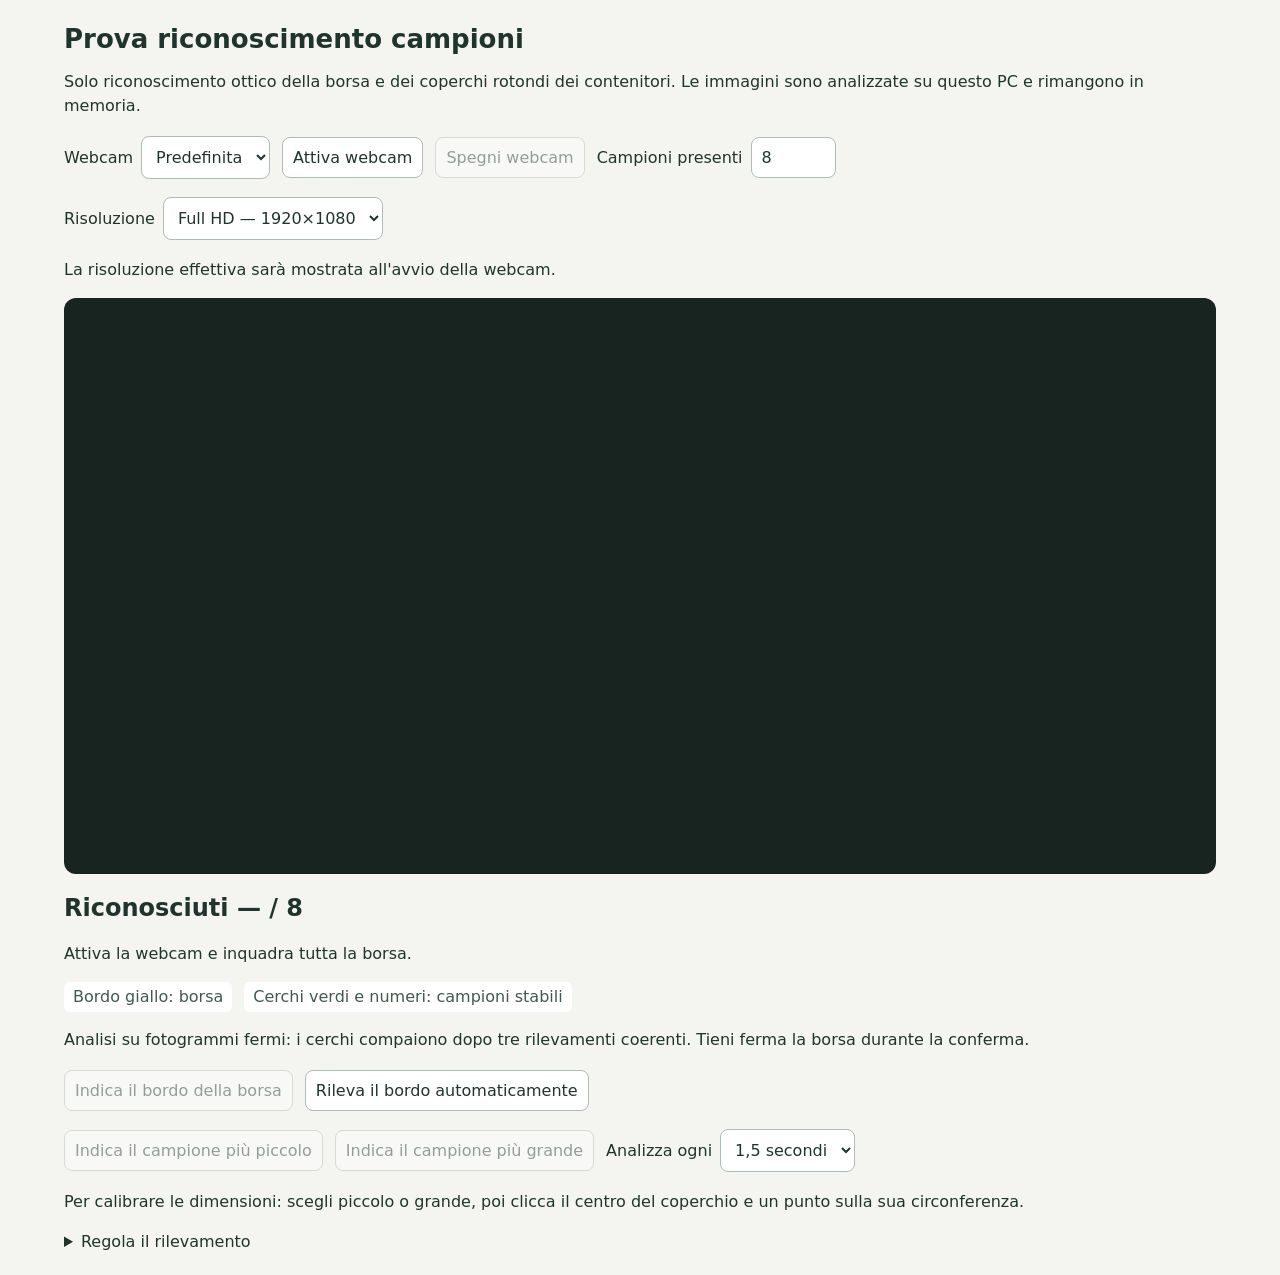
<file: src/webui/static/prova-visiva.html>
<!doctype html>
<html lang="it"><head><meta charset="utf-8"><meta name="viewport" content="width=device-width, initial-scale=1">
<title>Prova riconoscimento campioni</title>
<style>
*{box-sizing:border-box}body{margin:0;background:#f4f5f0;color:#20342e;font:16px system-ui,sans-serif}main{max-width:1200px;margin:auto;padding:24px}h1{font-size:26px;margin:0 0 8px}p{line-height:1.5}.comandi{display:flex;flex-wrap:wrap;gap:12px;align-items:center;margin:18px 0}button,select,input{font:inherit;padding:10px;border:1px solid #adbcb4;border-radius:8px;background:white;color:inherit}button{cursor:pointer}button:disabled{opacity:.45;cursor:default}label{display:flex;align-items:center;gap:8px}input[type=number]{width:85px}.video{position:relative;width:100%;background:#172420;min-height:200px;border-radius:12px;overflow:hidden}video{display:block;width:100%}canvas{position:absolute;inset:0;width:100%;height:100%;cursor:crosshair}.conteggio{font-size:24px;font-weight:700;margin:16px 0 8px}.nota{min-height:24px}details{margin-top:18px}.legenda{color:#42594e}.legenda span{padding:3px 9px;border-radius:6px;background:#fff;display:inline-block;margin-right:12px}
</style></head><body><main>
<h1>Prova riconoscimento campioni</h1>
<p>Solo riconoscimento ottico della borsa e dei coperchi rotondi dei contenitori. Le immagini sono analizzate su questo PC e rimangono in memoria.</p>
<div class="comandi"><label>Webcam <select id="camera"><option value="">Predefinita</option></select></label><button id="avvia">Attiva webcam</button><button id="ferma" disabled>Spegni webcam</button><label>Campioni presenti <input id="attesi" type="number" value="8" min="0" max="100"></label></div>
<div class="comandi"><label>Risoluzione <select id="risoluzione"><option value="1080" selected>Full HD — 1920×1080</option><option value="720">HD — 1280×720</option></select></label></div>
<p id="qualita-video" role="status">La risoluzione effettiva sarà mostrata all'avvio della webcam.</p>
<div class="video"><video id="video" autoplay muted playsinline></video><canvas id="overlay" aria-label="Bordo della borsa e campioni riconosciuti"></canvas></div>
<p class="conteggio" id="conteggio" role="status">Riconosciuti — / 8</p><p id="stato" class="nota" role="status">Attiva la webcam e inquadra tutta la borsa.</p>
<p class="legenda"><span>Bordo giallo: borsa</span><span>Cerchi verdi e numeri: campioni stabili</span></p>
<p>Analisi su fotogrammi fermi: i cerchi compaiono dopo tre rilevamenti coerenti. Tieni ferma la borsa durante la conferma.</p>
<div class="comandi"><button id="manuale" disabled>Indica il bordo della borsa</button><button id="automatico">Rileva il bordo automaticamente</button></div>
<div class="comandi"><button id="piccolo" disabled>Indica il campione più piccolo</button><button id="grande" disabled>Indica il campione più grande</button><label>Analizza ogni <select id="intervallo"><option value="1000">1 secondo</option><option value="1500" selected>1,5 secondi</option><option value="2500">2,5 secondi</option></select></label></div>
<p id="calibrazione">Per calibrare le dimensioni: scegli piccolo o grande, poi clicca il centro del coperchio e un punto sulla sua circonferenza.</p>
<details><summary>Regola il rilevamento</summary><p>Il numero atteso serve solo al confronto. Il conteggio viene dall'immagine. Abbassa la soglia se mancano coperchi; alzala se compaiono falsi cerchi.</p><div class="comandi"><label>Soglia cerchi <input id="soglia" type="number" value="30" min="10" max="80"></label><label>Raggio minimo (%) <input id="min" type="number" value="1.2" min="0.5" max="20" step="0.1"></label><label>Raggio massimo (%) <input id="max" type="number" value="16" min="1" max="40" step="0.5"></label></div></details>
</main><script src="prova-visiva.js"></script></body></html>
</file>
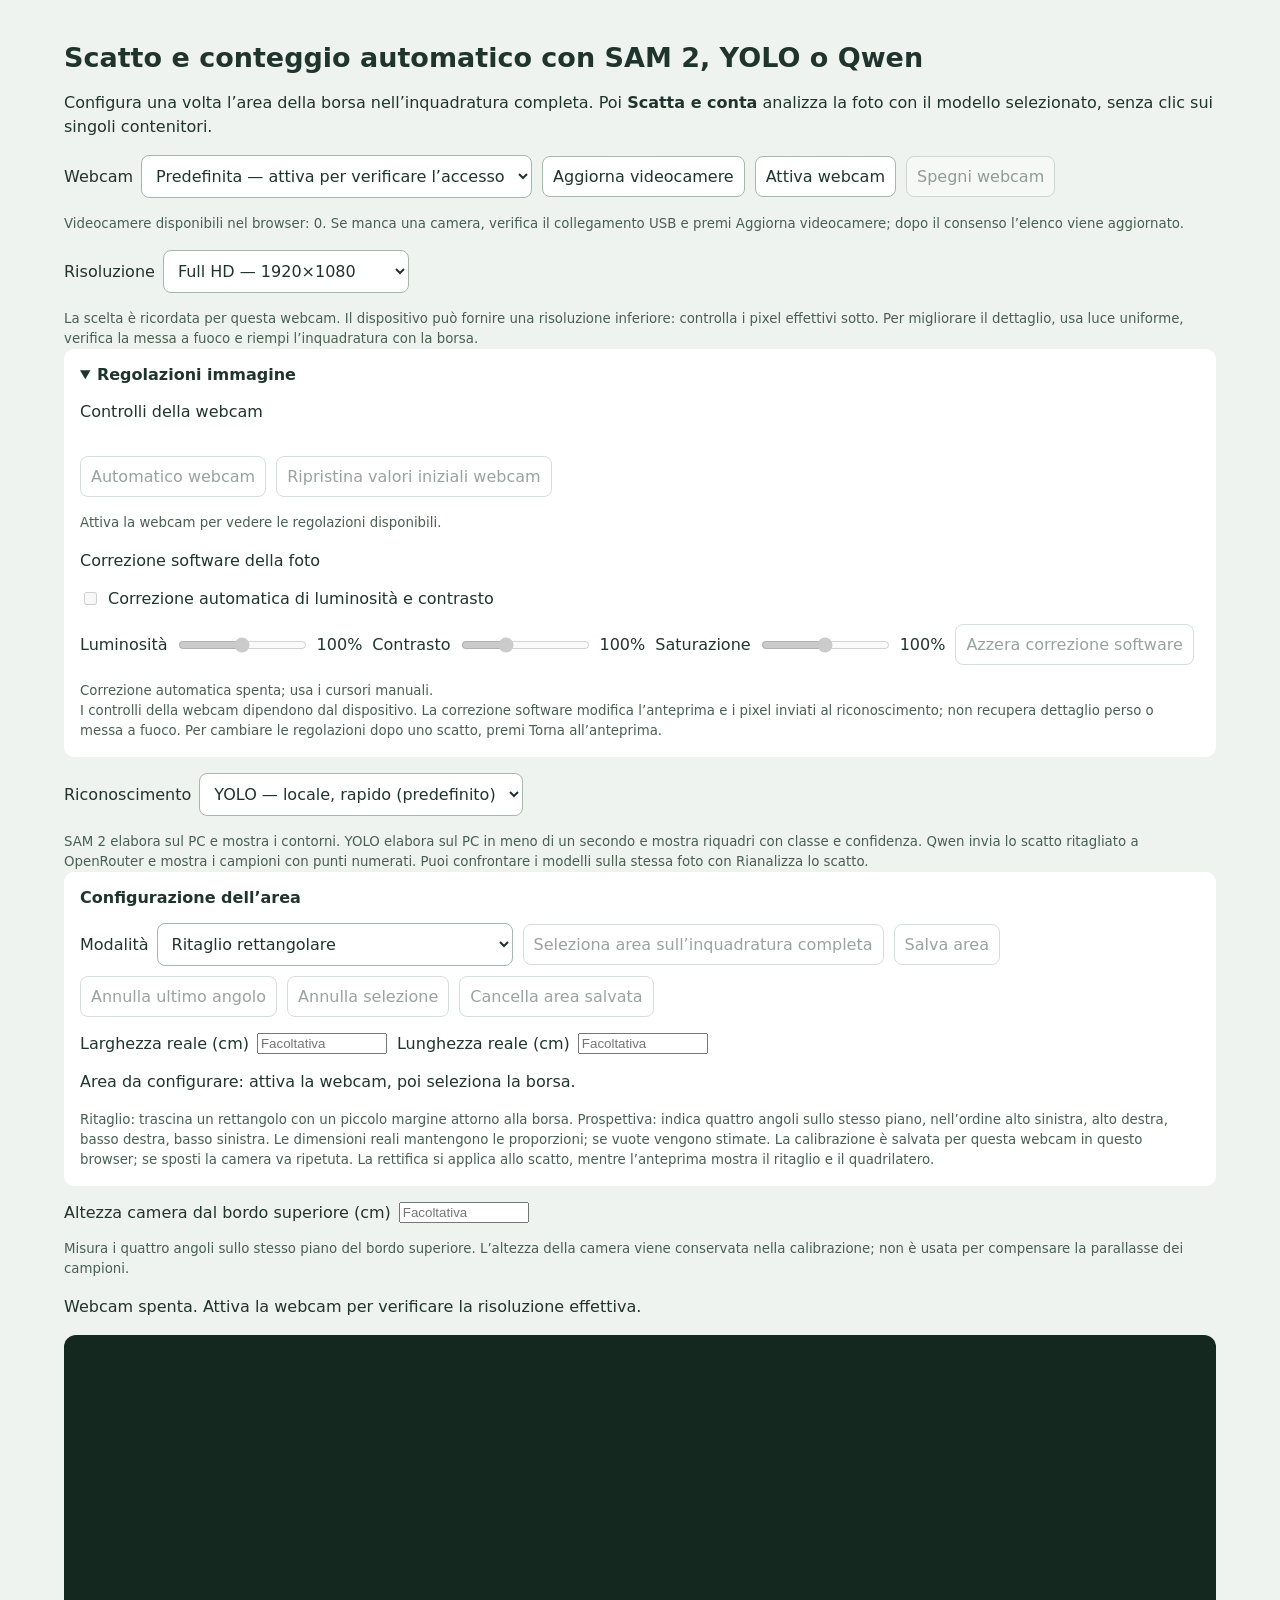
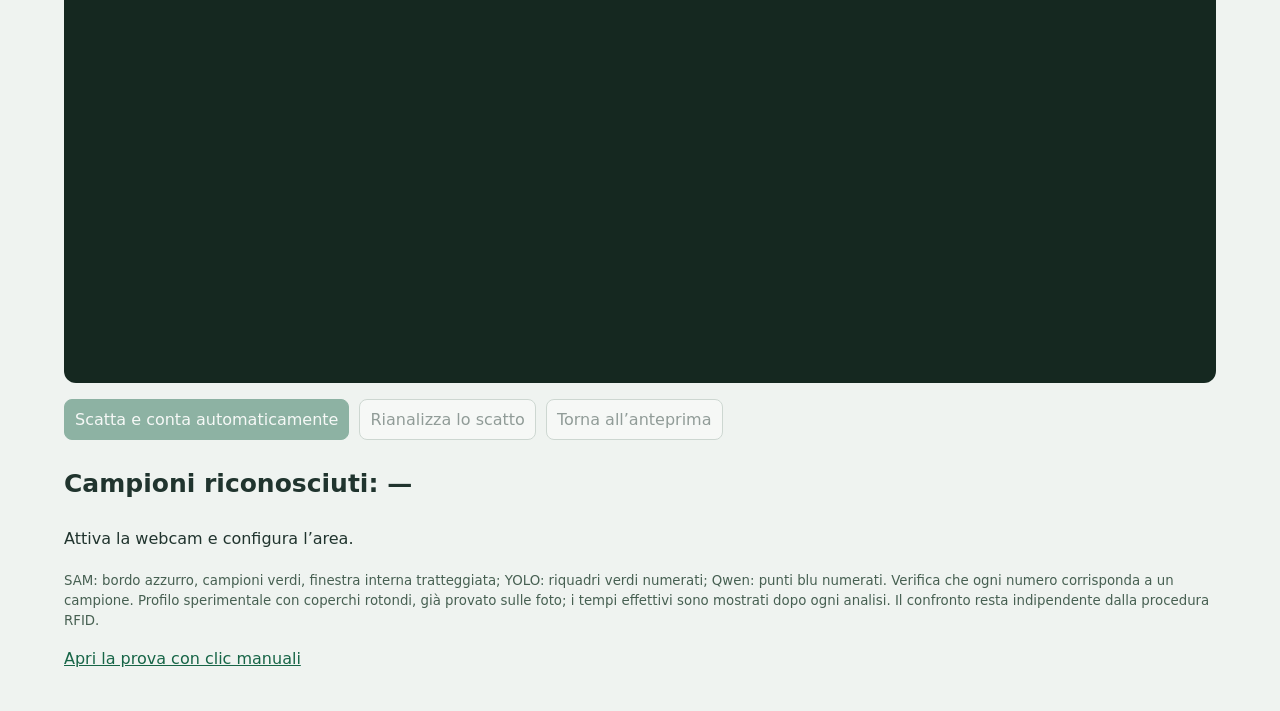
<file: src/webui/static/sam2-auto.html>
<!doctype html>
<html lang="it"><head><meta charset="utf-8"><meta name="viewport" content="width=device-width,initial-scale=1">
<title>SAM 2, YOLO e Qwen — scatto e conteggio automatico</title><style>
[hidden]{display:none!important}*{box-sizing:border-box}body{margin:0;background:#eff3f0;color:#20342e;font:16px system-ui,sans-serif}main{max-width:1200px;margin:auto;padding:24px}h1{font-size:27px}p{line-height:1.5}button,select{font:inherit;padding:10px;border:1px solid #a6b7ad;border-radius:8px;background:white;color:inherit}button{cursor:pointer}button:disabled{opacity:.45;cursor:default}.comandi{display:flex;flex-wrap:wrap;gap:10px;align-items:center;margin:16px 0}label{display:flex;gap:8px;align-items:center}.principale{background:#176547;color:white;border-color:#176547}.video{position:relative;background:#152820;border-radius:12px;overflow:hidden}video{position:absolute;width:1px;height:1px;opacity:0;pointer-events:none}canvas{display:block;width:100%;height:auto;min-height:160px;touch-action:none}canvas.configura{cursor:crosshair}.conteggio{font-size:25px;font-weight:700}#stato{min-height:28px}.configurazione{padding:16px;background:white;border-radius:10px}small{display:block;color:#476052;line-height:1.5}a{color:#176547}
</style></head><body><main>
<h1>Scatto e conteggio automatico con SAM 2, YOLO o Qwen</h1>
<p id="descrizione">Configura una volta l’area della borsa nell’inquadratura completa. Poi <strong>Scatta e conta</strong> analizza la foto con il modello selezionato, senza clic sui singoli contenitori.</p>
<div class="comandi"><label>Webcam <select id="camera"><option value="">Predefinita</option></select></label><button id="aggiorna-camera">Aggiorna videocamere</button><button id="avvia">Attiva webcam</button><button id="ferma" disabled>Spegni webcam</button></div>
<small id="elenco-camera" role="status">Ricerca delle videocamere disponibili…</small>
<div class="comandi"><label>Risoluzione <select id="risoluzione"><option value="massima">Massima disponibile</option><option value="2160">4K — 3840×2160</option><option value="1944">5 MP — 2592×1944 (4:3)</option><option value="1440">QHD — 2560×1440</option><option value="1200">1600×1200 (4:3)</option><option value="1080" selected>Full HD — 1920×1080</option><option value="720">HD — 1280×720</option><option value="480">640×480 (4:3)</option></select></label></div>
<small>La scelta è ricordata per questa webcam. Il dispositivo può fornire una risoluzione inferiore: controlla i pixel effettivi sotto. Per migliorare il dettaglio, usa luce uniforme, verifica la messa a fuoco e riempi l’inquadratura con la borsa.</small>
<details class="configurazione" open><summary><strong>Regolazioni immagine</strong></summary>
<p>Controlli della webcam</p><div id="controlli-webcam" class="comandi"></div>
<div class="comandi"><button id="auto-webcam" disabled>Automatico webcam</button><button id="ripristina-webcam" disabled>Ripristina valori iniziali webcam</button></div>
<small id="stato-regolazioni" role="status">Attiva la webcam per vedere le regolazioni disponibili.</small>
<p>Correzione software della foto</p><label><input id="auto-immagine" type="checkbox" disabled>Correzione automatica di luminosità e contrasto</label>
<div class="comandi"><label>Luminosità <input id="software-brightness" type="range" min="50" max="150" value="100" disabled><output id="valore-brightness">100%</output></label><label>Contrasto <input id="software-contrast" type="range" min="50" max="200" value="100" disabled><output id="valore-contrast">100%</output></label><label>Saturazione <input id="software-saturation" type="range" min="0" max="200" value="100" disabled><output id="valore-saturation">100%</output></label><button id="ripristina-immagine" disabled>Azzera correzione software</button></div>
<small id="esito-auto-immagine" role="status">Correzione automatica spenta; usa i cursori manuali.</small>
<small>I controlli della webcam dipendono dal dispositivo. La correzione software modifica l’anteprima e i pixel inviati al riconoscimento; non recupera dettaglio perso o messa a fuoco. Per cambiare le regolazioni dopo uno scatto, premi Torna all’anteprima.</small>
</details>
<div class="comandi"><label>Riconoscimento <select id="motore"><option value="yolo">YOLO — locale, rapido (predefinito)</option><option value="sam2">SAM 2 — locale</option><option value="qwen">Qwen3.8 27B — OpenRouter</option></select></label></div>
<small id="descrizione-modelli">SAM 2 elabora sul PC e mostra i contorni. YOLO elabora sul PC in meno di un secondo e mostra riquadri con classe e confidenza. Qwen invia lo scatto ritagliato a OpenRouter e mostra i campioni con punti numerati. Puoi confrontare i modelli sulla stessa foto con Rianalizza lo scatto.</small>
<div class="configurazione"><strong>Configurazione dell’area</strong><div class="comandi"><label>Modalità <select id="modo-area"><option value="rettangolo">Ritaglio rettangolare</option><option value="prospettiva">Quattro angoli e correzione prospettica</option></select></label><button id="configura" disabled>Seleziona area sull’inquadratura completa</button><button id="salva" disabled>Salva area</button><button id="annulla-angolo" disabled>Annulla ultimo angolo</button><button id="annulla-area" disabled>Annulla selezione</button><button id="reset-area" disabled>Cancella area salvata</button></div><div class="comandi"><label>Larghezza reale (cm) <input id="larghezza" type="number" min="0.1" max="1000" step="0.1" placeholder="Facoltativa" style="width:130px"></label><label>Lunghezza reale (cm) <input id="lunghezza" type="number" min="0.1" max="1000" step="0.1" placeholder="Facoltativa" style="width:130px"></label></div><p id="profilo">Area da configurare: attiva la webcam, poi seleziona la borsa.</p><small>Ritaglio: trascina un rettangolo con un piccolo margine attorno alla borsa. Prospettiva: indica quattro angoli sullo stesso piano, nell’ordine alto sinistra, alto destra, basso destra, basso sinistra. Le dimensioni reali mantengono le proporzioni; se vuote vengono stimate. La calibrazione è salvata per questa webcam in questo browser; se sposti la camera va ripetuta. La rettifica si applica allo scatto, mentre l’anteprima mostra il ritaglio e il quadrilatero.</small></div>
<div class="comandi"><label>Altezza camera dal bordo superiore (cm) <input id="altezza-camera" type="number" min="0.1" max="1000" step="0.1" placeholder="Facoltativa" style="width:130px"></label></div><small>Misura i quattro angoli sullo stesso piano del bordo superiore. L’altezza della camera viene conservata nella calibrazione; non è usata per compensare la parallasse dei campioni.</small>
<p id="qualita" role="status">Attiva la webcam per verificare la risoluzione effettiva. Lo scatto analizza il ritaglio fino a Full HD.</p>
<div class="video"><video id="video" autoplay muted playsinline></video><canvas id="overlay" width="1280" height="720" aria-label="Anteprima; in configurazione trascina il rettangolo dell’area"></canvas></div>
<div class="comandi"><button id="scatta" class="principale" disabled>Scatta e conta automaticamente</button><button id="riconta" disabled>Rianalizza lo scatto</button><button id="nuova" disabled>Torna all’anteprima</button></div>
<p id="conteggio" class="conteggio" role="status">Campioni riconosciuti: —</p><p id="stato" role="status">Attiva la webcam e configura l’area.</p><div id="risultati"></div>
<small id="legenda">SAM: bordo azzurro, campioni verdi, finestra interna tratteggiata; YOLO: riquadri verdi numerati; Qwen: punti blu numerati. Verifica che ogni numero corrisponda a un campione. Profilo sperimentale con coperchi rotondi, già provato sulle foto; i tempi effettivi sono mostrati dopo ogni analisi. Il confronto resta indipendente dalla procedura RFID.</small>
<p><a id="manuale" href="sam2.html">Apri la prova con clic manuali</a></p>
</main><script src="webcam-controls.js"></script><script src="sam2-auto.js"></script></body></html>
</file>
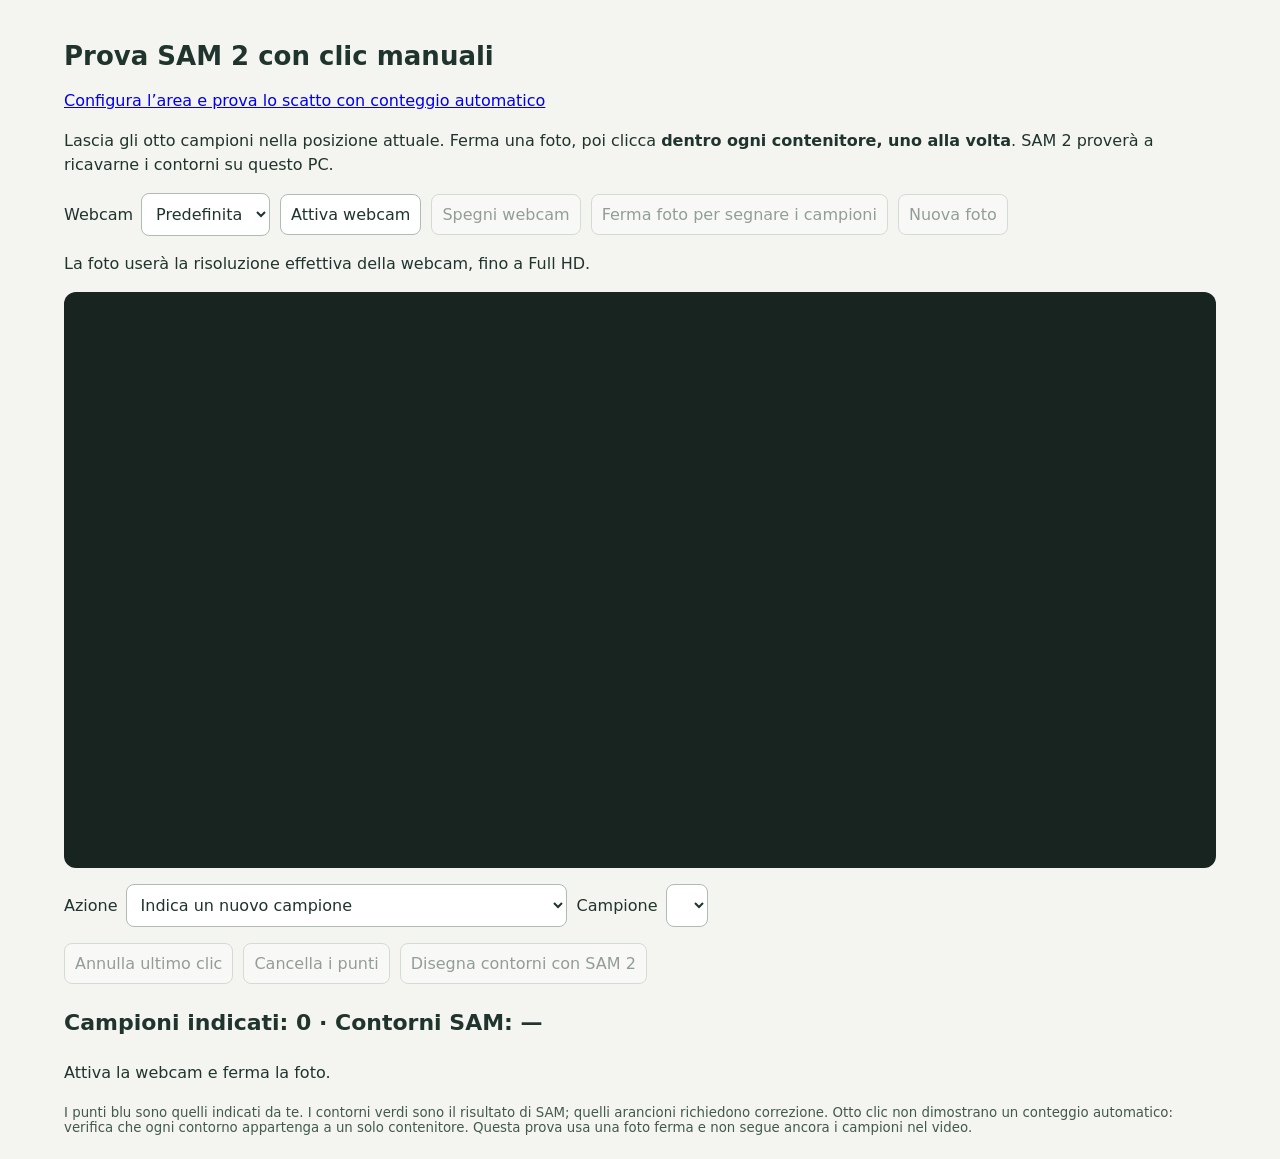
<file: src/webui/static/sam2.html>
<!doctype html>
<html lang="it"><head><meta charset="utf-8"><meta name="viewport" content="width=device-width, initial-scale=1">
<title>Prova SAM 2 — campioni</title><style>
*{box-sizing:border-box}body{margin:0;background:#f4f5f0;color:#20342e;font:16px system-ui,sans-serif}main{max-width:1200px;margin:auto;padding:24px}h1{font-size:26px}p{line-height:1.5}.comandi{display:flex;flex-wrap:wrap;gap:10px;align-items:center;margin:16px 0}button,select{font:inherit;padding:10px;border:1px solid #adbcb4;border-radius:8px;background:white;color:inherit}button{cursor:pointer}button:disabled{opacity:.45;cursor:default}label{display:flex;gap:8px;align-items:center}.video{position:relative;background:#172420;border-radius:12px;overflow:hidden}video{display:block;width:100%;min-height:200px}canvas{position:absolute;inset:0;width:100%;height:100%;cursor:crosshair}.conteggio{font-weight:700;font-size:22px}#risultati{line-height:1.6}#stato{min-height:28px}small{display:block;color:#42594e}
</style></head><body><main>
<h1>Prova SAM 2 con clic manuali</h1>
<p><a id="automatico" href="sam2-auto.html">Configura l’area e prova lo scatto con conteggio automatico</a></p>
<p>Lascia gli otto campioni nella posizione attuale. Ferma una foto, poi clicca <strong>dentro ogni contenitore, uno alla volta</strong>. SAM 2 proverà a ricavarne i contorni su questo PC.</p>
<div class="comandi"><label>Webcam <select id="camera"><option value="">Predefinita</option></select></label><button id="avvia">Attiva webcam</button><button id="ferma" disabled>Spegni webcam</button><button id="foto" disabled>Ferma foto per segnare i campioni</button><button id="riprendi" disabled>Nuova foto</button></div>
<p id="qualita">La foto userà la risoluzione effettiva della webcam, fino a Full HD.</p>
<div class="video"><video id="video" autoplay muted playsinline></video><canvas id="overlay" aria-label="Foto ferma: clicca dentro i campioni"></canvas></div>
<div class="comandi"><label>Azione <select id="azione"><option value="nuovo">Indica un nuovo campione</option><option value="positivo">Aggiungi un punto dentro il campione selezionato</option><option value="negativo">Escludi un punto dal campione selezionato</option></select></label><label>Campione <select id="campione"></select></label></div>
<div class="comandi"><button id="annulla" disabled>Annulla ultimo clic</button><button id="azzera" disabled>Cancella i punti</button><button id="analizza" disabled>Disegna contorni con SAM 2</button></div>
<p class="conteggio" id="conteggio" role="status">Campioni indicati: 0 · Contorni SAM: —</p>
<p id="stato" role="status">Attiva la webcam e ferma la foto.</p>
<div id="risultati"></div>
<small>I punti blu sono quelli indicati da te. I contorni verdi sono il risultato di SAM; quelli arancioni richiedono correzione. Otto clic non dimostrano un conteggio automatico: verifica che ogni contorno appartenga a un solo contenitore. Questa prova usa una foto ferma e non segue ancora i campioni nel video.</small>
</main><script src="sam2.js"></script></body></html>
</file>
<file: src/webui/static/tema.css>
/* ==========================================================================
   Tema — i colori, i caratteri e le misure di tutta l'interfaccia.
   Qui non c'e' nessun componente: solo il vocabolario con cui sono scritti.

   La tavolozza viene dall'istologia: ematossilina ed eosina, i due coloranti
   con cui e' colorato ogni vetrino al mondo. Non e' decorazione a tema, c'e' un
   legame preciso: l'eosina rende visibile il tessuto invisibile, il campo RF
   rende visibile il tag invisibile. Fanno lo stesso mestiere.

   Da cui la regola che regge tutta l'interfaccia:
   --eosina si usa SOLO per l'attivita' radio e per lo stato attivo.
   Un'occhiata allo schermo dice se il lettore sta parlando con un tag.
   ========================================================================== */

:root {
  color-scheme: light dark;

  /* -- Campo chiaro ------------------------------------------------------ */
  --fondo: #f3f1f7;
  --fondo-alt: #eae6f1;
  --superficie: #ffffff;
  --superficie-alt: #f7f5fb;
  --bordo: #ddd6e8;
  --bordo-forte: #c3b8d6;

  --ematossilina: #3b2a63;
  --ematossilina-tenue: #6d5c96;
  --ematossilina-debole: #9a8dba;

  --eosina: #d9536b;
  --eosina-tenue: #f0c3cc;
  --eosina-velo: rgba(217, 83, 107, 0.14);

  --conferma: #1f7a63;
  --conferma-velo: rgba(31, 122, 99, 0.12);
  --allarme: #a31621;
  --allarme-velo: rgba(163, 22, 33, 0.1);
  --attesa: #8a6d00;
  --attesa-velo: rgba(138, 109, 0, 0.12);

  --ombra-1: 0 1px 2px rgba(30, 18, 55, 0.06), 0 2px 8px rgba(30, 18, 55, 0.05);
  --ombra-2: 0 2px 4px rgba(30, 18, 55, 0.08), 0 12px 32px rgba(30, 18, 55, 0.1);

  /* -- Caratteri ---------------------------------------------------------
     Nessun font scaricato: il laboratorio e' isolato dalla rete. Tre facce
     gia' presenti su Windows, scelte per ruolo.
     Bahnschrift e' il grottesco condensato derivato dal DIN: registro da
     pannello strumenti, riservato ai numeri e alle etichette di sezione.

     Le voci Android vengono dopo quelle Windows e non cambiano niente al
     banco. Servono sulla tavoletta, dove nessuna faccia Microsoft esiste:
     senza `sans-serif-condensed` (il nome con cui Chrome per Android espone
     Roboto Condensed) tutto il registro da strumento decadrebbe al Roboto di
     sistema, e le etichette maiuscole spaziate — pensate per una condensata —
     diventerebbero piu' larghe dello spazio che hanno. */
  --f-strumenti: "Bahnschrift", "DIN Condensed", "Roboto Condensed",
    sans-serif-condensed, "Segoe UI Semibold", sans-serif;
  --f-testo: "Segoe UI Variable Text", "Segoe UI", Roboto, system-ui, sans-serif;
  --f-mono: "Cascadia Mono", "Consolas", "Roboto Mono", ui-monospace, monospace;

  --t-micro: 0.6875rem;
  --t-piccolo: 0.8125rem;
  --t-corpo: 0.9375rem;
  --t-medio: 1.0625rem;
  --t-grande: 1.375rem;
  --t-titolo: 1.75rem;
  --t-eroe: clamp(3rem, 7vw, 5.5rem);

  /* -- Misure ------------------------------------------------------------- */
  --s1: 4px;
  --s2: 8px;
  --s3: 12px;
  --s4: 16px;
  --s5: 24px;
  --s6: 32px;
  --s7: 48px;
  --r1: 4px;
  --r2: 8px;
  --r3: 14px;
  /* Larga abbastanza per «ACCETTAZIONE», che e' la voce piu' lunga: una
     scritta tagliata in una barra di navigazione e' un difetto, non un vezzo. */
  --rail: 106px;
  --testa: 56px;

  --moto-breve: 140ms;
  --moto-medio: 320ms;
  --moto-lungo: 900ms;
  --curva: cubic-bezier(0.22, 0.61, 0.36, 1);
}

/* -- Campo scuro: solo i token cambiano, la struttura resta la stessa ------ */
@media (prefers-color-scheme: dark) {
  :root:not([data-tema="chiaro"]) {
    --fondo: #15101f;
    --fondo-alt: #1b1529;
    --superficie: #211a31;
    --superficie-alt: #2a2140;
    --bordo: #362b4d;
    --bordo-forte: #4b3d69;

    --ematossilina: #b9a8e0;
    --ematossilina-tenue: #9384bb;
    --ematossilina-debole: #6e6191;

    --eosina: #f27e93;
    --eosina-tenue: #7a3446;
    --eosina-velo: rgba(242, 126, 147, 0.16);

    --conferma: #3ebf9e;
    --conferma-velo: rgba(62, 191, 158, 0.14);
    --allarme: #f2555f;
    --allarme-velo: rgba(242, 85, 95, 0.14);
    --attesa: #e0b64a;
    --attesa-velo: rgba(224, 182, 74, 0.14);

    --ombra-1: 0 1px 2px rgba(0, 0, 0, 0.4), 0 2px 8px rgba(0, 0, 0, 0.3);
    --ombra-2: 0 2px 4px rgba(0, 0, 0, 0.45), 0 12px 32px rgba(0, 0, 0, 0.45);
  }
}

:root[data-tema="scuro"] {
  --fondo: #15101f;
  --fondo-alt: #1b1529;
  --superficie: #211a31;
  --superficie-alt: #2a2140;
  --bordo: #362b4d;
  --bordo-forte: #4b3d69;

  --ematossilina: #b9a8e0;
  --ematossilina-tenue: #9384bb;
  --ematossilina-debole: #6e6191;

  --eosina: #f27e93;
  --eosina-tenue: #7a3446;
  --eosina-velo: rgba(242, 126, 147, 0.16);

  --conferma: #3ebf9e;
  --conferma-velo: rgba(62, 191, 158, 0.14);
  --allarme: #f2555f;
  --allarme-velo: rgba(242, 85, 95, 0.14);
  --attesa: #e0b64a;
  --attesa-velo: rgba(224, 182, 74, 0.14);

  --ombra-1: 0 1px 2px rgba(0, 0, 0, 0.4), 0 2px 8px rgba(0, 0, 0, 0.3);
  --ombra-2: 0 2px 4px rgba(0, 0, 0, 0.45), 0 12px 32px rgba(0, 0, 0, 0.45);
}

/* ==========================================================================
   Fondamenta
   ========================================================================== */
*,
*::before,
*::after {
  box-sizing: border-box;
}

/* `hidden` deve vincere sul `display` dei componenti.
   Senza questa riga una pastiglia o una scheda nascosta resta nel flusso a
   altezza zero: si vede il bordo, e nei contenitori flex lascia un vuoto. */
[hidden] {
  display: none !important;
}

html,
body {
  height: 100%;
}

body {
  margin: 0;
  background: var(--fondo);
  color: var(--ematossilina);
  font-family: var(--f-testo);
  font-size: var(--t-corpo);
  line-height: 1.5;
  /* Cifre a larghezza fissa ovunque: un conteggio che sale non deve ballare. */
  font-variant-numeric: tabular-nums;
  -webkit-font-smoothing: antialiased;
}

h1,
h2,
h3 {
  margin: 0;
  font-weight: 600;
  letter-spacing: -0.01em;
}

p {
  margin: 0 0 var(--s3);
}

a {
  color: var(--eosina);
}

/* Fuoco sempre visibile: la postazione si usa anche solo da tastiera, con il
   lettore di codici a barre che chiude i campi con Invio. */
:focus-visible {
  outline: 2px solid var(--eosina);
  outline-offset: 2px;
  border-radius: var(--r1);
}

::selection {
  background: var(--eosina-velo);
}

/* ==========================================================================
   Primitive tipografiche
   ========================================================================== */
.etichetta {
  font-family: var(--f-strumenti);
  font-size: var(--t-micro);
  letter-spacing: 0.14em;
  text-transform: uppercase;
  color: var(--ematossilina-tenue);
}

.cifra {
  font-family: var(--f-strumenti);
  font-variant-numeric: tabular-nums;
  letter-spacing: -0.01em;
}

.hex {
  font-family: var(--f-mono);
  font-size: var(--t-piccolo);
  letter-spacing: 0.02em;
  /* `anywhere` e non `break-all`: un EPC di 24 cifre deve poter andare a capo,
     ma un `0x08` in mezzo a una frase non deve spezzarsi in «0x0 / 8». */
  overflow-wrap: anywhere;
}

.tenue {
  color: var(--ematossilina-tenue);
}

/* ==========================================================================
   Controlli
   ========================================================================== */
button,
input,
select,
textarea {
  font: inherit;
  color: inherit;
}

.bottone {
  display: inline-flex;
  align-items: center;
  gap: var(--s2);
  padding: 10px var(--s4);
  border: 1px solid var(--bordo-forte);
  border-radius: var(--r2);
  background: var(--superficie);
  color: var(--ematossilina);
  font-weight: 600;
  cursor: pointer;
  transition: background var(--moto-breve) var(--curva),
    border-color var(--moto-breve) var(--curva),
    transform var(--moto-breve) var(--curva);
}

.bottone:hover:not(:disabled) {
  background: var(--superficie-alt);
  border-color: var(--ematossilina-debole);
}

.bottone:active:not(:disabled) {
  transform: translateY(1px);
}

.bottone:disabled {
  opacity: 0.45;
  cursor: not-allowed;
}

/* Azione principale che NON tocca la radio: registrare, stampare, confermare.
   Piena, ma in ematossilina. Se portasse l'eosina, il colore smetterebbe di
   voler dire «il lettore sta trasmettendo» e non direbbe piu' niente. */
.bottone--primario {
  background: var(--ematossilina);
  border-color: var(--ematossilina);
  color: var(--superficie);
}

.bottone--primario:hover:not(:disabled) {
  background: var(--ematossilina);
  border-color: var(--ematossilina);
  filter: brightness(1.15);
}

/* L'eosina e' solo di chi accende il trasmettitore. */
.bottone--radio {
  background: var(--eosina);
  border-color: var(--eosina);
  color: #fff;
}

.bottone--radio:hover:not(:disabled) {
  background: var(--eosina);
  border-color: var(--eosina);
  filter: brightness(1.08);
}

:root[data-tema="scuro"] .bottone--radio,
.bottone--radio {
  color: #fff;
}

.bottone--sobrio {
  background: transparent;
  border-color: transparent;
  color: var(--ematossilina-tenue);
  font-weight: 500;
}

.bottone--sobrio:hover:not(:disabled) {
  background: var(--superficie-alt);
  border-color: var(--bordo);
}

.campo {
  display: flex;
  flex-direction: column;
  gap: 5px;
}

.campo > input,
.campo > select,
.campo > textarea {
  padding: 9px var(--s3);
  border: 1px solid var(--bordo-forte);
  border-radius: var(--r2);
  background: var(--superficie);
  transition: border-color var(--moto-breve) var(--curva);
}

.campo > input:focus,
.campo > select:focus,
.campo > textarea:focus {
  border-color: var(--eosina);
  outline: none;
  box-shadow: 0 0 0 3px var(--eosina-velo);
}

.campo > input[data-invalido="1"] {
  border-color: var(--allarme);
}

.campo--mono > input {
  font-family: var(--f-mono);
  letter-spacing: 0.06em;
  text-transform: uppercase;
}

/* ==========================================================================
   Superfici
   ========================================================================== */
.scheda {
  background: var(--superficie);
  border: 1px solid var(--bordo);
  border-radius: var(--r3);
  box-shadow: var(--ombra-1);
}

.pastiglia {
  display: inline-flex;
  align-items: center;
  gap: 6px;
  padding: 3px 9px;
  border-radius: 999px;
  border: 1px solid var(--bordo-forte);
  font-family: var(--f-strumenti);
  font-size: var(--t-micro);
  letter-spacing: 0.1em;
  text-transform: uppercase;
}

.pastiglia--ok {
  color: var(--conferma);
  border-color: var(--conferma);
  background: var(--conferma-velo);
}

.pastiglia--allarme {
  color: var(--allarme);
  border-color: var(--allarme);
  background: var(--allarme-velo);
}

.pastiglia--attesa {
  color: var(--attesa);
  border-color: var(--attesa);
  background: var(--attesa-velo);
}

.pastiglia--radio {
  color: var(--eosina);
  border-color: var(--eosina);
  background: var(--eosina-velo);
}

/* ==========================================================================
   Movimento

   Chi ha chiesto meno animazioni ottiene gli stessi stati, senza il tragitto:
   l'informazione non sta nel movimento, sta nel colore e nel testo.
   ========================================================================== */
@media (prefers-reduced-motion: reduce) {
  *,
  *::before,
  *::after {
    animation-duration: 0.001ms !important;
    animation-iteration-count: 1 !important;
    transition-duration: 0.001ms !important;
  }
}
</file>
<file: src/webui/static/app.css>
/* ==========================================================================
   Componenti e schermate. Il vocabolario (colori, caratteri, misure) sta in
   tema.css; qui si costruisce soltanto.
   ========================================================================== */

body {
  display: grid;
  grid-template-columns: var(--rail) 1fr;
  grid-template-rows: var(--testa) 1fr;
  grid-template-areas:
    "testa testa"
    "rail  palco";
  height: 100vh;
  overflow: hidden;
}

/* ==========================================================================
   Testata
   ========================================================================== */
.testa {
  grid-area: testa;
  display: flex;
  align-items: stretch;
  background: var(--superficie);
  border-bottom: 1px solid var(--bordo);
}

/* Tre zone divise da filetti veri: laboratorio, operatore, lettore sono tre
   informazioni indipendenti, e affiancarle senza stacco le fa leggere come una
   riga sola di cui non si capisce dove finisce una e comincia l'altra. */
.testa__zona {
  display: flex;
  align-items: center;
  gap: var(--s3);
  padding: 0 var(--s4);
  min-width: 0;
}

.testa__zona--laboratorio {
  flex: 0 1 auto;
  border-right: 1px solid var(--bordo);
}

.testa__zona--operatore {
  flex: 0 0 auto;
  border-right: 1px solid var(--bordo);
}

.testa__zona--lettore {
  flex: 1 1 auto;
  justify-content: flex-end;
}

.testa__lab {
  display: flex;
  flex-direction: column;
  justify-content: center;
  min-width: 0;
  line-height: 1.2;
}

.testa__lab b {
  font-family: var(--f-strumenti);
  font-size: var(--t-medio);
  letter-spacing: 0.05em;
  text-transform: uppercase;
  white-space: nowrap;
  overflow: hidden;
  text-overflow: ellipsis;
}

.testa__lab small {
  font-size: var(--t-micro);
  white-space: nowrap;
  overflow: hidden;
  text-overflow: ellipsis;
}

.testa__zona--operatore select {
  padding: 5px var(--s2);
  border: 1px solid var(--bordo-forte);
  border-radius: var(--r1);
  background: var(--superficie-alt);
  font-family: var(--f-strumenti);
  font-size: var(--t-piccolo);
  letter-spacing: 0.06em;
  max-width: 180px;
}

/* Nessun operatore scelto: si vede, perché ogni scrittura finirà a registro
   senza un nome accanto. */
.testa__zona--operatore select[data-vuoto="1"] {
  border-color: var(--attesa);
  color: var(--attesa);
}

.marchio {
  display: flex;
  align-items: center;
  gap: var(--s3);
  min-width: 0;
}

/* Il segno del marchio e' un vetrino colorato: viola in alto, rosa in basso.
   Ematossilina ed eosina, nell'ordine in cui si usano al banco. */
.marchio__segno {
  width: 6px;
  height: 26px;
  border-radius: 3px;
  background: linear-gradient(180deg, var(--ematossilina) 0 55%, var(--eosina) 55% 100%);
  flex: none;
}

.marchio__nome {
  font-family: var(--f-strumenti);
  font-size: var(--t-medio);
  letter-spacing: 0.06em;
  text-transform: uppercase;
  white-space: nowrap;
}

.testa__contesto {
  display: flex;
  align-items: center;
  gap: var(--s4);
  margin-left: auto;
}

.testa__operatore {
  display: flex;
  align-items: center;
  gap: var(--s2);
}

.testa__operatore input {
  width: 96px;
  padding: 5px var(--s2);
  border: 1px solid var(--bordo);
  border-radius: var(--r1);
  background: var(--superficie-alt);
  font-family: var(--f-mono);
  font-size: var(--t-piccolo);
  text-transform: uppercase;
}

.testa__azioni {
  display: flex;
  align-items: center;
  gap: var(--s2);
}

.spia {
  width: 8px;
  height: 8px;
  border-radius: 50%;
  background: currentColor;
  flex: none;
}

/* Solo lo stato "in attivita'" pulsa, e pulsa in eosina: e' il campo acceso. */
.pastiglia[data-stato="attivo"] {
  color: var(--eosina);
  border-color: var(--eosina);
  background: var(--eosina-velo);
}

.pastiglia[data-stato="attivo"] .spia {
  animation: battito 1.1s var(--curva) infinite;
}

.pastiglia[data-stato="pronto"] {
  color: var(--conferma);
  border-color: var(--conferma);
  background: var(--conferma-velo);
}

.pastiglia[data-stato="errore"] {
  color: var(--allarme);
  border-color: var(--allarme);
  background: var(--allarme-velo);
}

@keyframes battito {
  0%, 100% { opacity: 1; transform: scale(1); }
  50% { opacity: 0.35; transform: scale(0.7); }
}

/* ==========================================================================
   Barra delle sezioni
   ========================================================================== */
.rail {
  grid-area: rail;
  display: flex;
  flex-direction: column;
  gap: 2px;
  padding: var(--s3) var(--s2);
  background: var(--fondo-alt);
  border-right: 1px solid var(--bordo);
  overflow-y: auto;
}

.rail__voce {
  display: flex;
  flex-direction: column;
  align-items: center;
  gap: 5px;
  padding: var(--s3) 2px;
  border: 0;
  border-radius: var(--r2);
  background: transparent;
  color: var(--ematossilina-tenue);
  font-family: var(--f-strumenti);
  font-size: 10px;
  letter-spacing: 0.05em;
  text-transform: uppercase;
  white-space: nowrap;
  cursor: pointer;
  transition: background var(--moto-breve) var(--curva), color var(--moto-breve) var(--curva);
}

.rail__voce svg {
  width: 22px;
  height: 22px;
  fill: none;
  stroke: currentColor;
  stroke-width: 1.6;
  stroke-linecap: round;
  stroke-linejoin: round;
}

.rail__voce:hover {
  background: var(--superficie);
  color: var(--ematossilina);
}

.rail__voce[aria-current="page"] {
  background: var(--superficie);
  color: var(--ematossilina);
  box-shadow: inset 3px 0 0 var(--eosina);
}

/* Il lavoro residuo di una sezione (es. tag da scrivere): un numero, non un
   pallino — «3» dice quanto, un puntino direbbe solo «qualcosa». */
.rail__voce {
  position: relative;
}

.rail__badge {
  position: absolute;
  top: 4px;
  right: 6px;
  min-width: 18px;
  padding: 1px 5px;
  border-radius: 10px;
  border: 1px solid var(--attesa);
  background: var(--attesa-velo);
  color: var(--attesa);
  font-size: 10px;
  font-weight: 700;
  line-height: 1.4;
  text-align: center;
}

/* ==========================================================================
   Palco e schermate
   ========================================================================== */
.palco {
  grid-area: palco;
  overflow-y: auto;
  padding: var(--s5);
  min-width: 0;
}

.workflow-bar {
  display: flex;
  align-items: center;
  gap: var(--s3);
  max-width: 1180px;
  margin: 0 auto var(--s3);
  padding: var(--s2) var(--s4);
  border: 1px solid var(--bordo);
  border-radius: var(--r2);
  background: var(--superficie-alt);
  color: var(--ematossilina-tenue);
}

/* Con qualcosa di scritto e non ancora spedito la barra si fa notare senza
   gridare: il colore dell'attesa, non quello dell'allarme. Non è un errore
   avere campioni in coda a metà giornata — lo diventa alla fine. L'eosina
   resta riservata all'attività radio. */
.workflow-bar[data-residuo="1"] {
  border-color: var(--attesa);
  background: var(--attesa-velo);
  color: var(--ematossilina);
}

/* «Di questo paziente ce ne sono già altri». Informazione, non allarme:
   due campioni dello stesso paziente sono la normalità. */
.nota-paziente {
  margin: 0 0 var(--s4);
  padding: var(--s3) var(--s4);
  border-left: 3px solid var(--ematossilina-debole);
  border-radius: 0 var(--r2) var(--r2) 0;
  background: var(--superficie-alt);
  color: var(--ematossilina-tenue);
  font-size: var(--t-piccolo);
}

.schermata {
  display: none;
  max-width: 1180px;
  margin: 0 auto;
}

.schermata--attiva {
  display: block;
  animation: entra var(--moto-medio) var(--curva);
}

@keyframes entra {
  from { opacity: 0; transform: translateY(6px); }
  to { opacity: 1; transform: none; }
}

.pannello {
  padding: var(--s5);
  margin-bottom: var(--s5);
  background: var(--superficie);
  border: 1px solid var(--bordo);
  border-radius: var(--r3);
  box-shadow: var(--ombra-1);
}

.pannello--nascosto {
  display: none;
}

.pannello__testa {
  margin-bottom: var(--s5);
}

.pannello__testa h2 {
  font-family: var(--f-strumenti);
  font-size: var(--t-titolo);
  letter-spacing: 0.02em;
}

.pannello__testa p {
  margin: var(--s1) 0 0;
}

/* ==========================================================================
   Modulo di accettazione
   ========================================================================== */
.modulo__griglia {
  display: grid;
  grid-template-columns: repeat(auto-fit, minmax(210px, 1fr));
  gap: var(--s4);
}

.modulo__largo {
  grid-column: span 2;
}

/* Una griglia con pochi campi: senza questo l'unico campo si stira per tutta la
   larghezza del pannello e sembra un errore di impaginazione. */
.modulo__griglia--corta {
  grid-template-columns: repeat(auto-fit, minmax(210px, 300px));
  justify-content: start;
}

.campo__nota {
  font-size: var(--t-micro);
}

.avvertenze {
  display: flex;
  flex-wrap: wrap;
  gap: var(--s2);
  margin: var(--s5) 0 0;
  padding: 0;
  border: 0;
}

.avvertenze legend {
  padding: 0 0 var(--s2);
}

.interruttore {
  display: inline-flex;
  align-items: center;
  gap: 7px;
  padding: 6px var(--s3);
  border: 1px solid var(--bordo-forte);
  border-radius: 999px;
  font-size: var(--t-piccolo);
  cursor: pointer;
  transition: border-color var(--moto-breve) var(--curva), background var(--moto-breve) var(--curva);
}

.interruttore:has(input:checked) {
  border-color: var(--attesa);
  background: var(--attesa-velo);
  color: var(--attesa);
  font-weight: 600;
}

.interruttore input {
  accent-color: var(--attesa);
}

.modulo__azioni {
  display: flex;
  align-items: center;
  gap: var(--s4);
  margin-top: var(--s5);
}

.cartella__errore:not(:empty),
#errore-accettazione:not(:empty) {
  color: var(--allarme);
}

/* ==========================================================================
   Postazione di scrittura
   ========================================================================== */
.postazione {
  display: grid;
  grid-template-columns: minmax(0, 1.25fr) minmax(300px, 0.9fr);
  gap: var(--s5);
  align-items: start;
}

/* -- La scena: vedi scena.js per gli stati -------------------------------- */
.scena {
  margin: 0;
  padding: var(--s4);
  background: var(--superficie-alt);
  border: 1px solid var(--bordo);
  border-radius: var(--r3);
  color: var(--ematossilina);
}

.scena svg {
  display: block;
  width: 100%;
  height: auto;
}

.scena__banco line {
  stroke: var(--ematossilina-debole);
  stroke-width: 2;
  stroke-linecap: round;
}

.scena__antenna rect {
  fill: var(--superficie);
  stroke: var(--ematossilina-tenue);
  stroke-width: 2;
}

.scena__antenna line {
  stroke: var(--ematossilina-debole);
  stroke-width: 1.5;
  stroke-dasharray: 4 6;
}

.scena__didascalia {
  fill: var(--ematossilina-tenue);
  font-family: var(--f-strumenti);
  font-size: 12px;
  letter-spacing: 0.1em;
  text-transform: uppercase;
}

.scena__vetro {
  fill: url(#vetro);
  stroke: var(--ematossilina-tenue);
  stroke-width: 2;
}

.scena__coperchio,
.scena__campione {
  fill: var(--ematossilina-debole);
  opacity: 0.5;
}

.scena__tag rect {
  fill: var(--superficie);
  stroke: var(--ematossilina-tenue);
  stroke-width: 1.5;
}

.scena__tag line {
  stroke: var(--ematossilina-debole);
  stroke-width: 1.2;
}

/* L'eosina compare solo qui: sono gli archi del campo radio. */
.scena__campo path {
  fill: none;
  stroke: var(--eosina);
  stroke-width: 2.5;
  stroke-linecap: round;
  opacity: 0;
}

.scena__anello {
  fill: none;
  stroke: var(--conferma);
  stroke-width: 3;
  opacity: 0;
}

.scena__freccia {
  fill: none;
  stroke: var(--ematossilina-tenue);
  stroke-width: 2;
  stroke-linecap: round;
  stroke-linejoin: round;
  opacity: 0;
}

.scena__stato {
  display: flex;
  align-items: baseline;
  gap: var(--s4);
  margin-top: var(--s3);
  padding-top: var(--s3);
  border-top: 1px solid var(--bordo);
}

.scena__passo {
  font-size: var(--t-grande);
  white-space: nowrap;
}

.scena__istruzione {
  font-size: var(--t-medio);
  color: var(--ematossilina-tenue);
}

/* -- Stati della scena ---------------------------------------------------- */
.scena[data-stato="attesa"] .scena__contenitore {
  animation: appoggia 2.6s var(--curva) infinite;
  opacity: 0.42;
}

.scena[data-stato="attesa"] .scena__vetro {
  stroke-dasharray: 7 6;
}

.scena[data-stato="rilevato"] .onda--1 {
  animation: impulso 1.5s var(--curva) infinite;
}

.scena[data-stato="scrittura"] .onda {
  animation: impulso 1.2s var(--curva) infinite;
}

.scena[data-stato="scrittura"] .onda--2 { animation-delay: 0.2s; }
.scena[data-stato="scrittura"] .onda--3 { animation-delay: 0.4s; }

.scena[data-stato="verificato"] .scena__anello {
  animation: conferma 700ms var(--curva) forwards;
}

.scena[data-stato="rimuovi"] .scena__contenitore {
  animation: solleva 1.6s var(--curva) infinite;
}

.scena[data-stato="rimuovi"] .scena__freccia {
  animation: indica 1.6s var(--curva) infinite;
}

.scena[data-stato="errore"] .scena__vetro {
  stroke: var(--allarme);
}

.scena[data-stato="errore"] .scena__istruzione,
.scena[data-stato="errore"] .scena__passo {
  color: var(--allarme);
}

.scena[data-stato="verificato"] .scena__istruzione {
  color: var(--conferma);
}

@keyframes appoggia {
  0%   { transform: translateY(-26px); opacity: 0.15; }
  55%  { transform: translateY(0); opacity: 0.5; }
  85%  { transform: translateY(0); opacity: 0.5; }
  100% { transform: translateY(-26px); opacity: 0.15; }
}

@keyframes impulso {
  0%   { opacity: 0; transform: scale(0.9); }
  35%  { opacity: 0.9; }
  100% { opacity: 0; transform: scale(1.06); }
}

@keyframes conferma {
  from { opacity: 0.9; r: 20; }
  to   { opacity: 0; r: 90; }
}

@keyframes solleva {
  0%, 100% { transform: translateY(0); }
  50%      { transform: translateY(-22px); }
}

@keyframes indica {
  0%, 100% { opacity: 0.2; transform: translateX(0); }
  50%      { opacity: 1; transform: translateX(8px); }
}

/* Senza movimento gli stati restano tutti leggibili.
   Gli archi del campo RF partono da `opacity: 0` e diventano visibili solo
   dentro l'animazione: azzerare le animazioni li spegnerebbe del tutto, e con
   loro l'unico segno che il lettore sta trasmettendo. Qui si accendono fermi. */
@media (prefers-reduced-motion: reduce) {
  .scena[data-stato="rilevato"] .onda--1,
  .scena[data-stato="scrittura"] .onda {
    opacity: 0.85;
  }

  .scena[data-stato="verificato"] .scena__anello {
    opacity: 1;
    r: 66;
  }

  .scena[data-stato="rimuovi"] .scena__freccia {
    opacity: 1;
  }

  .scena[data-stato="rimuovi"] .scena__contenitore {
    transform: translateY(-22px);
  }
}

/* -- La cartella del campione in lavorazione ------------------------------ */
.cartella {
  padding: var(--s4);
  background: var(--superficie);
  border: 1px solid var(--bordo);
  border-radius: var(--r3);
}

.cartella__testa {
  display: flex;
  align-items: center;
  justify-content: space-between;
  gap: var(--s3);
  margin-bottom: var(--s3);
}

.cartella__paziente {
  font-size: var(--t-grande);
  line-height: 1.25;
  text-transform: uppercase;
}

.cartella__cf {
  margin: var(--s1) 0 var(--s4);
  color: var(--ematossilina-tenue);
}

.cartella__dati {
  display: grid;
  grid-template-columns: auto 1fr;
  gap: 5px var(--s3);
  margin: 0 0 var(--s4);
  font-size: var(--t-piccolo);
}

.cartella__dati dt {
  font-family: var(--f-strumenti);
  font-size: var(--t-micro);
  letter-spacing: 0.1em;
  text-transform: uppercase;
  color: var(--ematossilina-tenue);
}

.cartella__dati dd {
  margin: 0;
}

.cartella__avvertenze {
  display: flex;
  flex-wrap: wrap;
  gap: 6px;
  margin: 0 0 var(--s4);
  padding: 0;
  list-style: none;
}

.cartella__avvertenze li {
  padding: 3px 10px;
  border: 1px solid var(--allarme);
  border-radius: 999px;
  background: var(--allarme-velo);
  color: var(--allarme);
  font-family: var(--f-strumenti);
  font-size: var(--t-micro);
  letter-spacing: 0.1em;
  text-transform: uppercase;
}

/* -- Riepilogo di cio' che e' finito nel chip ----------------------------- */
.riepilogo {
  margin-top: var(--s4);
  padding: var(--s3);
  border: 1px solid var(--conferma);
  border-radius: var(--r2);
  background: var(--conferma-velo);
  animation: entra var(--moto-medio) var(--curva);
}

.riepilogo .etichetta {
  color: var(--conferma);
}

.riepilogo__dati {
  display: grid;
  grid-template-columns: auto minmax(0, 1fr);
  gap: 4px var(--s3);
  margin: var(--s2) 0 0;
  font-size: var(--t-piccolo);
}

.riepilogo__dati dt {
  font-family: var(--f-strumenti);
  font-size: var(--t-micro);
  letter-spacing: 0.1em;
  text-transform: uppercase;
  color: var(--ematossilina-tenue);
}

.riepilogo__dati dd {
  margin: 0;
  min-width: 0;
}

.riepilogo__dati dd.hex {
  font-size: var(--t-micro);
}

.cartella__azioni {
  display: flex;
  flex-direction: column;
  gap: var(--s2);
  margin-top: var(--s4);
}

.cartella__azioni .bottone {
  justify-content: center;
}

/* -- I passi della scrittura, spuntati mentre accadono -------------------- */
.passi {
  margin: 0;
  padding: 0;
  list-style: none;
  border-top: 1px solid var(--bordo);
}

.passi:empty {
  border-top: 0;
}

.passi li {
  display: flex;
  align-items: flex-start;
  gap: var(--s2);
  padding: 5px 0;
  font-size: var(--t-piccolo);
  color: var(--ematossilina-tenue);
  animation: entra var(--moto-breve) var(--curva);
}

.passi li::before {
  content: "";
  width: 7px;
  height: 7px;
  margin-top: 6px;
  border-radius: 50%;
  background: var(--conferma);
  flex: none;
}

.passi li[data-esito="corso"]::before {
  background: var(--eosina);
  animation: battito 1s var(--curva) infinite;
}

.passi li[data-esito="errore"] {
  color: var(--allarme);
}

.passi li[data-esito="errore"]::before {
  background: var(--allarme);
}

/* ==========================================================================
   Serie dei contenitori
   ========================================================================== */
.serie {
  margin-top: var(--s5);
  padding-top: var(--s4);
  border-top: 1px solid var(--bordo);
}

.serie__testa {
  display: flex;
  align-items: center;
  justify-content: space-between;
  gap: var(--s4);
  margin-bottom: var(--s3);
}

.serie__comandi {
  display: flex;
  gap: var(--s2);
}

.serie__elenco {
  display: flex;
  flex-wrap: wrap;
  gap: var(--s2);
  margin: 0;
  padding: 0;
  list-style: none;
}

.serie__voce {
  display: flex;
  flex-direction: column;
  gap: 2px;
  min-width: 92px;
  padding: var(--s2) var(--s3);
  border: 1px solid var(--bordo-forte);
  border-radius: var(--r2);
  background: var(--superficie-alt);
  transition: border-color var(--moto-breve) var(--curva), background var(--moto-breve) var(--curva);
}

.serie__voce b {
  font-family: var(--f-strumenti);
  font-size: var(--t-medio);
}

.serie__voce small {
  font-size: var(--t-micro);
  color: var(--ematossilina-tenue);
}

.serie__voce[data-stato="scritto"] {
  border-color: var(--conferma);
  background: var(--conferma-velo);
  color: var(--conferma);
}

.serie__voce[data-stato="corso"] {
  border-color: var(--eosina);
  background: var(--eosina-velo);
  color: var(--eosina);
}

.serie__voce[data-stato="errore"] {
  border-color: var(--allarme);
  background: var(--allarme-velo);
  color: var(--allarme);
}

/* ==========================================================================
   Sigillo e spedizione
   ========================================================================== */
.preparazione {
  display: flex;
  align-items: flex-end;
  flex-wrap: wrap;
  gap: var(--s4);
}

.preparazione .campo {
  flex: 1 1 320px;
}

.coda {
  margin: var(--s5) 0 0;
  padding: var(--s4);
  border: 1px solid var(--bordo);
  border-radius: var(--r2);
}

.coda__comandi {
  display: flex;
  align-items: center;
  flex-wrap: wrap;
  gap: var(--s2);
  margin-bottom: var(--s3);
}

.coda__elenco {
  display: grid;
  grid-template-columns: repeat(auto-fit, minmax(250px, 1fr));
  gap: var(--s3);
}

.coda__gruppo {
  padding: var(--s3);
  border: 1px solid var(--bordo);
  border-radius: var(--r2);
  background: var(--superficie-alt);
}

.coda__gruppo h3 {
  margin: 0 0 var(--s2);
  font-size: var(--t-medio);
}

.coda__voce {
  display: flex;
  align-items: center;
  gap: var(--s2);
  padding: var(--s1) 0;
}

.coda__voce .hex {
  margin-left: auto;
  max-width: 11ch;
  overflow: hidden;
  text-overflow: ellipsis;
}

#errore-spedizione:not(:empty) {
  color: var(--allarme);
}

.sigillo {
  display: grid;
  grid-template-columns: minmax(0, 1.1fr) minmax(280px, 0.9fr);
  gap: var(--s5);
  align-items: start;
}

.volume {
  margin: 0;
  padding: var(--s4);
  background: var(--superficie-alt);
  border: 1px solid var(--bordo);
  border-radius: var(--r3);
}

.volume svg {
  display: block;
  width: 100%;
  height: auto;
}

.volume__antenne rect {
  fill: var(--superficie);
  stroke: var(--ematossilina-tenue);
  stroke-width: 2;
}

.volume__scatola {
  fill: none;
  stroke: var(--ematossilina);
  stroke-width: 2.5;
  stroke-dasharray: 10 7;
}

.volume[data-stato="lettura"] .volume__scatola {
  stroke: var(--eosina);
  animation: respiro 1.4s var(--curva) infinite;
}

.volume[data-stato="completo"] .volume__scatola {
  stroke: var(--conferma);
  stroke-dasharray: none;
}

.volume[data-stato="incompleto"] .volume__scatola {
  stroke: var(--allarme);
  stroke-dasharray: none;
}

@keyframes respiro {
  0%, 100% { opacity: 0.45; }
  50% { opacity: 1; }
}

/* Un punto per contenitore atteso. Spento finche' non e' stato letto: e' il
   quadro d'insieme che l'operatore confronta con quello che ha in mano. */
.volume__punti circle {
  fill: var(--superficie);
  stroke: var(--ematossilina-debole);
  stroke-width: 2;
  transition: fill var(--moto-medio) var(--curva), stroke var(--moto-medio) var(--curva);
}

.volume__punti circle[data-trovato="1"] {
  fill: var(--conferma);
  stroke: var(--conferma);
}

.volume__punti circle[data-trovato="0"] {
  fill: var(--allarme-velo);
  stroke: var(--allarme);
}

.volume__nota {
  margin: var(--s3) 0 0;
  font-size: var(--t-piccolo);
}

/* -- Il verdetto: il conteggio e' l'eroe della schermata ------------------ */
.verdetto {
  padding: var(--s4);
  background: var(--superficie);
  border: 1px solid var(--bordo);
  border-radius: var(--r3);
}

.verdetto__conteggio {
  margin: var(--s1) 0 0;
  font-size: var(--t-eroe);
  line-height: 1;
  letter-spacing: -0.03em;
}

.verdetto[data-esito="completo"] .verdetto__conteggio { color: var(--conferma); }
.verdetto[data-esito="incompleto"] .verdetto__conteggio { color: var(--allarme); }
.verdetto[data-esito="lettura"] .verdetto__conteggio { color: var(--eosina); }

.verdetto__esito {
  margin: var(--s3) 0 var(--s4);
  font-size: var(--t-medio);
  line-height: 1.4;
}

.verdetto[data-esito="completo"] .verdetto__esito { color: var(--conferma); font-weight: 600; }
.verdetto[data-esito="incompleto"] .verdetto__esito { color: var(--allarme); font-weight: 600; }

.verdetto__dettagli {
  display: grid;
  grid-template-columns: auto 1fr;
  gap: 4px var(--s3);
  margin: 0 0 var(--s4);
  font-size: var(--t-piccolo);
}

.verdetto__dettagli dt {
  font-family: var(--f-strumenti);
  font-size: var(--t-micro);
  letter-spacing: 0.1em;
  text-transform: uppercase;
  color: var(--ematossilina-tenue);
}

.verdetto__dettagli dd {
  margin: 0;
}

.verdetto__azioni {
  display: flex;
  flex-direction: column;
  gap: var(--s2);
}

.verdetto__azioni .bottone {
  justify-content: center;
}

/* -- I mancanti, con nome e paziente -------------------------------------- */
.mancanti {
  margin-top: var(--s5);
  padding: var(--s4);
  border: 1px solid var(--allarme);
  border-radius: var(--r3);
  background: var(--allarme-velo);
}

.mancanti__titolo {
  font-family: var(--f-strumenti);
  font-size: var(--t-grande);
  color: var(--allarme);
}

.mancanti__elenco {
  margin: var(--s3) 0 0;
  padding: 0;
  list-style: none;
  display: grid;
  gap: var(--s2);
}

.mancanti__elenco li {
  display: flex;
  align-items: baseline;
  gap: var(--s3);
  padding: var(--s2) var(--s3);
  background: var(--superficie);
  border-radius: var(--r2);
}

.mancanti__elenco b {
  font-family: var(--f-strumenti);
  font-size: var(--t-medio);
  color: var(--allarme);
}

/* -- La checklist degli attesi: per paziente, con l'esito riga per riga ---- */
.checklist {
  margin-top: var(--s5);
  padding: var(--s4);
  border: 1px solid var(--bordo);
  border-radius: var(--r3);
  background: var(--superficie);
}

.checklist__titolo {
  font-family: var(--f-strumenti);
  font-size: var(--t-grande);
  color: var(--ematossilina);
}

.checklist__gruppi {
  display: grid;
  gap: var(--s3);
  margin-top: var(--s3);
}

.checklist__paziente {
  border: 1px solid var(--bordo);
  border-radius: var(--r2);
  overflow: hidden;
}

.checklist__testa {
  display: flex;
  align-items: baseline;
  justify-content: space-between;
  gap: var(--s2) var(--s3);
  flex-wrap: wrap;
  padding: var(--s2) var(--s3);
  background: var(--fondo-alt);
}

.checklist__righe {
  margin: 0;
  padding: 0;
  list-style: none;
}

.checklist__riga {
  display: flex;
  align-items: baseline;
  gap: var(--s1) var(--s3);
  flex-wrap: wrap;
  padding: var(--s2) var(--s3);
  border-top: 1px solid var(--bordo);
  border-left: 4px solid transparent;
}

.checklist__riga b {
  font-family: var(--f-strumenti);
  font-size: var(--t-medio);
}

.checklist__riga .hex {
  margin-left: auto;
  overflow-wrap: anywhere;
}

.checklist__riga--presente {
  border-left-color: var(--conferma);
  background: var(--conferma-velo);
}

.checklist__riga--mancante {
  border-left-color: var(--allarme);
  background: var(--allarme-velo);
}

.checklist__stato {
  border-radius: 20px;
  padding: 3px 10px;
  font-family: var(--f-strumenti);
  font-size: var(--t-micro);
  letter-spacing: 0.08em;
  text-transform: uppercase;
  white-space: nowrap;
  background: var(--fondo-alt);
  color: var(--ematossilina-tenue);
}

.checklist__stato--presente {
  color: var(--conferma);
  background: var(--conferma-velo);
}

.checklist__stato--mancante {
  color: var(--allarme);
  background: var(--allarme-velo);
  font-weight: 700;
}

/* -- La prova: le passate che giustificano il verdetto -------------------- */
.prova {
  margin-top: var(--s5);
  padding-top: var(--s4);
  border-top: 1px solid var(--bordo);
}

.prova summary {
  font-family: var(--f-strumenti);
  font-size: var(--t-micro);
  letter-spacing: 0.14em;
  text-transform: uppercase;
  color: var(--ematossilina-tenue);
  cursor: pointer;
}

.prova__nota {
  margin: var(--s3) 0 0;
  font-size: var(--t-piccolo);
}

.tabella {
  width: 100%;
  margin-top: var(--s3);
  border-collapse: collapse;
  font-size: var(--t-piccolo);
}

.tabella th {
  padding: 6px var(--s2);
  border-bottom: 1px solid var(--bordo-forte);
  font-family: var(--f-strumenti);
  font-size: var(--t-micro);
  letter-spacing: 0.1em;
  text-transform: uppercase;
  text-align: left;
  color: var(--ematossilina-tenue);
}

.tabella td {
  padding: 6px var(--s2);
  border-bottom: 1px solid var(--bordo);
}

/* Tabelle in cui si scrive: i campi non hanno cornice propria, la griglia
   basta. Cornici dentro cornici renderebbero illeggibile una riga di sei celle. */
.tabella--modificabile {
  margin-bottom: var(--s3);
}

.tabella--modificabile input[type="text"],
.tabella--modificabile input[type="email"] {
  width: 100%;
  padding: 5px var(--s2);
  border: 1px solid transparent;
  border-radius: var(--r1);
  background: var(--superficie-alt);
}

.tabella--modificabile input:focus {
  border-color: var(--eosina);
  outline: none;
  background: var(--superficie);
}

.tabella--modificabile input[type="checkbox"] {
  accent-color: var(--conferma);
}

/* La casella «in servizio» / «attivo» e' avvolta dalla sua etichetta: il
   bersaglio e' la cella, la casella resta della misura e del posto di sempre
   — allineata a sinistra come la sua intestazione. */
.spunta {
  display: flex;
  align-items: center;
  cursor: pointer;
}

.tabella--modificabile td {
  vertical-align: middle;
}

.riga__togli {
  padding: 2px 9px;
  border: 1px solid transparent;
  border-radius: var(--r1);
  background: transparent;
  color: var(--ematossilina-debole);
  font-size: var(--t-medio);
  line-height: 1;
  cursor: pointer;
}

.riga__togli:hover {
  border-color: var(--allarme);
  color: var(--allarme);
}

.tabella__vuota td {
  padding: var(--s4) var(--s2);
  color: var(--ematossilina-tenue);
  font-style: italic;
}

/* ==========================================================================
   Ricezione
   ========================================================================== */
.importa {
  display: flex;
  align-items: center;
  gap: var(--s4);
}

#errore-distinta:not(:empty) {
  color: var(--allarme);
}

.distinta {
  display: grid;
  grid-template-columns: auto 1fr;
  gap: 5px var(--s4);
  margin: var(--s4) 0 0;
  padding-top: var(--s4);
  border-top: 1px solid var(--bordo);
  font-size: var(--t-piccolo);
}

.distinta dt {
  font-family: var(--f-strumenti);
  font-size: var(--t-micro);
  letter-spacing: 0.1em;
  text-transform: uppercase;
  color: var(--ematossilina-tenue);
}

.distinta dd {
  margin: 0;
  overflow-wrap: anywhere;
}

.deroga {
  display: grid;
  gap: var(--s3);
  margin-top: var(--s4);
  padding: var(--s4);
  border: 1px solid var(--allarme);
  border-radius: var(--r2);
  background: var(--allarme-velo);
}

.deroga[hidden] {
  display: none;
}

/* L'avvertenza sanitaria: grande, prima di tutto, e in allarme — non in
   eosina, che qui significherebbe «sto leggendo». */
.biorischio {
  display: flex;
  align-items: center;
  gap: var(--s4);
  margin-bottom: var(--s5);
  padding: var(--s4) var(--s5);
  border: 2px solid var(--allarme);
  border-radius: var(--r3);
  background: var(--allarme-velo);
  color: var(--allarme);
}

.biorischio__segno {
  width: 52px;
  height: 52px;
  flex: none;
  fill: none;
  stroke: currentColor;
  stroke-width: 2.4;
  stroke-linecap: round;
}

.biorischio strong {
  display: block;
  font-family: var(--f-strumenti);
  font-size: var(--t-grande);
  letter-spacing: 0.06em;
  text-transform: uppercase;
}

.biorischio p {
  margin: 2px 0 0;
  font-size: var(--t-piccolo);
  color: var(--ematossilina);
}

.inattesi {
  margin-top: var(--s5);
  padding: var(--s4);
  border: 1px solid var(--attesa);
  border-radius: var(--r3);
  background: var(--attesa-velo);
}

.inattesi__titolo {
  font-family: var(--f-strumenti);
  font-size: var(--t-grande);
  color: var(--attesa);
}

.inattesi .mancanti__elenco b {
  color: var(--attesa);
}

/* ==========================================================================
   Strumenti
   ========================================================================== */
/* Le spiegazioni della calibrazione: testo lungo, colonna stretta e un filetto
   che le stacca dai comandi senza farne un riquadro d'allarme. */
.spiega {
  max-width: 78ch;
  margin: 0 0 var(--s5);
  padding-left: var(--s4);
  border-left: 2px solid var(--bordo-forte);
}

.spiega p {
  margin: 0 0 var(--s3);
  font-size: var(--t-piccolo);
  line-height: 1.65;
  color: var(--ematossilina-tenue);
}

.spiega p:last-child {
  margin-bottom: 0;
}

.spiega b {
  color: var(--ematossilina);
}

.spiega strong {
  color: var(--ematossilina);
  font-weight: 600;
}

.antenne {
  display: grid;
  grid-template-columns: repeat(auto-fit, minmax(240px, 1fr));
  gap: var(--s4);
}

.antenna {
  padding: var(--s4);
  border: 1px solid var(--bordo);
  border-radius: var(--r2);
  background: var(--superficie-alt);
}

.antenna__nome {
  display: flex;
  align-items: baseline;
  justify-content: space-between;
  gap: var(--s2);
}

.antenna__nome b {
  font-family: var(--f-strumenti);
  font-size: var(--t-grande);
}

.antenna__nome span {
  font-size: var(--t-micro);
  color: var(--ematossilina-tenue);
}

.cursore {
  margin-top: var(--s3);
}

.cursore__testa {
  display: flex;
  align-items: baseline;
  justify-content: space-between;
}

.cursore__valore {
  font-family: var(--f-strumenti);
  font-size: var(--t-medio);
}

.cursore input[type="range"] {
  width: 100%;
  margin: 2px 0 0;
  accent-color: var(--eosina);
}

.diagnostica__comandi {
  display: flex;
  align-items: flex-end;
  gap: var(--s4);
  margin-bottom: var(--s4);
}

/* -- Grafico del return loss --------------------------------------------- */
.grafico {
  margin: 0;
}

.grafico svg {
  display: block;
  width: 100%;
  height: auto;
}

.grafico__griglia line {
  stroke: var(--bordo);
  stroke-width: 1;
}

/* La banda ETSI: dove il sistema deve funzionare per legge. */
.grafico__banda {
  fill: var(--ematossilina);
  opacity: 0.13;
}

.grafico__soglia {
  fill: none;
  stroke: var(--allarme);
  stroke-width: 1.5;
  stroke-dasharray: 6 5;
}

/* Il colore lo mette chi disegna: le curve sono piu' d'una e vanno
   distinte. L'eosina resta riservata all'attivita' radio, quindi qui non
   compare — un grafico fermo non e' un lettore che trasmette. */
.grafico__curva {
  fill: none;
  stroke: var(--ematossilina);
  stroke-width: 2.5;
  stroke-linejoin: round;
  stroke-linecap: round;
}

.grafico__curve circle {
  fill: var(--ematossilina);
}

/* Sopra la soglia il punto diventa rosso comunque sia colorata la sua curva:
   e' l'unica cosa che deve saltare all'occhio. */
.grafico__curve circle[data-oltre="1"] {
  fill: var(--allarme) !important;
}

.grafico__assi text {
  fill: var(--ematossilina-tenue);
  font-family: var(--f-strumenti);
  font-size: 11px;
  letter-spacing: 0.06em;
}

/* La frase che si porta al fornitore. Sta sotto la curva perche' e' la
   conclusione, e va letta dopo le prove; ha un rilievo maggiore della didascalia
   perche' e' l'unica riga di questo pannello che finisce in una email. */
/* Quello che il modulo dice di avere non e' quello che gli hai chiesto: senza
   uno stacco visibile si legge come una seconda copia del modulo di sopra. */
.riletti {
  margin-top: var(--s3);
  padding: var(--s3);
  border: 1px solid var(--bordo);
  border-radius: var(--r1);
  background: var(--superficie-alt);
}

.riletti__titolo {
  margin: 0 0 var(--s2);
  font-family: var(--f-strumenti);
  font-size: var(--t-micro);
  font-weight: 600;
  letter-spacing: 0.08em;
  text-transform: uppercase;
  color: var(--ematossilina-tenue);
}

/* L'ordine dell'elenco pazienti. Stesso registro delle schede di Impostazioni:
   sono entrambe scelte di vista, non azioni. */
.ordine {
  display: flex;
  gap: 2px;
  padding: 2px;
  border: 1px solid var(--bordo);
  border-radius: var(--r1);
  background: var(--superficie-alt);
}

.ordine__voce {
  padding: 6px var(--s3);
  border: none;
  border-radius: calc(var(--r1) - 2px);
  background: none;
  color: var(--ematossilina-tenue);
  font: inherit;
  font-family: var(--f-strumenti);
  font-size: var(--t-piccolo);
  cursor: pointer;
}

.ordine__voce[aria-selected="true"] {
  background: var(--superficie);
  box-shadow: var(--ombra-1);
  color: var(--ematossilina);
  font-weight: 600;
}

.archivio__piede {
  display: flex;
  justify-content: center;
  margin-top: var(--s3);
}

/* Un limite del firmware non e' un errore dell'operatore: ambra, non rosso. */
.campo__nota--limite:not(:empty) {
  display: block;
  margin-top: var(--s2);
  padding: var(--s2);
  border-left: 3px solid var(--attesa);
  background: var(--attesa-velo);
  color: var(--inchiostro, var(--ematossilina));
}

.grafico__conclusione {
  margin-top: var(--s2);
  padding: var(--s2) var(--s3);
  border-left: 3px solid var(--ematossilina-debole);
  background: var(--superficie-alt);
  color: var(--ematossilina);
  line-height: 1.5;
}

.grafico__conclusione:empty {
  display: none;
}

.grafico figcaption {
  margin-top: var(--s3);
  font-size: var(--t-piccolo);
}

/* -- La ricetta della campagna: tre passi, in ordine ---------------------- */
.ricetta {
  margin: 0;
  padding: 0;
  list-style: none;
  counter-reset: passo;
}

.ricetta li {
  display: grid;
  grid-template-columns: auto 1fr auto auto;
  align-items: center;
  gap: var(--s4);
  padding: var(--s4) 0;
  border-bottom: 1px solid var(--bordo);
}

.ricetta li::before {
  counter-increment: passo;
  content: counter(passo);
  width: 30px;
  height: 30px;
  display: grid;
  place-items: center;
  border-radius: 50%;
  border: 1px solid var(--bordo-forte);
  font-family: var(--f-strumenti);
  font-size: var(--t-corpo);
  color: var(--ematossilina-tenue);
}

.ricetta li:last-child {
  border-bottom: 0;
}

.ricetta .tenue {
  display: block;
  font-size: var(--t-piccolo);
}

.ricetta__conteggi {
  display: flex;
  flex-wrap: wrap;
  justify-content: flex-end;
  gap: var(--s2);
}

.ricetta li.ricetta__selezione {
  display: block;
  padding-left: 46px;
}

.ricetta__selezione .tabella-contenitore {
  max-width: 100%;
  overflow-x: auto;
}

.ricetta li.ricetta__selezione::before {
  display: none;
  counter-increment: none;
}

.tabella--classificazione select {
  min-width: 150px;
}

.epc-campagna {
  font-family: var(--f-strumenti);
  word-break: break-all;
}

.consigliata {
  margin-top: var(--s4);
  padding: var(--s4);
  border: 1px solid var(--conferma);
  border-radius: var(--r2);
  background: var(--conferma-velo);
}

.consigliata h3 {
  font-family: var(--f-strumenti);
  font-size: var(--t-grande);
  color: var(--conferma);
}

.consigliata p {
  margin: var(--s2) 0 0;
  font-size: var(--t-piccolo);
}

.parco {
  display: flex;
  flex-wrap: wrap;
  gap: var(--s3);
}

.parco__voce {
  min-width: 120px;
  padding: var(--s3) var(--s4);
  border: 1px solid var(--bordo-forte);
  border-radius: var(--r2);
  background: var(--superficie-alt);
}

.parco__voce b {
  display: block;
  font-family: var(--f-strumenti);
  font-size: var(--t-titolo);
  line-height: 1;
}

.parco__voce span {
  font-family: var(--f-strumenti);
  font-size: var(--t-micro);
  letter-spacing: 0.1em;
  text-transform: uppercase;
  color: var(--ematossilina-tenue);
}

/* ==========================================================================
   Archivio pazienti
   ========================================================================== */
.cerca {
  display: flex;
  align-items: flex-end;
  gap: var(--s4);
  margin-bottom: var(--s5);
}

.cerca__campo {
  flex: 1 1 420px;
  max-width: 560px;
}

.riga__apri {
  padding: 3px var(--s3);
  border: 1px solid var(--bordo-forte);
  border-radius: var(--r1);
  background: var(--superficie);
  color: var(--ematossilina);
  font-size: var(--t-piccolo);
  cursor: pointer;
}

.riga__apri:hover {
  border-color: var(--eosina);
  color: var(--eosina);
}

.accettazione {
  margin-bottom: var(--s5);
  padding: var(--s4);
  border: 1px solid var(--bordo);
  border-left-width: 4px;
  border-radius: var(--r2);
  background: var(--superficie-alt);
}

/* Il bordo sinistro dice l'esito a colpo d'occhio, prima di leggere. */
.accettazione[data-esito="completo"] { border-left-color: var(--conferma); }
.accettazione[data-esito="incompleto"] { border-left-color: var(--attesa); }

.accettazione__testa {
  display: flex;
  flex-wrap: wrap;
  align-items: baseline;
  gap: var(--s3);
  margin-bottom: var(--s3);
}

.accettazione__numero {
  font-family: var(--f-strumenti);
  font-size: var(--t-grande);
}

.accettazione__riassunto {
  display: flex;
  flex-wrap: wrap;
  gap: var(--s2) var(--s5);
  margin-bottom: var(--s3);
  padding: var(--s3);
  border-radius: var(--r1);
  background: var(--superficie);
  font-size: var(--t-piccolo);
}

.accettazione__riassunto b {
  font-family: var(--f-strumenti);
  font-size: var(--t-medio);
  display: block;
}

.accettazione__riassunto span {
  font-family: var(--f-strumenti);
  font-size: var(--t-micro);
  letter-spacing: 0.1em;
  text-transform: uppercase;
  color: var(--ematossilina-tenue);
}

.spedizione {
  display: flex;
  flex-wrap: wrap;
  align-items: baseline;
  gap: var(--s3);
  padding: var(--s2) var(--s3);
  margin-bottom: var(--s2);
  border-radius: var(--r1);
  background: var(--superficie);
  font-size: var(--t-piccolo);
}

.spedizione__quando {
  font-family: var(--f-mono);
  font-size: var(--t-micro);
}

/* ==========================================================================
   Impostazioni
   ========================================================================== */
.rail__voce--fondo {
  margin-top: auto;
}

.trasporti {
  display: grid;
  gap: var(--s3);
  margin-bottom: var(--s5);
}

.trasporto {
  display: flex;
  align-items: flex-start;
  gap: var(--s3);
  padding: var(--s3) var(--s4);
  border: 1px solid var(--bordo-forte);
  border-radius: var(--r2);
  background: var(--superficie-alt);
  cursor: pointer;
  transition: border-color var(--moto-breve) var(--curva), background var(--moto-breve) var(--curva);
}

.trasporto input {
  margin-top: 3px;
  accent-color: var(--eosina);
}

.trasporto:has(input:checked) {
  border-color: var(--eosina);
  background: var(--eosina-velo);
}

/* Il collegamento che esiste ma non si puo' scegliere: dichiarato, non nascosto.
   Nasconderlo farebbe cercare all'operatore una voce che il manuale promette. */
.trasporto--assente {
  cursor: default;
  opacity: 0.65;
  border-style: dashed;
}

.trasporto__corpo b {
  display: block;
  font-family: var(--f-strumenti);
  font-size: var(--t-medio);
}

.trasporto__corpo small {
  display: block;
  margin-top: 3px;
  font-size: var(--t-piccolo);
  color: var(--ematossilina-tenue);
  line-height: 1.5;
}

.porta {
  display: flex;
  gap: var(--s2);
}

.porta select {
  flex: 1;
  min-width: 0;
  padding: 9px var(--s3);
  border: 1px solid var(--bordo-forte);
  border-radius: var(--r2);
  background: var(--superficie);
  font-family: var(--f-mono);
}

.sezione {
  margin: var(--s5) 0 var(--s3);
  padding-bottom: 6px;
  border-bottom: 1px solid var(--bordo);
  font-family: var(--f-strumenti);
  font-size: var(--t-micro);
  letter-spacing: 0.16em;
  text-transform: uppercase;
  color: var(--ematossilina-tenue);
}

/* L'avvertenza sulla banda non e' un suggerimento: e' un vincolo di legge. */
.avviso-legale {
  margin-bottom: var(--s4);
  padding: var(--s3) var(--s4);
  border: 1px solid var(--allarme);
  border-left-width: 4px;
  border-radius: var(--r2);
  background: var(--allarme-velo);
  font-size: var(--t-piccolo);
  line-height: 1.6;
}

#dove-si-salva {
  margin: var(--s3) 0 0;
  font-size: var(--t-micro);
}

#esito-collegamento[data-tipo="errore"],
#esito-avanzate[data-tipo="errore"] {
  color: var(--allarme);
}

#esito-collegamento[data-tipo="ok"],
#esito-avanzate[data-tipo="ok"] {
  color: var(--conferma);
}

/* ==========================================================================
   Dialogo e avvisi
   ========================================================================== */
.dialogo {
  padding: 0;
  border: 1px solid var(--bordo-forte);
  border-radius: var(--r3);
  background: var(--superficie);
  color: var(--ematossilina);
  box-shadow: var(--ombra-2);
  max-width: 480px;
}

.dialogo--largo {
  max-width: 640px;
  width: calc(100vw - 2 * var(--s5));
}

/* -- Anteprima dell'etichetta: i dati, non il disegno di stampa ----------- */
.anteprima {
  padding: var(--s4);
  border: 1px dashed var(--bordo-forte);
  border-radius: var(--r2);
  background: #fff;
  color: #111;
}

.anteprima__paziente {
  font-family: var(--f-strumenti);
  font-size: var(--t-grande);
  line-height: 1.1;
  text-transform: uppercase;
}

.anteprima__riga {
  display: flex;
  flex-wrap: wrap;
  gap: var(--s3);
  margin-top: 4px;
  font-family: "Consolas", monospace;
  font-size: var(--t-piccolo);
  color: #333;
}

.anteprima__contenitore {
  font-family: var(--f-strumenti);
  font-size: var(--t-titolo);
  line-height: 1;
}

.anteprima__avvertenze {
  display: flex;
  flex-wrap: wrap;
  gap: 6px;
  margin-top: var(--s3);
}

.anteprima__avvertenze span {
  padding: 2px 8px;
  border: 1.5px solid #a31621;
  border-radius: 3px;
  color: #a31621;
  font-family: var(--f-strumenti);
  font-size: var(--t-micro);
  letter-spacing: 0.08em;
  text-transform: uppercase;
}

.anteprima__codice {
  margin-top: var(--s3);
  padding-top: var(--s2);
  border-top: 1px solid #ccc;
  font-family: "Consolas", monospace;
  font-size: 10px;
  color: #555;
  word-break: break-all;
}

.anteprima__nota {
  margin: var(--s2) 0 0;
  font-size: var(--t-micro);
}

.zpl {
  max-height: 220px;
  margin: var(--s3) 0 0;
  padding: var(--s3);
  overflow: auto;
  border: 1px solid var(--bordo);
  border-radius: var(--r1);
  background: var(--superficie-alt);
  font-family: var(--f-mono);
  font-size: var(--t-micro);
  line-height: 1.5;
  white-space: pre;
}

.dialogo::backdrop {
  background: rgba(20, 12, 38, 0.5);
  backdrop-filter: blur(2px);
}

.dialogo form {
  padding: var(--s5);
}

.dialogo h3 {
  margin-bottom: var(--s3);
  font-family: var(--f-strumenti);
  font-size: var(--t-grande);
}

.dialogo menu {
  display: flex;
  justify-content: flex-end;
  gap: var(--s2);
  margin: var(--s5) 0 0;
  padding: 0;
}

/* Il campo testo dentro il dialogo (es. il motivo di un annullamento). */
.dialogo__campo {
  display: block;
  margin-top: var(--s3);
}

.dialogo__campo textarea {
  width: 100%;
  resize: vertical;
}

/* Sbarramento del token: copre tutto perché sotto non c'è niente di usabile. */
.sbarramento {
  position: fixed;
  inset: 0;
  z-index: 20;
  display: grid;
  place-items: center;
  padding: var(--s5);
  background: var(--fondo);
}

.sbarramento__scheda {
  max-width: 560px;
  padding: var(--s6);
  background: var(--superficie);
  border: 1px solid var(--allarme);
  border-top-width: 4px;
  border-radius: var(--r3);
  box-shadow: var(--ombra-2);
}

.sbarramento__scheda .etichetta {
  color: var(--allarme);
}

.sbarramento__scheda h2 {
  margin: var(--s2) 0 var(--s4);
  font-family: var(--f-strumenti);
  font-size: var(--t-titolo);
}

.sbarramento__scheda p {
  font-size: var(--t-corpo);
  line-height: 1.6;
}

.sbarramento__esempio {
  padding: var(--s3);
  border-radius: var(--r2);
  background: var(--superficie-alt);
  font-size: var(--t-piccolo);
}

.sbarramento__esempio em {
  color: var(--eosina);
  font-style: normal;
}

.avvisi {
  position: fixed;
  right: var(--s5);
  bottom: var(--s5);
  display: flex;
  flex-direction: column;
  gap: var(--s2);
  z-index: 10;
}

.avviso {
  display: flex;
  align-items: flex-start;
  gap: var(--s2);
  max-width: 380px;
  padding: var(--s3) var(--s4);
  border: 1px solid var(--bordo-forte);
  border-left-width: 4px;
  border-radius: var(--r2);
  background: var(--superficie);
  box-shadow: var(--ombra-2);
  font-size: var(--t-piccolo);
  animation: entra var(--moto-medio) var(--curva);
}

.avviso[data-tipo="ok"] { border-left-color: var(--conferma); }
.avviso[data-tipo="errore"] { border-left-color: var(--allarme); }
.avviso[data-tipo="attesa"] { border-left-color: var(--attesa); }
.avviso[data-tipo="radio"] { border-left-color: var(--eosina); }

/* ==========================================================================
   Schermi stretti — 1366×768 e' il portatile da banco
   ========================================================================== */
@media (max-width: 1100px) {
  .postazione,
  .sigillo {
    grid-template-columns: 1fr;
  }

  .modulo__largo {
    grid-column: span 1;
  }
}

#presenza-elenco {
  padding-left: 1.2rem;
  font-size: var(--t-micro);
  overflow-wrap: anywhere;
}

#presenza-elenco li + li { margin-top: .4rem; }

@media (max-width: 720px) {
  body {
    grid-template-columns: 1fr;
    grid-template-areas:
      "testa"
      "palco"
      "rail";
    grid-template-rows: auto minmax(0, 1fr) auto;
    width: 100%;
    max-width: 100vw;
  }

  .testa {
    display: grid;
    grid-template-columns: minmax(0, 1fr) auto;
  }

  .testa__zona {
    padding: var(--s2) var(--s3);
    min-width: 0;
  }

  .testa__zona--laboratorio {
    grid-column: 1 / -1;
    border-right: 0;
    border-bottom: 1px solid var(--bordo);
  }

  .testa__zona--operatore {
    border-right: 0;
  }

  .testa__zona--operatore .etichetta {
    display: none;
  }

  .testa__zona--operatore select {
    width: min(44vw, 180px);
  }

  .testa__zona--lettore {
    gap: var(--s1);
    padding-left: 0;
  }

  #stato-lettore {
    min-width: 28px;
    padding-inline: var(--s2);
  }

  #stato-lettore-testo {
    display: none;
  }

  .rail {
    flex-direction: row;
    justify-content: flex-start;
    border-right: 0;
    border-top: 1px solid var(--bordo);
    overflow-x: auto;
    overflow-y: hidden;
    padding: var(--s1) var(--s2);
    max-width: 100vw;
    scrollbar-width: none;
  }

  .rail::-webkit-scrollbar {
    display: none;
  }

  .rail__voce {
    flex: 0 0 70px;
    padding: var(--s2) 2px;
  }

  .rail__voce[aria-current="page"] {
    box-shadow: inset 0 3px 0 var(--eosina);
  }

  .palco {
    padding: var(--s3);
    max-width: 100vw;
    overflow-x: hidden;
  }

  .pannello {
    padding: var(--s3);
  }

  .workflow-bar,
  .serie__testa,
  .serie__comandi,
  .preparazione,
  .verdetto__azioni {
    align-items: stretch;
    flex-direction: column;
  }

  .workflow-bar {
    gap: var(--s1);
  }

  .preparazione .campo {
    flex-basis: auto;
  }

  .preparazione > .bottone,
  .serie__comandi .bottone,
  .verdetto__azioni .bottone {
    width: 100%;
  }

  .modulo__griglia,
  .coda__elenco {
    grid-template-columns: minmax(0, 1fr);
  }

  .prova {
    max-width: 100%;
    overflow-x: auto;
  }

  .ricetta li {
    grid-template-columns: auto minmax(0, 1fr);
  }

  .ricetta li > .bottone,
  .ricetta li > .pastiglia,
  .ricetta li > .ricetta__conteggi {
    grid-column: 2;
    justify-self: start;
  }

  .ricetta li.ricetta__selezione {
    padding-left: 0;
  }
}

/* ==========================================================================
   Riempimento della scatola

   Qui l'operatore non guarda lo schermo: guarda le sue mani e la scatola. Lo
   schermo deve rispondere alla domanda «è entrato?» con un colpo d'occhio, da
   un metro di distanza — di qui la cifra grande e la riga che si accende per
   un istante quando compare. L'eosina resta riservata all'attività radio; il
   riconoscimento usa il verde della conferma, l'anomalia il rosso scuro
   dell'allarme, che è più saturo apposta per non somigliargli.
   ========================================================================== */
.riempimento {
  display: grid;
  grid-template-columns: minmax(220px, 300px) 1fr;
  gap: var(--s5);
  align-items: start;
}

.riempimento__quadro {
  position: sticky;
  top: var(--s4);
  padding: var(--s4);
  border: 1px solid var(--bordo);
  border-radius: var(--r3);
  background: var(--superficie-alt);
}

.riempimento__cifra {
  margin: var(--s1) 0 0;
  font-size: var(--t-eroe);
  line-height: 1;
  color: var(--ematossilina);
}

.riempimento__stato {
  margin: var(--s2) 0 var(--s4);
  color: var(--ematossilina-tenue);
  font-size: var(--t-piccolo);
  min-height: 2.4em;
}

.riempimento__dati {
  display: grid;
  grid-template-columns: auto 1fr;
  gap: var(--s1) var(--s3);
  margin: 0 0 var(--s4);
  font-size: var(--t-piccolo);
}

.riempimento__dati dt {
  color: var(--ematossilina-debole);
  font-family: var(--f-strumenti);
  text-transform: lowercase;
}

.riempimento__dati dd {
  margin: 0;
  color: var(--ematossilina);
}

.riempimento__azioni {
  display: flex;
  flex-direction: column;
  gap: var(--s2);
}

.riempimento__colonna {
  display: flex;
  flex-direction: column;
  gap: var(--s4);
}

/* -- l'elenco di cosa è entrato ------------------------------------------ */
.dentro {
  list-style: none;
  margin: 0;
  padding: 0;
  display: flex;
  flex-direction: column-reverse;
  gap: var(--s2);
}

/* Colonna invertita: l'ultimo entrato sta in alto, dove guarda l'operatore.
   Con trenta campioni, in fondo alla lista non lo vedrebbe nessuno. */
.dentro__voce {
  display: grid;
  grid-template-columns: auto 1fr auto;
  align-items: center;
  gap: var(--s3);
  padding: var(--s3) var(--s4);
  border: 1px solid var(--bordo);
  border-left: 3px solid var(--conferma);
  border-radius: var(--r2);
  background: var(--superficie);
}

.dentro__voce[data-nuovo="1"] {
  animation: appena-entrato var(--moto-lungo) var(--curva);
}

@keyframes appena-entrato {
  from {
    background: var(--conferma-velo);
    transform: translateX(-6px);
  }
  to {
    background: var(--superficie);
    transform: none;
  }
}

.dentro__numero {
  font-family: var(--f-strumenti);
  font-size: var(--t-medio);
  color: var(--ematossilina-tenue);
  min-width: 3ch;
  text-align: right;
}

.dentro__chi {
  display: flex;
  flex-direction: column;
  gap: 2px;
  min-width: 0;
}

.dentro__paziente {
  font-weight: 600;
  color: var(--ematossilina);
}

.dentro__campione {
  font-size: var(--t-piccolo);
  color: var(--ematossilina-tenue);
  overflow: hidden;
  text-overflow: ellipsis;
  white-space: nowrap;
}

.dentro__vuoto {
  padding: var(--s5);
  text-align: center;
  border: 1px dashed var(--bordo-forte);
  border-radius: var(--r3);
}

/* -- quello che non doveva esserci ---------------------------------------- */
.anomalie {
  padding: var(--s4);
  border: 1px solid var(--allarme);
  border-radius: var(--r3);
  background: var(--allarme-velo);
}

.anomalie__titolo {
  margin: 0 0 var(--s3);
  font-size: var(--t-medio);
  color: var(--allarme);
}

.anomalie__elenco {
  list-style: none;
  margin: 0;
  padding: 0;
  display: flex;
  flex-direction: column;
  gap: var(--s2);
}

.anomalie__voce {
  display: grid;
  grid-template-columns: 1fr auto;
  align-items: center;
  gap: var(--s3);
  padding: var(--s3);
  border-radius: var(--r2);
  background: var(--superficie);
}

.anomalie__motivo {
  display: block;
  font-size: var(--t-piccolo);
  color: var(--allarme);
}

/* -- scatole rimaste indietro --------------------------------------------- */
.in-sospeso {
  margin: var(--s4) 0;
  padding: var(--s3) var(--s4);
  border: 1px solid var(--attesa);
  border-radius: var(--r2);
  background: var(--attesa-velo);
}

.in-sospeso__titolo {
  margin: 0 0 var(--s2);
  font-size: var(--t-corpo);
  color: var(--ematossilina);
}

.in-sospeso__elenco {
  list-style: none;
  margin: 0;
  padding: 0;
  display: flex;
  flex-direction: column;
  gap: var(--s2);
}

.in-sospeso__voce {
  display: flex;
  align-items: center;
  gap: var(--s3);
  flex-wrap: wrap;
  font-size: var(--t-piccolo);
}

.coda-avanzata {
  margin-top: var(--s4);
}

.coda-avanzata > summary {
  cursor: pointer;
  color: var(--ematossilina-tenue);
  font-size: var(--t-piccolo);
}

.interruttore {
  display: flex;
  align-items: center;
  gap: var(--s2);
  font-size: var(--t-piccolo);
  color: var(--ematossilina-tenue);
}

@media (max-width: 900px) {
  .riempimento {
    grid-template-columns: 1fr;
  }

  .riempimento__quadro {
    position: static;
  }
}

/* Senza animazioni la riga nuova resta comunque distinguibile: il colore la
   segna invece del movimento. Toglierla del tutto lascerebbe l'operatore
   senza la conferma visiva che il flusso di lavoro chiede. */
@media (prefers-reduced-motion: reduce) {
  .dentro__voce[data-nuovo="1"] {
    animation: none;
    background: var(--conferma-velo);
  }
}


/* ==========================================================================
   Più reperti nella stessa accettazione

   Quattro campioni presi allo stesso paziente nella stessa seduta hanno lo
   stesso nome sopra, ma descrizione, materiale, fissativo, sede e avvertenze
   possono essere tutti diversi. Il caso di un campione solo — che è il più
   frequente — non deve pagare niente per questo: finché non se ne aggiunge un
   secondo, qui sotto non c'è nulla da guardare.
   ========================================================================== */
.reperti {
  display: flex;
  flex-direction: column;
  gap: var(--s4);
}

.reperti:empty {
  display: none;
}

.reperto {
  position: relative;
  margin: 0;
  padding: var(--s4);
  border: 1px solid var(--bordo);
  border-left: 3px solid var(--ematossilina-debole);
  border-radius: 0 var(--r2) var(--r2) 0;
  background: var(--superficie-alt);
}

.reperto__titolo {
  padding: 0 var(--s2);
  color: var(--ematossilina-tenue);
}

.reperto__togli {
  position: absolute;
  top: var(--s2);
  right: var(--s2);
  min-width: 2rem;
  padding: 2px var(--s2);
  line-height: 1;
}

/* La descrizione del reperto che si sta per scrivere: con quattro vasetti
   dello stesso paziente è l'unica cosa che dice quale si ha in mano. */
.cartella__reperto {
  margin: var(--s2) 0 0;
  padding-left: var(--s3);
  border-left: 2px solid var(--ematossilina-debole);
  color: var(--ematossilina-tenue);
  font-style: italic;
}

.serie__reperto {
  display: block;
  overflow: hidden;
  text-overflow: ellipsis;
  white-space: nowrap;
  color: var(--ematossilina-debole);
  font-size: var(--t-micro);
}


/* ==========================================================================
   Impostazioni in due schede

   La configurazione si fa una volta e si dimentica; le misure si fanno col
   lettore in mano e si rifanno a ogni cambiamento. Sono due attività diverse:
   tenerle su una schermata sola significherebbe undici riquadri in fila e
   quello che serve sempre in fondo.
   ========================================================================== */
.schede {
  display: flex;
  gap: var(--s1);
  max-width: 1180px;
  margin: 0 auto var(--s4);
  border-bottom: 1px solid var(--bordo);
}

.schede__voce {
  padding: var(--s3) var(--s5);
  border: none;
  border-bottom: 2px solid transparent;
  margin-bottom: -1px;
  background: none;
  color: var(--ematossilina-tenue);
  font: inherit;
  font-family: var(--f-strumenti);
  cursor: pointer;
}

.schede__voce[aria-selected="true"] {
  border-bottom-color: var(--ematossilina);
  color: var(--ematossilina);
  font-weight: 600;
}

.scheda {
  display: none;
}

.scheda--attiva {
  display: block;
}

/* La fascia che ricorda la modalità ridotta. Ambra e non rossa: non è un
   guasto, è una condizione di lavoro che non va dimenticata. */
.modalita-ridotta {
  max-width: 1180px;
  margin: 0 auto var(--s3);
  padding: var(--s2) var(--s4);
  border: 1px solid var(--attesa);
  border-radius: var(--r2);
  background: var(--attesa-velo);
  color: var(--ematossilina);
  font-size: var(--t-piccolo);
}

/* Un riquadro di spiegazione che avverte invece di raccontare. */
.spiega--attenzione {
  border-left: 3px solid var(--attesa);
  background: var(--attesa-velo);
}

/* -- Il grafico a più curve ------------------------------------------------ */
.legenda {
  list-style: none;
  margin: var(--s2) 0 0;
  padding: 0;
  display: flex;
  flex-wrap: wrap;
  gap: var(--s2) var(--s4);
  font-size: var(--t-piccolo);
}

.legenda__voce {
  display: flex;
  align-items: center;
  gap: var(--s2);
}

.legenda__segno {
  width: 18px;
  height: 3px;
  border-radius: 2px;
}

/* -- La prova di lettura --------------------------------------------------- */
.prova-lettura {
  margin-top: var(--s5);
  padding-top: var(--s4);
  border-top: 1px solid var(--bordo);
}

.confronto {
  display: flex;
  gap: var(--s4);
  margin: var(--s3) 0;
}

.confronto__lato {
  flex: 1;
  padding: var(--s3) var(--s4);
  border: 1px solid var(--bordo);
  border-radius: var(--r2);
  background: var(--superficie-alt);
}

/* La misura precedente resta accanto, ma smorzata: è il termine di paragone,
   non il dato. Da solo «14 letture al secondo» non vuol dire niente. */
.confronto__lato--prima {
  opacity: 0.65;
}

.confronto__cifra {
  margin: var(--s1) 0 var(--s2);
  font-size: var(--t-titolo);
  line-height: 1;
  color: var(--ematossilina);
}

#prova-continua[data-attivo="1"] {
  border-color: var(--eosina);
  color: var(--eosina);
}

/* -- La proposta della profilazione ---------------------------------------- */
.proposta {
  margin-top: var(--s4);
  padding: var(--s4);
  border: 1px solid var(--bordo-forte);
  border-radius: var(--r3);
  background: var(--superficie-alt);
}

.proposta[data-tipo="ridotta"] {
  border-color: var(--attesa);
  background: var(--attesa-velo);
}

.proposta__titolo {
  margin: 0 0 var(--s3);
  font-size: var(--t-medio);
}

.proposta__motivi {
  margin: var(--s3) 0;
  padding-left: var(--s5);
  color: var(--ematossilina-tenue);
  font-size: var(--t-piccolo);
}

.proposta__motivi li {
  margin-bottom: var(--s1);
}

/* -- Le misure già fatte --------------------------------------------------- */
.misure {
  list-style: none;
  margin: var(--s3) 0 0;
  padding: 0;
  display: flex;
  flex-direction: column;
  gap: var(--s2);
}

.misure__voce {
  padding: var(--s2) var(--s4);
  border: 1px solid var(--bordo);
  border-left: 3px solid var(--ematossilina-debole);
  border-radius: 0 var(--r2) var(--r2) 0;
  background: var(--superficie);
}

.misure__voce[data-genere="adattamento"] {
  border-left-color: var(--conferma);
}

.misure__voce[data-genere="profilazione"] {
  border-left-color: var(--attesa);
}

.misure__testa {
  display: flex;
  justify-content: space-between;
  gap: var(--s3);
  font-size: var(--t-piccolo);
}

.misure__corpo {
  display: block;
  margin-top: 2px;
  color: var(--ematossilina-tenue);
  font-size: var(--t-micro);
}

@media (max-width: 720px) {
  .confronto {
    flex-direction: column;
  }

  .schede {
    overflow-x: auto;
  }
}
/* Invii email e archivio distinte: utilizzabili anche su tablet. */
.email-campi { display: grid; grid-template-columns: repeat(auto-fit, minmax(220px, 1fr)); gap: 1rem; margin: 1rem 0; }
.email-lista { display: grid; gap: .65rem; margin: 1rem 0; max-height: 22rem; overflow: auto; }
.email-lista label { display: flex; align-items: start; gap: .75rem; padding: .65rem; }
.email-lista button { text-align: left; white-space: normal; overflow-wrap: anywhere; }
.email-azioni { display: flex; gap: .65rem; flex-wrap: wrap; margin: 1rem 0; }
.email-testo { white-space: pre-wrap; overflow-wrap: anywhere; font: inherit; padding: 1rem; border: 1px solid currentColor; border-radius: .5rem; }
.qr-camera-anteprima { position: relative; width: min(100%, 480px); background: #111; border-radius: .5rem; overflow: hidden; }
.qr-camera-anteprima video { display: block; width: 100%; height: auto; }
.qr-camera-anteprima canvas { position: absolute; inset: 0; width: 100%; height: 100%; pointer-events: none; }
.qr-camera-tabella { overflow-x: auto; max-width: 100%; }
.visivo { padding: 1rem; margin-bottom: 1rem; border: 1px solid #b7b1c5; border-radius: .65rem; }
.visivo-video { position: relative; max-width: 720px; background: #111; }
.visivo-video video { display: block; width: 100%; }
.visivo-video canvas { position: absolute; inset: 0; width: 100%; height: 100%; touch-action: none; }
.visivo-video--foto { aspect-ratio: var(--visivo-rapporto); }
.visivo-video--foto video { position: absolute; inset: 0; height: 100%; visibility: hidden; }
.visivo-calibrazione { display: block; width: 100%; height: 1060px; border: 1px solid var(--bordo, #ddd); border-radius: 12px; margin: 16px 0; }
.visivo-calibrazione[hidden] { display: none; }
.visivo-conteggi { font-size: 1.3rem; font-weight: 600; }
.visivo-foto { max-width: 720px; width: 100%; display: block; margin: .5rem 0; }
.visivo details { margin: .75rem 0; }
</file>
<file: src/webui/static/tocco.css>
/* ==========================================================================
   Postazione «tavoletta» — la stessa interfaccia usata con le dita.

   Tutto qui dentro e' sotto `:root[data-postazione="tavoletta"]`. Al banco non
   si applica una riga: il PC resta esattamente com'e', e questo file non puo'
   guastarlo. La modalita' si sceglie in Impostazioni, si porta nell'indirizzo
   (`?modo=tavoletta`) e altrimenti si indovina dal tipo di puntatore.

   La tavoletta non e' «il PC con i bottoni piu' grandi». Cambiano tre cose
   fisiche, e da quelle discende tutto il resto:

   1. LO SPAZIO SCARSO E' L'ALTEZZA. Un 10" in orizzontale da' circa 960x600
      punti CSS: in larghezza ce n'e', in altezza no. Le colonne affiancate
      restano affiancate anche sotto i 1100px — il salto a colonna unica di
      `app.css` e' tarato sul portatile, dove sotto c'e' sempre altro schermo.
      Qui buttarebbe il verbo fuori dalla prima schermata.
   2. IL DITO NON HA LA PUNTA. 52px di lato come minimo, 64 per il verbo radio.
      E' la misura di un polpastrello guantato, non una raccomandazione.
   3. NON C'E' IL PASSAGGIO DEL MOUSE. Niente si scopre avvicinandosi: quello
      che il banco affida al `:hover` qui deve essere gia' visibile, e la
      risposta al tocco deve vedersi mentre il dito e' ancora appoggiato.

   Da 1 e 2 nasce l'unico gesto progettato apposta: al banco di scrittura il
   verbo radio non scorre mai (vedi «Il verbo non scorre»). L'operatore ha un
   contenitore in mano e non puo' cercare un bottone.
   ========================================================================== */

/* ==========================================================================
   Vocabolario: cosa cambia rispetto a tema.css
   ========================================================================== */
:root[data-postazione="tavoletta"] {
  /* Il banco si guarda a 40 cm, la tavoletta appoggiata accanto alle antenne
     a 60-70: un gradino di scala su tutto, non solo sui titoli. */
  --t-micro: 0.75rem;
  --t-piccolo: 0.9375rem;
  --t-corpo: 1.0625rem;
  --t-medio: 1.1875rem;
  --t-grande: 1.5rem;
  --t-titolo: 1.875rem;

  /* Il conteggio del sigillo e' l'eroe della schermata, ma qui l'eroe puo'
     mangiarsi la prima schermata: si lega all'altezza, che e' la misura
     scarsa, invece che alla larghezza. */
  --t-eroe: clamp(2.75rem, 9vh, 4.5rem);

  --tocco: 52px;
  --tocco-verbo: 64px;

  /* Le voci della barra crescono con tutto il resto, e «ACCETTAZIONE» resta
     la piu' lunga: la barra si allarga di conseguenza. Una scritta tagliata
     in una barra di navigazione e' un difetto, non un vezzo — e su Android,
     dove al posto di Bahnschrift c'e' Roboto Condensed, e' anche piu' larga. */
  --rail: 120px;
  --testa: 64px;
}

/* ==========================================================================
   Comportamento al tocco

   `manipulation` toglie l'attesa dei 300ms con cui il browser aspetta il
   secondo tocco di un doppio tocco: senza, ogni comando sembra in ritardo.
   Il riquadro azzurro di sistema va via perche' lo stato premuto lo diciamo
   noi, in tavolozza, e due segnali diversi per la stessa cosa confondono.
   ========================================================================== */
:root[data-postazione="tavoletta"] button,
:root[data-postazione="tavoletta"] a,
:root[data-postazione="tavoletta"] label,
:root[data-postazione="tavoletta"] summary,
:root[data-postazione="tavoletta"] input,
:root[data-postazione="tavoletta"] select,
:root[data-postazione="tavoletta"] textarea,
:root[data-postazione="tavoletta"] .serie__voce,
/* Le due schede di Impostazioni sono un bersaglio da dito come gli altri: a
   banco bastano i 40px del riempimento, qui no. Sono anche l'unico modo per
   arrivare alle misure, quindi mancarle costa un giro di ricerca. */
:root[data-postazione="tavoletta"] .schede__voce {
  min-height: var(--tocco);
  padding-left: var(--s6, 32px);
  padding-right: var(--s6, 32px);
  font-size: var(--t-medio);
}

:root[data-postazione="tavoletta"] .rail__voce {
  touch-action: manipulation;
  -webkit-tap-highlight-color: transparent;
}

/* Il testo dei comandi non si seleziona: un tocco tenuto un attimo di piu' —
   con i guanti succede — aprirebbe il menu di selezione del sistema sopra il
   bottone. Gli EPC e i codici restano selezionabili: quelli si copiano. */
:root[data-postazione="tavoletta"] .bottone,
:root[data-postazione="tavoletta"] .rail__voce,
:root[data-postazione="tavoletta"] .interruttore,
:root[data-postazione="tavoletta"] .pastiglia,
:root[data-postazione="tavoletta"] .etichetta,
:root[data-postazione="tavoletta"] .prova summary {
  user-select: none;
  -webkit-user-select: none;
}

/* Arrivare in fondo a un elenco non deve tirare giu' la pagina intera ne'
   far ripartire il browser: durante un sigillo lungo un ricaricamento
   accidentale perderebbe la schermata a meta' operazione. */
:root[data-postazione="tavoletta"] body,
:root[data-postazione="tavoletta"] .palco,
:root[data-postazione="tavoletta"] .rail {
  overscroll-behavior: contain;
}

/* ==========================================================================
   Comandi
   ========================================================================== */
:root[data-postazione="tavoletta"] .bottone {
  min-height: var(--tocco);
  padding: 12px 20px;
}

/* L'eosina e' di chi accende il trasmettitore, e sulla tavoletta e' anche
   l'unica superficie grande colorata: il dito la trova senza leggere.
   La misura piu' alta dello schermo e' **solo** sua. Darla anche alle azioni
   principali — «Applica», «Registra» — riempirebbe le impostazioni di bottoni
   da 64px e il segnale non direbbe piu' niente: e' la stessa disciplina con
   cui l'eosina non si usa per decorare. */
:root[data-postazione="tavoletta"] .bottone--radio {
  min-height: var(--tocco-verbo);
  padding-inline: 28px;
  font-size: var(--t-medio);
}

/* Un comando discreto resta discreto, ma deve comunque essere colpibile:
   senza cornice il bersaglio non si vede, quindi lo si allarga e basta. */
:root[data-postazione="tavoletta"] .bottone--sobrio {
  padding-inline: 16px;
}

:root[data-postazione="tavoletta"] .campo > input,
:root[data-postazione="tavoletta"] .campo > select,
:root[data-postazione="tavoletta"] .campo > textarea {
  min-height: var(--tocco);
  padding: 12px 14px;
}

:root[data-postazione="tavoletta"] .campo > textarea {
  min-height: calc(var(--tocco) * 2);
}

/* Il selettore dell'operatore e' il comando piu' usato dell'intestazione e al
   banco e' alto 27px: con un dito e' un bersaglio impossibile. */
:root[data-postazione="tavoletta"] .testa__zona--operatore select {
  min-height: 46px;
  max-width: 260px;
  padding: 8px var(--s3);
  font-size: var(--t-piccolo);
}

:root[data-postazione="tavoletta"] .interruttore {
  min-height: var(--tocco);
  padding: 10px 18px;
  font-size: var(--t-corpo);
}

:root[data-postazione="tavoletta"] .interruttore input,
:root[data-postazione="tavoletta"] .trasporto input[type="radio"],
:root[data-postazione="tavoletta"] .tabella--modificabile input[type="checkbox"],
:root[data-postazione="tavoletta"] .coda__voce input[type="checkbox"] {
  width: 24px;
  height: 24px;
  flex: none;
}

/* `<details>`: la riga di apertura al banco e' alta 17px perche' e'
   un'etichetta minuscola. Il bersaglio si allarga senza ingrandire la
   scritta — resta una didascalia, non diventa un titolo. */
:root[data-postazione="tavoletta"] .prova summary {
  display: flex;
  align-items: center;
  min-height: var(--tocco);
  padding: 0 var(--s2);
  margin-inline: calc(-1 * var(--s2));
  border-radius: var(--r2);
}

/* -- I cursori delle potenze ----------------------------------------------
   Al banco sono alti 16px: il cursore nativo e' fatto per la punta di una
   freccia. Domani le potenze si tarano proprio da qui, con le antenne
   collegate, quindi la pista diventa spessa e il pomello grande come un
   polpastrello. `accent-color` smette di valere appena si toglie l'aspetto
   di sistema: il colore va rimesso a mano, ed e' eosina perche' muovere una
   potenza e' un gesto radio. */
:root[data-postazione="tavoletta"] .cursore input[type="range"] {
  -webkit-appearance: none;
  appearance: none;
  height: 48px;
  margin: 0;
  background: transparent;
}

:root[data-postazione="tavoletta"] .cursore input[type="range"]::-webkit-slider-runnable-track {
  height: 10px;
  border-radius: 999px;
  background: var(--bordo-forte);
}

:root[data-postazione="tavoletta"] .cursore input[type="range"]::-webkit-slider-thumb {
  -webkit-appearance: none;
  width: 34px;
  height: 34px;
  margin-top: -12px;
  border: 3px solid var(--superficie);
  border-radius: 50%;
  background: var(--eosina);
  box-shadow: var(--ombra-1);
}

:root[data-postazione="tavoletta"] .cursore input[type="range"]::-moz-range-track {
  height: 10px;
  border-radius: 999px;
  background: var(--bordo-forte);
}

:root[data-postazione="tavoletta"] .cursore input[type="range"]::-moz-range-thumb {
  width: 34px;
  height: 34px;
  border: 3px solid var(--superficie);
  border-radius: 50%;
  background: var(--eosina);
}

/* ==========================================================================
   Struttura: intestazione, barra delle sezioni, palco
   ========================================================================== */
:root[data-postazione="tavoletta"] .rail__voce {
  min-height: 70px;
  gap: 7px;
  font-size: 11px;
}

:root[data-postazione="tavoletta"] .rail__voce svg {
  width: 26px;
  height: 26px;
}

/* Il bordo attivo raddoppia: a mezzo metro un filetto da 3px sparisce. */
:root[data-postazione="tavoletta"] .rail__voce[aria-current="page"] {
  box-shadow: inset 5px 0 0 var(--eosina);
}

:root[data-postazione="tavoletta"] .palco {
  padding: var(--s4);
}

:root[data-postazione="tavoletta"] .pannello {
  padding: var(--s4);
}

/* Gli avvisi al banco stanno in basso a destra. Sulla tavoletta in basso c'e'
   il verbo e a destra c'e' la colonna che si sta leggendo: restano solo il
   centro e l'alto. E' anche dove Android mette i propri avvisi, quindi e'
   il posto dove l'occhio li cerca gia'. */
:root[data-postazione="tavoletta"] .avvisi {
  top: calc(var(--testa) + var(--s2));
  bottom: auto;
  right: auto;
  left: 50%;
  transform: translateX(-50%);
  align-items: center;
}

:root[data-postazione="tavoletta"] .avviso {
  max-width: min(520px, 80vw);
  font-size: var(--t-corpo);
}

/* I comandi della serie vanno a capo fra un bottone e l'altro, non dentro:
   «Nuova / accettazione» spezzato in due righe fa sembrare rotta la pagina. */
:root[data-postazione="tavoletta"] .serie__testa {
  flex-wrap: wrap;
}

:root[data-postazione="tavoletta"] .serie__comandi {
  flex-wrap: wrap;
}

:root[data-postazione="tavoletta"] .serie__comandi .bottone,
:root[data-postazione="tavoletta"] .coda__comandi .bottone {
  white-space: nowrap;
}

/* ==========================================================================
   IL VERBO NON SCORRE — l'unico elemento pensato solo per la tavoletta.

   Al banco di scrittura l'operatore tiene un contenitore in mano e guarda il
   piatto, non lo schermo. Se il comando che accende il trasmettitore scorre
   via con la colonna, va cercato: si posa il contenitore, si scorre, si
   riprende. Tre gesti in piu' per ogni tag, moltiplicati per i contenitori di
   ogni accettazione.

   Percio' la pulsantiera del campione si incolla al fondo del suo cartellino
   e ci resta. Non e' una barra nuova: e' la stessa che c'e' al banco, che qui
   smette di scorrere. Nessun bottone duplicato — un secondo «Scrivi il tag»
   nel DOM sarebbe un secondo modo di sbagliare.
   ========================================================================== */
:root[data-postazione="tavoletta"] .cartella__azioni {
  position: sticky;
  bottom: 0;
  z-index: 2;
  margin: var(--s4) calc(-1 * var(--s4)) calc(-1 * var(--s4));
  padding: var(--s3) var(--s4) var(--s4);
  border-top: 1px solid var(--bordo);
  border-radius: 0 0 var(--r3) var(--r3);
  background: var(--superficie);
}

/* L'errore di scrittura viaggia col verbo: e' la risposta a quel gesto, e
   letto tre schermate piu' su non spiegherebbe niente. */
:root[data-postazione="tavoletta"] .cartella__errore:not(:empty) {
  position: sticky;
  bottom: 0;
  z-index: 2;
  margin: 0 calc(-1 * var(--s4)) calc(-1 * var(--s4));
  padding: 0 var(--s4) var(--s3);
  background: var(--superficie);
}

/* ==========================================================================
   Le tre schermate da banco: scrittura, sigillo, ricezione
   ========================================================================== */

/* La scena e il volume dicono a colpo d'occhio a che punto e' il lettore, ma
   sono una conferma: se si prendono tutta la prima schermata, la conferma
   arriva prima della cosa da confermare. */
:root[data-postazione="tavoletta"] .scena svg,
:root[data-postazione="tavoletta"] .volume svg {
  max-height: min(46vh, 340px);
}

/* In verticale scena e cartellino sono incolonnati e si contendono la stessa
   schermata. Con la scena al suo massimo, il cartellino si apre proprio sotto
   la pulsantiera incollata in fondo — e la prima cosa a finire nascosta e' il
   nome del paziente, che e' la cosa da guardare prima di scrivere un tag.
   La scena cede: e' la conferma, non l'identita'. */
@media (orientation: portrait) {
  :root[data-postazione="tavoletta"] .scena svg,
  :root[data-postazione="tavoletta"] .volume svg {
    max-height: min(32vh, 260px);
  }
}

/* L'istruzione si legge da un metro, con le mani occupate. */
:root[data-postazione="tavoletta"] .scena__stato {
  gap: var(--s4);
}

:root[data-postazione="tavoletta"] .scena__passo {
  font-size: var(--t-titolo);
}

:root[data-postazione="tavoletta"] .scena__istruzione {
  font-size: var(--t-medio);
}

/* La pulsantiera del verdetto ha nove comandi: incolonnati sono 600px, cioe'
   tutto lo schermo. Su due colonne il verbo radio tiene la riga intera — e'
   l'unico che accende qualcosa — e i comandi d'archivio si appaiano. */
:root[data-postazione="tavoletta"] .verdetto__azioni {
  display: grid;
  grid-template-columns: repeat(2, minmax(0, 1fr));
  gap: var(--s2);
  align-items: stretch;
}

:root[data-postazione="tavoletta"] .verdetto__azioni .bottone--radio,
:root[data-postazione="tavoletta"] .verdetto__azioni .pastiglia,
:root[data-postazione="tavoletta"] .verdetto__azioni .campo,
:root[data-postazione="tavoletta"] .verdetto__azioni > .deroga {
  grid-column: 1 / -1;
}

:root[data-postazione="tavoletta"] .verdetto__azioni .pastiglia {
  justify-content: center;
  min-height: 34px;
}

/* I contenitori dell'accettazione si toccano per rileggere un tag: sono
   bersagli, non decorazione. */
:root[data-postazione="tavoletta"] .serie__voce {
  min-height: var(--tocco);
  min-width: 76px;
}

:root[data-postazione="tavoletta"] .coda__voce {
  min-height: var(--tocco);
  gap: var(--s3);
  align-items: center;
}

/* ==========================================================================
   Orizzontale corto — il 10" appoggiato accanto alle antenne (circa 960x600)

   Qui `app.css` incolonnerebbe scena e cartellino: giusto su un portatile
   stretto, sbagliato qui. In larghezza c'e' spazio, in altezza no, e a colonna
   unica la scena da sola riempie lo schermo — il verbo finisce sotto la piega.
   ========================================================================== */
@media (orientation: landscape) and (max-height: 900px) {
  :root[data-postazione="tavoletta"] .postazione {
    grid-template-columns: minmax(0, 1fr) minmax(340px, 0.95fr);
    gap: var(--s4);
  }

  :root[data-postazione="tavoletta"] .sigillo {
    grid-template-columns: minmax(0, 1fr) minmax(320px, 0.9fr);
    gap: var(--s4);
  }

  /* Con due colonne la scena ha meta' larghezza: puo' essere piu' alta senza
     rubare la piega al cartellino, che sta di fianco e non sotto. */
  :root[data-postazione="tavoletta"] .scena svg,
  :root[data-postazione="tavoletta"] .volume svg {
    max-height: min(52vh, 380px);
  }

  /* La riga «lavoro attivo» e' un promemoria, non un comando: in orizzontale
     corto vale piu' la riga di schermo che occupa. */
  :root[data-postazione="tavoletta"] .workflow-bar {
    padding: 5px var(--s3);
  }

  :root[data-postazione="tavoletta"] .pannello__testa {
    margin-bottom: var(--s4);
  }
}

/* ==========================================================================
   Verticale — la tavoletta in mano o in piedi sul supporto

   Sotto i 720px `app.css` porta gia' le sezioni in basso e incolonna tutto:
   la disposizione va bene com'e', mancano solo i bersagli.
   ========================================================================== */
@media (max-width: 720px) {
  /* In basso le sette voci devono starci tutte: una barra di sezioni che
     scorre nasconde meta' delle sezioni a chi non sa che scorre. Si dividono
     la larghezza in parti uguali, e la scritta torna alla misura del banco
     perche' a 10 punti «ACCETTAZIONE» sta in un settimo di 600 e a 11 no.
     Il bersaglio resta pieno: quello dipende dall'altezza. */
  :root[data-postazione="tavoletta"] .rail__voce {
    flex: 1 1 auto;
    min-width: 0;
    min-height: 62px;
    padding: var(--s2) 2px;
    font-size: 10px;
  }

  /* Lo stato del lettore al banco sparisce per far posto: su una tavoletta da
     10" lo spazio c'e', e «pronto / non collegato» e' la prima cosa da
     controllare quando qualcosa non funziona. */
  :root[data-postazione="tavoletta"] #stato-lettore-testo {
    display: inline;
  }

  :root[data-postazione="tavoletta"] .testa__zona--operatore select {
    width: min(52vw, 260px);
    max-width: none;
  }

  /* Qui l'intestazione va su due righe: gli avvisi partono piu' in basso,
     altrimenti coprono proprio il selettore dell'operatore. */
  :root[data-postazione="tavoletta"] .avvisi {
    top: calc(var(--testa) * 2 + var(--s2));
  }
}

/* ==========================================================================
   Schermate dense: impostazioni, archivio, registro

   Non sono schermate da banco — si compilano al PC — ma devono restare
   utilizzabili, perche' domani sulla tavoletta potrebbe non esserci un PC
   accanto.
   ========================================================================== */

/* Una tabella di sei celle scrivibili non si restringe: sotto una certa
   larghezza le celle tagliano il testo invece di mandarlo a capo, e un nome
   di laboratorio diventa illeggibile. Meglio scorrerla di lato con un dito
   che leggerne un terzo. */
:root[data-postazione="tavoletta"] .tabella--modificabile {
  display: block;
  overflow-x: auto;
  white-space: nowrap;
}

:root[data-postazione="tavoletta"] .tabella--modificabile input[type="text"],
:root[data-postazione="tavoletta"] .tabella--modificabile input[type="email"] {
  min-width: 160px;
  min-height: 44px;
  padding: 8px var(--s2);
}

:root[data-postazione="tavoletta"] .tabella--modificabile td {
  padding: var(--s2);
}

:root[data-postazione="tavoletta"] .spunta {
  min-width: 44px;
  min-height: 44px;
}

:root[data-postazione="tavoletta"] .riga__togli {
  min-width: 44px;
  min-height: 44px;
  font-size: var(--t-grande);
}

/* Le tabelle della prova sono larghe quanto le serve: dentro un pannello piu'
   stretto vanno scorse di lato, non tagliate. */
:root[data-postazione="tavoletta"] .prova {
  max-width: 100%;
  overflow-x: auto;
}

:root[data-postazione="tavoletta"] .tabella td,
:root[data-postazione="tavoletta"] .tabella th {
  padding: 10px var(--s2);
}

/* I testi lunghi delle schermate tecniche restano leggibili ma non devono
   spingere i comandi fuori schermo. */
:root[data-postazione="tavoletta"] .spiega {
  font-size: var(--t-piccolo);
}

/* ==========================================================================
   Finestre di conferma

   Il tocco sbaglia bersaglio piu' spesso del mouse, e qui si conferma una
   scrittura che non si disfa: i due comandi non si toccano.
   ========================================================================== */
:root[data-postazione="tavoletta"] .dialogo {
  max-width: min(560px, 92vw);
}

:root[data-postazione="tavoletta"] .dialogo--largo {
  max-width: min(720px, 94vw);
  width: 94vw;
}

:root[data-postazione="tavoletta"] .dialogo menu {
  gap: var(--s5);
}

:root[data-postazione="tavoletta"] .dialogo menu .bottone {
  min-height: var(--tocco-verbo);
  padding-inline: 24px;
}

/* ==========================================================================
   Senza passaggio del mouse

   Questo blocco non e' legato alla modalita' ma al dispositivo: vale ovunque
   non ci sia un puntatore che passa sopra. Un touchscreen applica comunque il
   `:hover` al tocco e lo lascia acceso finche' non si tocca altrove — cosi'
   l'ultimo bottone premuto resta evidenziato e sembra selezionato. Al suo
   posto lo stato premuto, che dura quanto il dito.
   ========================================================================== */
@media (hover: none) {
  .bottone:hover:not(:disabled) {
    background: var(--superficie);
    border-color: var(--bordo-forte);
  }

  .bottone--primario:hover:not(:disabled),
  .bottone--radio:hover:not(:disabled) {
    filter: none;
  }

  .bottone--sobrio:hover:not(:disabled) {
    background: transparent;
    border-color: transparent;
  }

  .rail__voce:hover {
    background: transparent;
    color: var(--ematossilina-tenue);
  }

  /* Piu' specifica della riga qui sopra, altrimenti la sezione aperta
     perderebbe l'evidenziazione appena la si tocca. */
  .rail__voce[aria-current="page"]:hover {
    background: var(--superficie);
    color: var(--ematossilina);
  }

  .riga__togli:hover {
    border-color: transparent;
    color: var(--ematossilina-debole);
  }

  /* Lo stato premuto e' l'unica risposta che resta: si vede mentre il dito e'
     ancora appoggiato, e quindi dice «ho ricevuto» prima che arrivi la radio. */
  .bottone:active:not(:disabled) {
    filter: brightness(0.93);
  }

  .rail__voce:active {
    background: var(--superficie);
  }
}
</file>
<file: src/webui/static/accettazione.css>
/* Coda di accettazione: usa gli stessi colori e caratteri del laboratorio. */
#schermata-accettazione { max-width: 1440px; }
:root[data-tema="scuro"] .giornata input { color-scheme:dark; }
.giornata__testa { display:flex; align-items:center; justify-content:space-between; gap:24px; margin:8px 0 24px; }
.giornata__testa h1 { font-size:clamp(1.6rem,2.4vw,2.15rem); margin:6px 0; letter-spacing:-.025em; }
.giornata__testa p { margin:0; }
.giornata__strumenti { display:flex; align-items:end; gap:12px; flex-wrap:wrap; }
.giornata__ricerca { flex:1; min-width:210px; }
.giornata__strumenti input, .giornata__strumenti select { min-height:42px; }
.giornata__contatori { display:grid; grid-template-columns:repeat(4,minmax(0,1fr)); gap:14px; margin:22px 0 8px; }
.giornata__numero { padding:18px 20px; border:1px solid var(--bordo); background:var(--superficie); border-radius:var(--r3); display:flex; flex-direction:column; gap:3px; box-shadow:var(--ombra-1); }
.giornata__numero b { font:600 2rem var(--f-strumenti); }
.giornata__numero span { color:var(--ematossilina-tenue); font-size:var(--t-piccolo); }
.giornata__numero--verificati b, .giornata__ok { color:var(--conferma); }
.giornata__numero--da_scrivere b { color:var(--attesa); }
#giorno-esito { min-height:20px; font-size:var(--t-piccolo); margin:10px 0 16px; }
.giornata__griglia { display:grid; grid-template-columns:minmax(280px,.85fr) minmax(0,1.55fr); gap:22px; align-items:start; }
.giornata__elenco { border:1px solid var(--bordo); border-radius:var(--r3); background:var(--superficie); overflow:hidden; }
.giornata__elenco-testa { display:flex; align-items:center; justify-content:space-between; padding:20px; border-bottom:1px solid var(--bordo); }
.giornata h2 { font-size:1.2rem; margin:0; }
.giornata__paziente { display:flex; flex-direction:column; align-items:stretch; gap:8px; width:100%; text-align:left; border:0; border-bottom:1px solid var(--bordo); border-left:4px solid transparent; padding:18px 16px; background:transparent; color:inherit; cursor:pointer; font:inherit; }
.giornata__paziente:hover { background:var(--superficie-alt); }
.giornata__paziente[aria-pressed="true"] { background:var(--fondo-alt); border-left-color:var(--ematossilina); }
.giornata__paziente:focus-visible { outline:3px solid var(--ematossilina); outline-offset:-3px; }
.giornata__paziente-testa { display:flex; align-items:start; justify-content:space-between; gap:10px; flex-wrap:wrap; }
.giornata__paziente-testa b { font-size:.97rem; overflow-wrap:anywhere; }
.giornata__stato { border-radius:20px; padding:4px 9px; font-size:.72rem; font-weight:600; white-space:nowrap; background:var(--fondo-alt); }
.giornata__stato--completato { color:var(--conferma); background:var(--conferma-velo); }
.giornata__stato--da_scrivere, .giornata__stato--parziale { color:var(--attesa); background:var(--attesa-velo); }
.giornata__stato--errore { color:var(--allarme); background:var(--allarme-velo); }
.giornata__avanzamento { font-size:.8rem; }
.giornata progress { appearance:none; width:100%; height:5px; border:0; border-radius:5px; background:var(--bordo); }
.giornata progress::-webkit-progress-bar { background:var(--bordo); border-radius:5px; }
.giornata progress::-webkit-progress-value { background:var(--conferma); border-radius:5px; }
.giornata progress::-moz-progress-bar { background:var(--conferma); }
.giornata__arretrati { border-top:3px solid var(--attesa); background:var(--attesa-velo); }
.giornata__arretrati > h2 { padding:18px 20px 0; }
.giornata__arretrati > p { padding:0 20px; font-size:.8rem; }
/* Il residuo dei giorni scorsi detto in testa: un invito ad agire, non una nota. */
.giornata__arretrati-avviso { display:flex; align-items:center; justify-content:space-between; gap:12px 20px; flex-wrap:wrap; margin:0 0 16px; padding:14px 18px; border:1px solid var(--attesa); border-radius:var(--r3); background:var(--attesa-velo); }
.giornata__arretrati-avviso p { margin:0; font-weight:600; color:var(--attesa); }
.giornata__corpo { min-width:0; }
#giorno-dettaglio { background:var(--superficie); border:1px solid var(--bordo); border-radius:var(--r3); padding:24px; min-height:350px; }
.giornata__segnaposto { margin:38px 0 16px; font-size:3rem; color:var(--ematossilina-debole); }
.giornata__dettaglio-testa h2 { font-size:1.5rem; margin:6px 0; overflow-wrap:anywhere; }
.giornata__lotto { border-top:1px solid var(--bordo); margin-top:24px; padding-top:22px; }
.giornata__lotto-testa { display:flex; align-items:center; justify-content:space-between; gap:12px; flex-wrap:wrap; }
.giornata__lotto h3 { margin:0; font-size:1rem; }
.giornata__lotto > p { font-size:.8rem; margin:10px 0; }
.giornata__campione { padding:14px 16px; margin:12px 0; background:var(--superficie-alt); border:1px solid var(--bordo); border-radius:var(--r2); }
.giornata__campione h4 { margin:0 0 6px; }
.giornata__contenitore { display:flex; align-items:center; justify-content:space-between; gap:8px 16px; flex-wrap:wrap; border-top:1px solid var(--bordo); padding-top:10px; margin-top:10px; font-size:.8rem; }
.giornata__contenitore small { flex-basis:100%; overflow-wrap:anywhere; }
.giornata__azioni { display:flex; gap:8px; flex-wrap:wrap; margin-top:16px; }
.giornata__errore { color:var(--allarme); }
.giornata__avvertenze { color:var(--attesa); font-size:.85rem; font-weight:600; }
.giornata__vuoto { padding:18px; }
.giornata__indietro { display:none; margin-bottom:12px; }
.giornata__sezione { border-top:1px solid var(--bordo); padding:16px 0; margin-top:10px; }
.giornata__sezione > summary { font-weight:600; cursor:pointer; padding:8px 0; }
.giornata__sezione .modulo__griglia { margin-top:16px; }
.giornata__includi { margin:16px 0; }
.giornata__suggerimenti:empty { display:none; }
.giornata__suggerimenti { background:var(--attesa-velo); padding:12px; border-radius:var(--r2); margin:12px 0; }
.giornata__suggerimenti button { text-align:left; width:100%; white-space:normal; }
.giornata__ritorno { display:flex; align-items:center; gap:20px; margin-bottom:20px; flex-wrap:wrap; }
#giorno-corpo #pannello-anagrafica { margin:0; }
#giorno-corpo .modulo__griglia { grid-template-columns:repeat(2,minmax(0,1fr)); }
#giorno-corpo .modulo__largo { grid-column:1/-1; }
@media(max-width:1050px) {
  .giornata__griglia { grid-template-columns:1fr; }
  .giornata__corpo { display:none; }
  .giornata--dettaglio .giornata__corpo { display:block; }
  .giornata--dettaglio .giornata__elenco { display:none; }
  .giornata__indietro { display:inline-flex; }
}
@media(max-width:650px) {
  .giornata__testa { align-items:start; flex-direction:column; gap:14px; }
  .giornata__contatori { grid-template-columns:repeat(2,minmax(0,1fr)); gap:10px; }
  .giornata__numero { padding:14px; }
  #giorno-corpo .modulo__griglia { grid-template-columns:1fr; }
  #giorno-dettaglio { padding:16px; }
}
:root[data-postazione="tavoletta"] .giornata button { min-height:48px; }
</file>
<file: src/webui/static/stampa.css>
/* ==========================================================================
   Il foglio della distinta.

   È l'unico documento che il laboratorio destinatario riceve: i due archivi non
   comunicano, quindi quello che non è scritto qui, dall'altra parte non esiste.
   Da qui due scelte che sullo schermo non si farebbero:

   * **la tabella è completa e leggibile a occhio**. Il QR è una comodità per
     non ridigitare trenta righe, non la copia autorevole: se il lettore non
     funziona, o la stampa è sbiadita, il foglio si legge lo stesso;
   * **si stampa in nero su bianco**. La tavolozza ematossilina-eosina serve a
     leggere uno schermo in laboratorio; su una stampante di reparto, spesso
     laser monocromatica, i viola diventano grigi indistinguibili.

   In stampa sparisce tutto il resto dell'interfaccia: la barra, la colonna dei
   comandi, i pulsanti del foglio stesso. Resta il documento.
   ========================================================================== */

/* -- sullo schermo: il foglio è una sovrapposizione ----------------------- */
.foglio {
  position: fixed;
  inset: 0;
  z-index: 60;
  overflow: auto;
  padding: var(--s6) var(--s5);
  background: var(--fondo);
  color: var(--ematossilina);
}

.foglio__testa {
  display: flex;
  align-items: flex-start;
  justify-content: space-between;
  gap: var(--s5);
  max-width: 190mm;
  margin: 0 auto var(--s4);
  padding-bottom: var(--s3);
  border-bottom: 2px solid var(--ematossilina);
}

.foglio__titolo {
  margin: 0;
  font-family: var(--f-strumenti);
  font-size: var(--t-titolo);
  letter-spacing: 0.02em;
}

.foglio__sottotitolo {
  margin: var(--s1) 0 0;
  font-size: var(--t-medio);
}

.foglio__codici {
  display: flex;
  gap: var(--s3);
  align-items: flex-start;
}

.foglio__codice {
  text-align: center;
  font-size: var(--t-micro);
  color: var(--ematossilina-tenue);
}

.foglio__codice svg {
  display: block;
  /* Il QR si misura in millimetri perché è una misura fisica: deve uscire
     dalla stampante grande abbastanza da farsi leggere. */
  height: auto;
}

.foglio__dati {
  display: grid;
  grid-template-columns: repeat(auto-fit, minmax(150px, 1fr));
  gap: var(--s2) var(--s4);
  max-width: 190mm;
  margin: 0 auto var(--s4);
  font-size: var(--t-piccolo);
}

.foglio__dati dt {
  font-family: var(--f-strumenti);
  color: var(--ematossilina-debole);
  text-transform: lowercase;
}

.foglio__dati dd {
  margin: 0 0 var(--s2);
  font-weight: 600;
}

.foglio__tabella {
  width: 100%;
  max-width: 190mm;
  margin: 0 auto;
  border-collapse: collapse;
  font-size: var(--t-piccolo);
}

.foglio__tabella th,
.foglio__tabella td {
  padding: 4px 6px;
  border-bottom: 1px solid var(--bordo);
  text-align: left;
  vertical-align: top;
}

.foglio__tabella th {
  font-family: var(--f-strumenti);
  font-size: var(--t-micro);
  text-transform: uppercase;
  letter-spacing: 0.04em;
  border-bottom: 1px solid var(--ematossilina);
}

.foglio__tabella td.hex {
  font-family: var(--f-mono);
  font-size: var(--t-micro);
  white-space: nowrap;
}

/* La riga di un campione sta su due livelli: sopra chi è, sotto cosa è.
   Il bordo separa i campioni, non i due livelli dello stesso campione. */
.foglio__riga td {
  border-bottom: none;
  padding-bottom: 1px;
}

.foglio__paziente {
  font-weight: 600;
}

.foglio__dettaglio td {
  padding-top: 0;
  font-size: var(--t-micro);
  color: var(--ematossilina-tenue);
}

.foglio__dettaglio span + span::before {
  content: " — ";
  color: var(--ematossilina-debole);
}

.foglio__campione {
  font-style: italic;
}

.foglio__epc {
  font-family: var(--f-mono);
  white-space: nowrap;
}

/* I due livelli non si separano mai fra due pagine: mezzo campione in fondo
   al foglio è un modo sicuro di contarlo due volte. */
.foglio__riga {
  break-after: avoid;
}

.foglio__numero {
  color: var(--ematossilina-debole);
  text-align: right;
}

.foglio__nota,
.foglio__piede,
.foglio__comandi {
  max-width: 190mm;
  margin: var(--s4) auto 0;
}

.foglio__nota {
  font-size: var(--t-piccolo);
  color: var(--ematossilina-tenue);
}

.foglio__piede {
  display: flex;
  gap: var(--s5);
}

.foglio__firma {
  flex: 1;
  display: flex;
  flex-direction: column;
  gap: var(--s4);
  font-size: var(--t-micro);
  font-family: var(--f-strumenti);
  text-transform: lowercase;
  color: var(--ematossilina-debole);
}

.foglio__riga-firma {
  border-bottom: 1px solid var(--bordo-forte);
  min-height: 1.6em;
}

.foglio__comandi {
  display: flex;
  gap: var(--s3);
  justify-content: flex-end;
}

/* L'elenco di cosa è atteso non è un allarme: è la lista che l'operatore
   confronta con i vasetti che ha in mano. Il rosso è riservato a quello che
   manca davvero, e usarlo qui lo renderebbe insignificante là. */
.mancanti--atteso {
  border-color: var(--bordo);
  background: var(--superficie-alt);
}

.mancanti--atteso .mancanti__titolo {
  color: var(--ematossilina);
}

/* -- il riepilogo del transito -------------------------------------------- */
.transito {
  margin-top: var(--s4);
}

.transito__verdetto {
  margin: 0 0 var(--s4);
  padding: var(--s3) var(--s4);
  border-radius: var(--r2);
  border: 1px solid var(--bordo);
  font-size: var(--t-medio);
}

/* Verde solo quando ogni spedizione del periodo ha un verbale che dice che è
   arrivata intera. «Spedito e mai confermato» è ambra, non verde: è la
   distinzione fra sapere e sperare, ed è tutto il motivo per cui il verbale
   esiste. */
.transito__verdetto[data-esito="completo"] {
  border-color: var(--conferma);
  background: var(--conferma-velo);
  color: var(--conferma);
}

.transito__verdetto[data-esito="attesa"] {
  border-color: var(--attesa);
  background: var(--attesa-velo);
}

.transito__verdetto[data-esito="incompleto"] {
  border-color: var(--allarme);
  background: var(--allarme-velo);
  color: var(--allarme);
}

.transito td[data-esito="arrivata"] {
  color: var(--conferma);
}

.transito td[data-esito="incompleta"] {
  color: var(--allarme);
  font-weight: 600;
}

/* -- la scansione del QR in ricezione ------------------------------------- */
.scansione {
  margin-top: var(--s4);
  padding-top: var(--s4);
  border-top: 1px solid var(--bordo);
}

.campo--largo {
  max-width: 640px;
}

.scansione__parti {
  list-style: none;
  margin: var(--s2) 0 0;
  padding: 0;
  display: flex;
  gap: var(--s2);
  flex-wrap: wrap;
}

.scansione__parte {
  padding: 2px var(--s2);
  border-radius: var(--r1);
  background: var(--conferma-velo);
  color: var(--conferma);
  font-size: var(--t-micro);
  font-family: var(--f-strumenti);
}

/* ==========================================================================
   In stampa
   ========================================================================== */
@media print {
  /* Nero su bianco: su una laser di reparto i viola sono grigi che si
     assomigliano tutti. */
  :root,
  :root[data-tema="scuro"] {
    --fondo: #fff;
    --fondo-alt: #fff;
    --superficie: #fff;
    --superficie-alt: #fff;
    --ematossilina: #000;
    --ematossilina-tenue: #333;
    --ematossilina-debole: #555;
    --bordo: #bbb;
    --bordo-forte: #666;
  }

  body {
    background: #fff;
    color: #000;
  }

  /* Resta il documento, sparisce l'applicazione. */
  .testata,
  .rail,
  .workflow-bar,
  .schermata,
  .avvisi,
  .sbarramento,
  .foglio__comandi {
    display: none !important;
  }

  .foglio {
    position: static;
    padding: 0;
    overflow: visible;
  }

  .foglio__tabella {
    font-size: 9pt;
  }

  /* Una riga di campione non si spezza fra due pagine: mezzo paziente in fondo
     al foglio è un modo sicuro di contarlo due volte. */
  .foglio__tabella tr {
    break-inside: avoid;
  }

  .foglio__riga {
    break-after: avoid;
  }

  .foglio__tabella thead {
    display: table-header-group;
  }

  .foglio__piede {
    break-inside: avoid;
  }

  @page {
    size: A4;
    margin: 12mm;
  }
}
</file>
